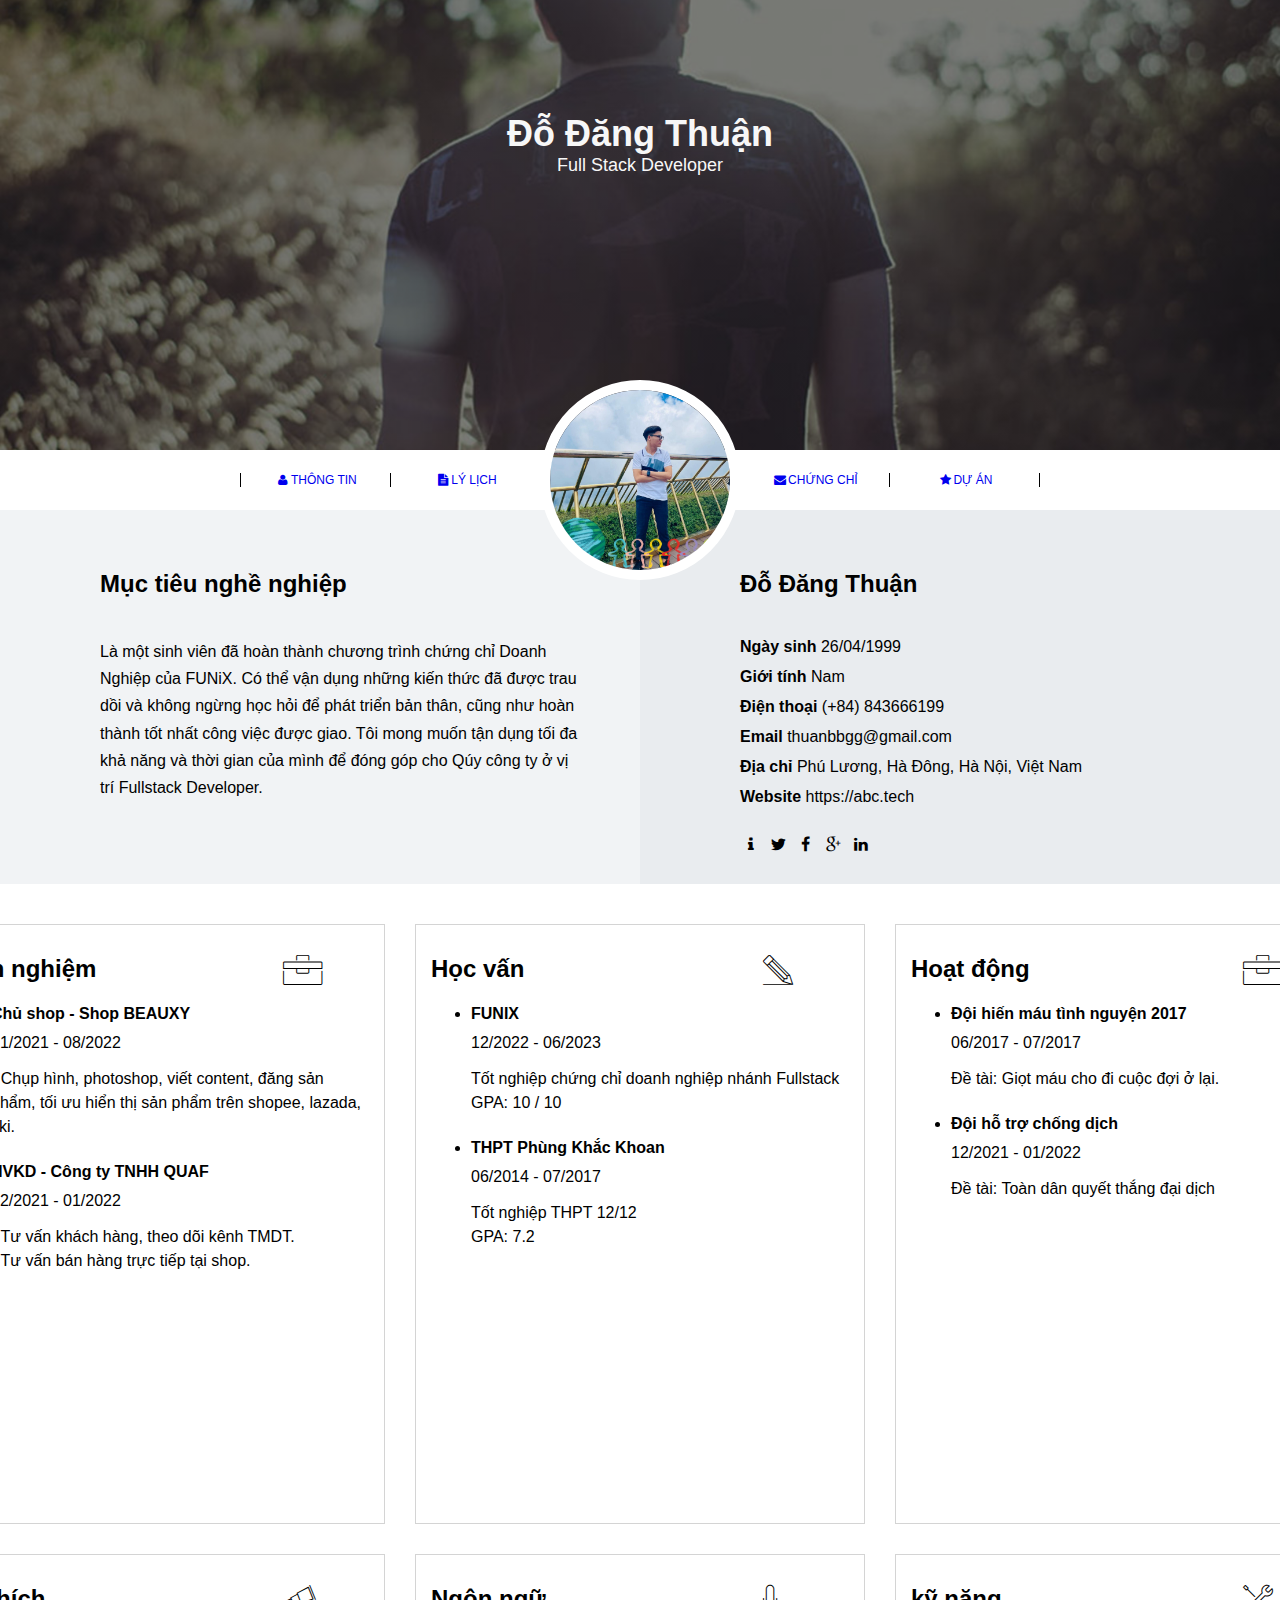
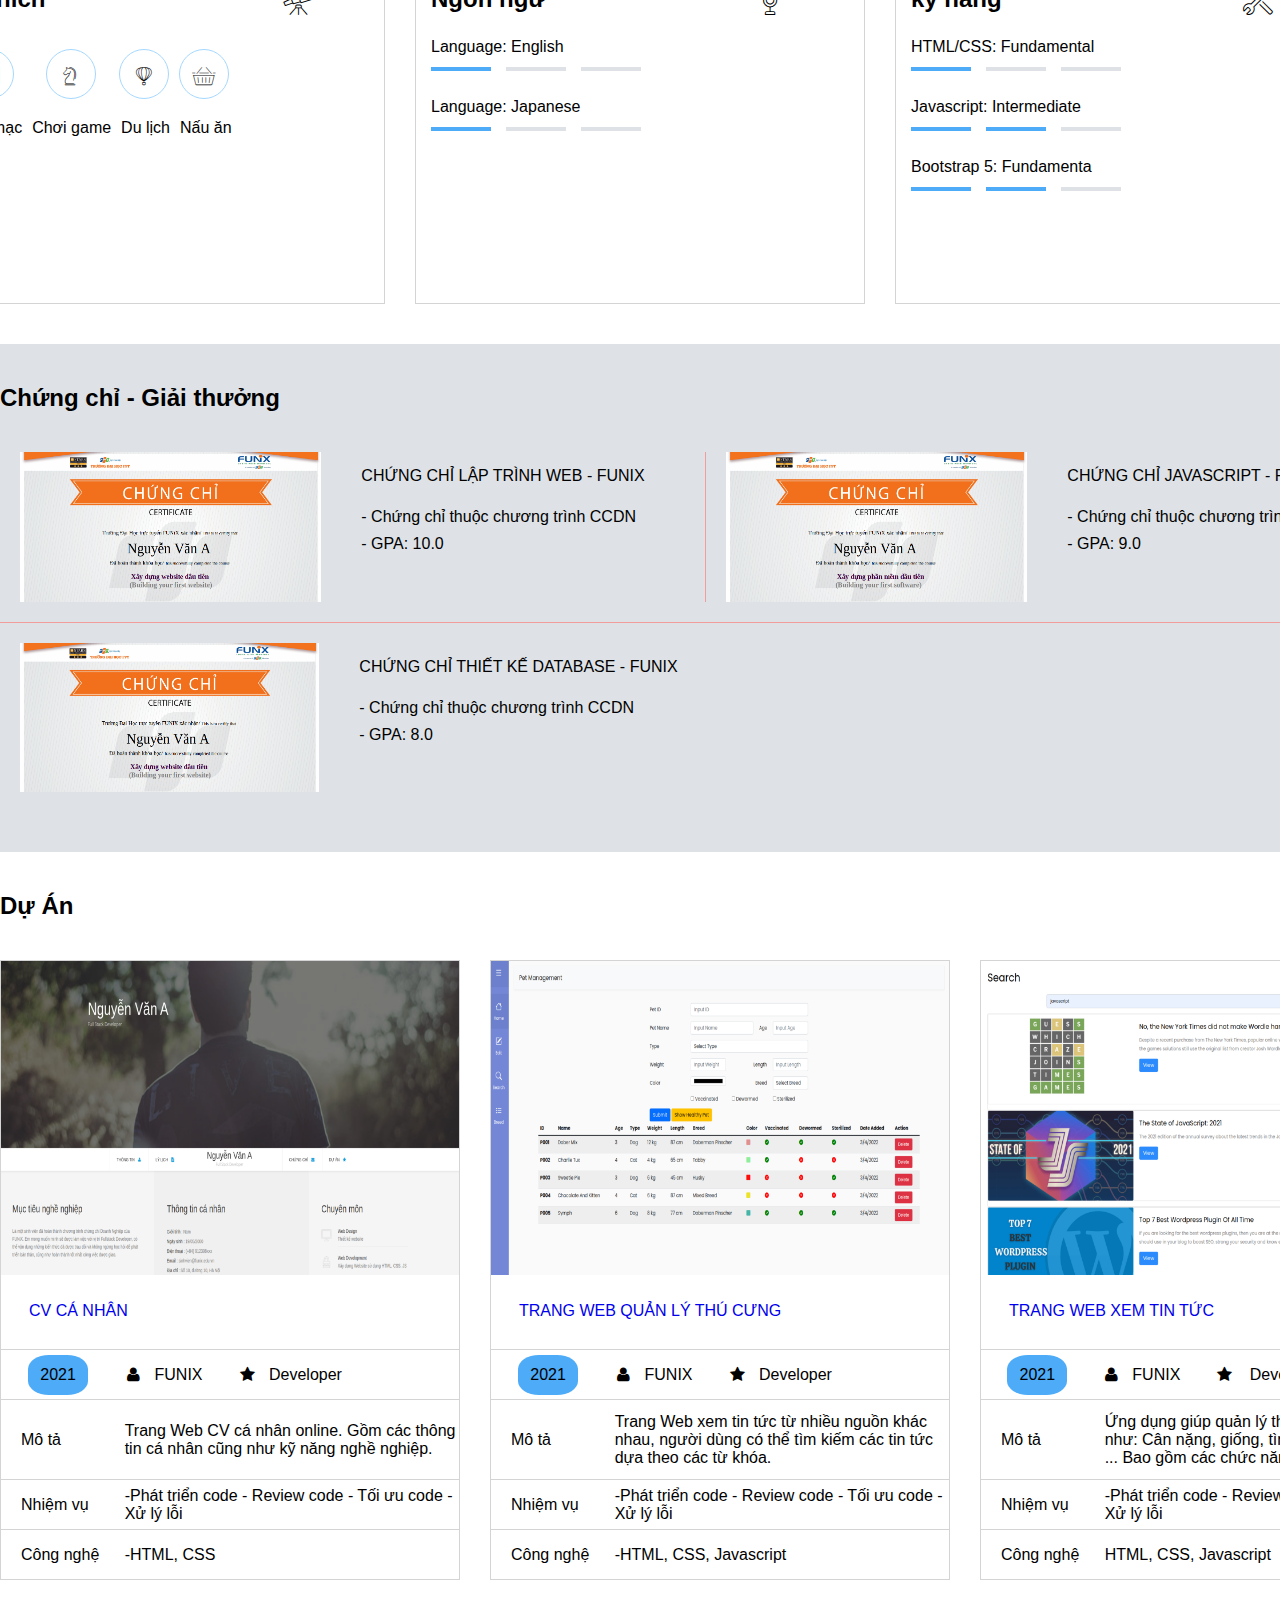
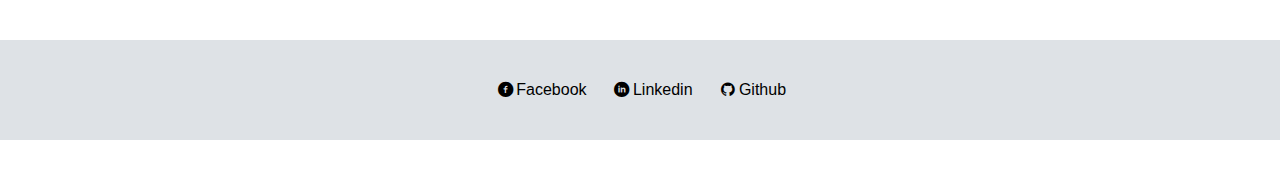
<file: index.html>
<!DOCTYPE html>
<html lang="en">
  <head>
    <meta charset="UTF-8" />
    <meta http-equiv="X-UA-Compatible" content="IE=edge" />
    <meta name="viewport" content="width=device-width, initial-scale=1.0" />
    <link rel="stylesheet" href="./css/style.css" />
    <link rel="stylesheet" href="./css/font.css" />
    <link rel="stylesheet" href="./__MACOSX/css/general.css" />
    <link rel="stylesheet" href="./__MACOSX/css/tablet.css" />
    <link rel="stylesheet" href="./__MACOSX/css/mobile.css" />
    <link
      href="https://cdn.jsdelivr.net/npm/bootstrap@5.3.0-alpha1/dist/css/bootstrap.min.css"
      rel="stylesheet"
      integrity="sha384-GLhlTQ8iRABdZLl6O3oVMWSktQOp6b7In1Zl3/Jr59b6EGGoI1aFkw7cmDA6j6gD"
      crossorigin="anonymous"
    />

    <title>Assignment 02</title>
  </head>

  <body>
    <!-- BANNER-->
    <header>
      <div class="text-banner">
        <h1>Đỗ Đăng Thuận</h1>
        <span>Full Stack Developer</span>
      </div>
    </header>
    <!-- navigation -->

    <section id="nav-container container">
      <nav class="nav-bar">
        <div class="item-nav info">
          <a href="#information-nav" class="link-nav"
            ><i class="icon-user"></i>Thông tin</a
          >
        </div>
        <div class="item-nav background">
          <a href="#background-nav" class="link-nav"
            ><i class="icon-doc-text-inv"></i>Lý lịch</a
          >
        </div>
        <div class="container-avatar">
          <div class="div-img">
            <div class="avatar">
              <img
                src="./images/308838647_3376364832633898_4422610414236766024_n.jpg"
                alt="avatar"
              />
            </div>
          </div>
        </div>
        <div class="item-nav certificate">
          <a href="#certificate-nav" class="link-nav"
            ><i class="icon-mail-alt"></i>Chứng chỉ</a
          >
        </div>
        <div class="item-nav project">
          <a href="#project-nav " class="link-nav"
            ><i class="icon-star-1"></i>Dự Án</a
          >
        </div>
      </nav>
    </section>
    <!-- personal infomation -->
    <div class="container-info" id="information-nav">
      <div class="div-target">
        <div class="target">
          <h2 class="section-title target-title">Mục tiêu nghề nghiệp</h2>
          <p>
            Là một sinh viên đã hoàn thành chương trình chứng chỉ Doanh Nghiệp
            của FUNiX. Có thể vận dụng những kiến thức đã được trau dồi và không
            ngừng học hỏi để phát triển bản thân, cũng như hoàn thành tốt nhất
            công việc được giao. Tôi mong muốn tận dụng tối đa khả năng và thời
            gian của mình để đóng góp cho Qúy công ty ở vị trí Fullstack
            Developer.
          </p>
        </div>
      </div>
      <div class="div-info">
        <div class="per-info">
          <h2 class="name">Đỗ Đăng Thuận</h2>
          <div class="section-content"></div>
          <ul id="info_ul">
            <li>
              <strong>Ngày sinh</strong>
              <span>26/04/1999</span>
            </li>
            <li>
              <strong>Giới tính</strong>
              <span>Nam</span>
            </li>
            <li>
              <strong>Điện thoại</strong>
              <span>(+84) 843666199</span>
            </li>
            <li>
              <strong>Email</strong>
              <span>thuanbbgg@gmail.com</span>
            </li>

            <li>
              <strong>Địa chỉ</strong>
              <span>Phú Lương, Hà Đông, Hà Nội, Việt Nam</span>
            </li>
            <li>
              <strong>Website</strong>
              <span>https://abc.tech </span>
            </li>
          </ul>
          <div class="icon-info">
            <i class="icon-twitter"></i>
            <i class="icon-facebook"></i>
            <i class="icon-gplus"></i>
            <i class="icon-linkedin"></i>
          </div>
        </div>
      </div>
    </div>
    <!-- BACKGROUND -->
    <div class="container-grid" id="background-nav">
      <div class="exp">
        <div class="div-exp">
          <div class="section-title">
            <h2>Kinh nghiệm</h2>
            <i class="ic-toolbox toolbox-1"></i>
          </div>

          <ul>
            <!--  BEAUXY shop -->
            <div class="exp_BEAUXY">
              <div class="exp-3">
                <li>
                  <strong>Chủ shop - Shop BEAUXY</strong>
                </li>

                <div class="date" id="BEAUXY_date">
                  <p>01/2021 - 08/2022</p>
                </div>
                <p>
                  - Chụp hình, photoshop, viết content, đăng sản phẩm, tối ưu
                  hiển thị sản phẩm trên shopee, lazada, tiki.
                </p>
              </div>
            </div>

            <!--  QUAF company -->
            <div class="exp_QUAF">
              <div class="exp-2">
                <li><strong>NVKD - Công ty TNHH QUAF</strong></li>
                <div class="date" id="QUAF_date">
                  <p>02/2021 - 01/2022</p>
                </div>
                <p>- Tư vấn khách hàng, theo dõi kênh TMDT.</p>
                <p>- Tư vấn bán hàng trực tiếp tại shop.</p>
              </div>
            </div>
          </ul>
        </div>
      </div>

      <!-- education -->
      <div class="edu">
        <div class="div-edu">
          <div class="section-title">
            <h2>Học vấn</h2>
            <i class="ic-pencil"></i>
          </div>
          <ul>
            <!-- FUNIX center -->
            <div class="edu_FUNIX">
              <div class="edu_schools">
                <li><strong>FUNIX</strong></li>
              </div>
              <div class="date" id="date_FUNIX">
                <p>12/2022 - 06/2023</p>
              </div>
              <p>Tốt nghiệp chứng chỉ doanh nghiệp nhánh Fullstack</p>
              <p>GPA: 10 / 10</p>
            </div>
            <!-- school -->
            <div class="edu_THPT">
              <div class="edu_schools">
                <li><strong>THPT Phùng Khắc Khoan</strong></li>
              </div>
              <div class="date" id="date_THPT">
                <p>06/2014 - 07/2017</p>
              </div>
              <p>Tốt nghiệp THPT 12/12</p>
              <p>GPA: 7.2</p>
            </div>
          </ul>
        </div>
      </div>
      <!-- volunteering activities -->
      <div class="act">
        <div class="div-act">
          <div class="section-title">
            <h2>Hoạt động</h2>
            <i class="ic-toolbox toolbox-2"></i>
          </div>
          <ul>
            <!-- blood Donation-->
            <div class="act_HMTN">
              <li><strong>Đội hiến máu tình nguyện 2017</strong></li>
              <div class="date" id="date_HMTN">
                <p>06/2017 - 07/2017</p>
              </div>
              <div class="act_1">
                <p>Đề tài: Giọt máu cho đi cuộc đợi ở lại.</p>
              </div>
            </div>

            <!--covid-19  -->
            <div class="act_CDTN">
              <li><strong>Đội hỗ trợ chống dịch</strong></li>
              <div class="date" id="date_CDTN">
                <p>12/2021 - 01/2022</p>
              </div>
              <div class="act_2">
                <p>Đề tài: Toàn dân quyết thắng đại dịch</p>
              </div>
            </div>
          </ul>
        </div>
      </div>

      <!-- hobby -->
      <div class="hobby">
        <div class="div-hobby">
          <div class="section-title">
            <h2>sở thích</h2>
            <i class="ic-telescope"></i>
          </div>

          <div class="div-circle">
            <div class="circle icon-1">
              <i class="ic-megaphone icon"></i>
            </div>
            <div class="circle icon-2"><i class="ic-strategy icon"></i></div>
            <div class="circle icon-3">
              <i class="ic-hotairballoon icon"></i>
            </div>
            <div class="circle icon-4"><i class="ic-basket icon"></i></div>
          </div>

          <div class="div_hobbylist">
            <div class="div-item">
              <p>Âm nhạc</p>
            </div>
            <div class="div-item">
              <p>Chơi game</p>
            </div>
            <div class="div-item">
              <p>Du lịch</p>
            </div>
            <div class="div-item">
              <p>Nấu ăn</p>
            </div>
          </div>
        </div>
      </div>
      <!-- language -->
      <div class="language">
        <div class="div-language">
          <div class="section-title">
            <h2>Ngôn ngữ</h2>
            <i class="ic-mic"></i>
          </div>
          <div class="detail-language english">
            <div class="language-name">
              <p>Language: English</p>
            </div>
            <div class="div-level">
              <div class="level level-on"></div>
              <div class="level level-off"></div>
              <div class="level level-off"></div>
            </div>
          </div>
          <div class="detail-language Japanese">
            <div class="language-name">
              <p>Language: Japanese</p>
            </div>
            <div class="div-level">
              <div class="level level-on"></div>
              <div class="level level-off"></div>
              <div class="level level-off"></div>
            </div>
          </div>
        </div>
      </div>

      <!-- code skill -->
      <div class="skill">
        <div class="div-skill">
          <div class="section-title">
            <h2>kỹ năng</h2>
            <i class="ic-tools-2"></i>
          </div>
          <div class="skill-list">
            <div class="detail-skill HTML-CSS">
              <div class="skill-name">
                <p>HTML/CSS: Fundamental</p>
              </div>
              <div class="div-level">
                <div class="level level-on"></div>
                <div class="level level-off"></div>
                <div class="level level-off"></div>
              </div>
            </div>
            <div class="detail-skill Javascript">
              <div class="skill-name">
                <p>Javascript: Intermediate</p>
              </div>
              <div class="div-level">
                <div class="level level-on"></div>
                <div class="level level-on"></div>
                <div class="level level-off"></div>
              </div>
            </div>
            <div class="detail-skill Bootstrap">
              <div class="skill-name">
                <p>Bootstrap 5: Fundamenta</p>
              </div>
              <div class="div-level">
                <div class="level level-on"></div>
                <div class="level level-on"></div>
                <div class="level level-off"></div>
              </div>
            </div>
          </div>
        </div>
      </div>
    </div>
    <!-- CERTIFICATE -->
    <div class="container-certifi" id="certificate-nav">
      <div>
        <div class="title-main-certifi">
          <h2>Chứng chỉ - Giải thưởng</h2>
        </div>

        <div class="grid-certifi">
          <!-- web-->
          <div class="web-certifi div-certifi">
            <img src="./images/Cert_WEB.png" alt="chứng chỉ lập trình web" />
            <div class="content-web">
              <p class="title-certifi">CHỨNG CHỈ LẬP TRÌNH WEB - FUNIX</p>
              <p>- Chứng chỉ thuộc chương trình CCDN</p>
              <p>- GPA: 10.0</p>
            </div>
          </div>
          <!-- javascipt -->
          <div class="javascrip-certifi div-certifi">
            <img src="./images/Cert_PRF.png" alt="chứng chỉ lập trình web" />
            <div class="content-web">
              <p class="title-certifi">CHỨNG CHỈ JAVASCRIPT - FUNIX</p>
              <p>- Chứng chỉ thuộc chương trình CCDN</p>
              <p>- GPA: 9.0</p>
            </div>
          </div>

          <!-- database -->
          <div class="database-certifi div-certifi">
            <img src="./images/Cert_DBI.png" alt="chứng chỉ lập trình web" />
            <div class="content-web">
              <p class="title-certifi">CHỨNG CHỈ THIẾT KẾ DATABASE - FUNIX</p>
              <p>- Chứng chỉ thuộc chương trình CCDN</p>
              <p>- GPA: 8.0</p>
            </div>
          </div>
          <div class="border-certifi"></div>
        </div>
      </div>
    </div>

    <!-- PROJECT -->
    <div class="container-project" id="project-nav">
      <div class="title-main-project">
        <h2>Dự Án</h2>
      </div>
      <div class="grid-project">
        <!-- personal -->
        <div class="div-column project-1">
          <div class="img-project"><img src="images/project_1.png" /></div>

          <div class="title-project">
            <a href="./digital-cv.html" target="_blank"><p>CV CÁ NHÂN</p></a>
          </div>
          <div class="date-project">
            <div class="div-date"><span>2021</span></div>
            <span><i class="icon-user"></i>FUNIX</span>
            <span><i class="icon-star-1"></i>Developer</span>
          </div>
          <div class="describe-project">
            <div class="describe-title">
              <span>Mô tả</span>
            </div>

            <span class="describe"
              >Trang Web CV cá nhân online. Gồm các thông tin cá nhân cũng như
              kỹ năng nghề nghiệp.</span
            >
          </div>
          <div class="task-project">
            <div class="describe-title">
              <span>Nhiệm vụ</span>
            </div>

            <span class="describe"
              >-Phát triển code - Review code - Tối ưu code - Xử lý lỗi</span
            >
          </div>
          <div class="tech-project">
            <div class="describe-title">
              <span>Công nghệ</span>
            </div>
            <span class="describe">-HTML, CSS</span>
          </div>
        </div>
        <!-- pet-->
        <div class="div-column project-2">
          <div class="img-project"><img src="./images/project_2.png" /></div>
          <div class="title-project">
            <a href="./digital-cv.html" target="_blank"
              ><p>TRANG WEB QUẢN LÝ THÚ CƯNG</p></a
            >
          </div>
          <div class="date-project">
            <div class="div-date"><span>2021</span></div>
            <span><i class="icon-user"></i>FUNIX</span>
            <span> <i class="icon-star-1"></i>Developer</span>
          </div>
          <div class="describe-project">
            <div class="describe-title">
              <span>Mô tả</span>
            </div>

            <span class="describe"
              >Trang Web xem tin tức từ nhiều nguồn khác nhau, người dùng có thể
              tìm kiếm các tin tức dựa theo các từ khóa.</span
            >
          </div>
          <div class="task-project">
            <div class="describe-title">
              <span>Nhiệm vụ</span>
            </div>

            <span class="describe"
              >-Phát triển code - Review code - Tối ưu code - Xử lý lỗi</span
            >
          </div>
          <div class="tech-project">
            <div class="describe-title">
              <span>Công nghệ</span>
            </div>

            <span class="describe">-HTML, CSS, Javascript</span>
          </div>
        </div>
        <!--news -->
        <div class="div-column project-3">
          <div class="img-project"><img src="./images/project_3.png" /></div>
          <div class="title-project">
            <a href="./digital-cv.html" target="_blank"
              ><p>TRANG WEB XEM TIN TỨC</p></a
            >
          </div>
          <div class="date-project">
            <div class="div-date"><span>2021</span></div>
            <span><i class="icon-user"></i>FUNIX</span>
            <span>
              <i class="icon-star-1"></i>
              Developer</span
            >
          </div>
          <div class="describe-project">
            <div class="describe-title">
              <span>Mô tả</span>
            </div>

            <span class="describe"
              >Ứng dụng giúp quản lý thông tin của thú cưng như: Cân nặng,
              giống, tình trạng tiêm chủng, ... Bao gồm các chức năng thêm / sửa
              / xóa.</span
            >
          </div>
          <div class="task-project">
            <div class="describe-title">
              <span>Nhiệm vụ</span>
            </div>

            <span class="describe"
              >-Phát triển code - Review code - Tối ưu code - Xử lý lỗi</span
            >
          </div>
          <div class="tech-project">
            <div class="describe-title">
              <span>Công nghệ</span>
            </div>

            <span class="describe">HTML, CSS, Javascript</span>
          </div>
        </div>
      </div>
    </div>
    <!-- CONTACT-->
    <div class="container-contact">
      <div>
        <i class="icon-facebook-circled"></i
        ><a href="https://www.facebook.com/hainhay.motngay/" target="_blank"
          ><span>Facebook</span></a
        >
      </div>
      <div>
        <i class="icon-linkedin-circled"></i
        ><a href="#"><span>Linkedin</span></a>
      </div>
      <div>
        <i class="icon-github-circled"></i><a href="#"><span>Github</span></a>
      </div>
    </div>
    <script
      src="https://cdn.jsdelivr.net/npm/bootstrap@5.3.0-alpha1/dist/js/bootstrap.bundle.min.js"
      integrity="sha384-w76AqPfDkMBDXo30jS1Sgez6pr3x5MlQ1ZAGC+nuZB+EYdgRZgiwxhTBTkF7CXvN"
      crossorigin="anonymous"
    ></script>
  </body>
</html>
</file>
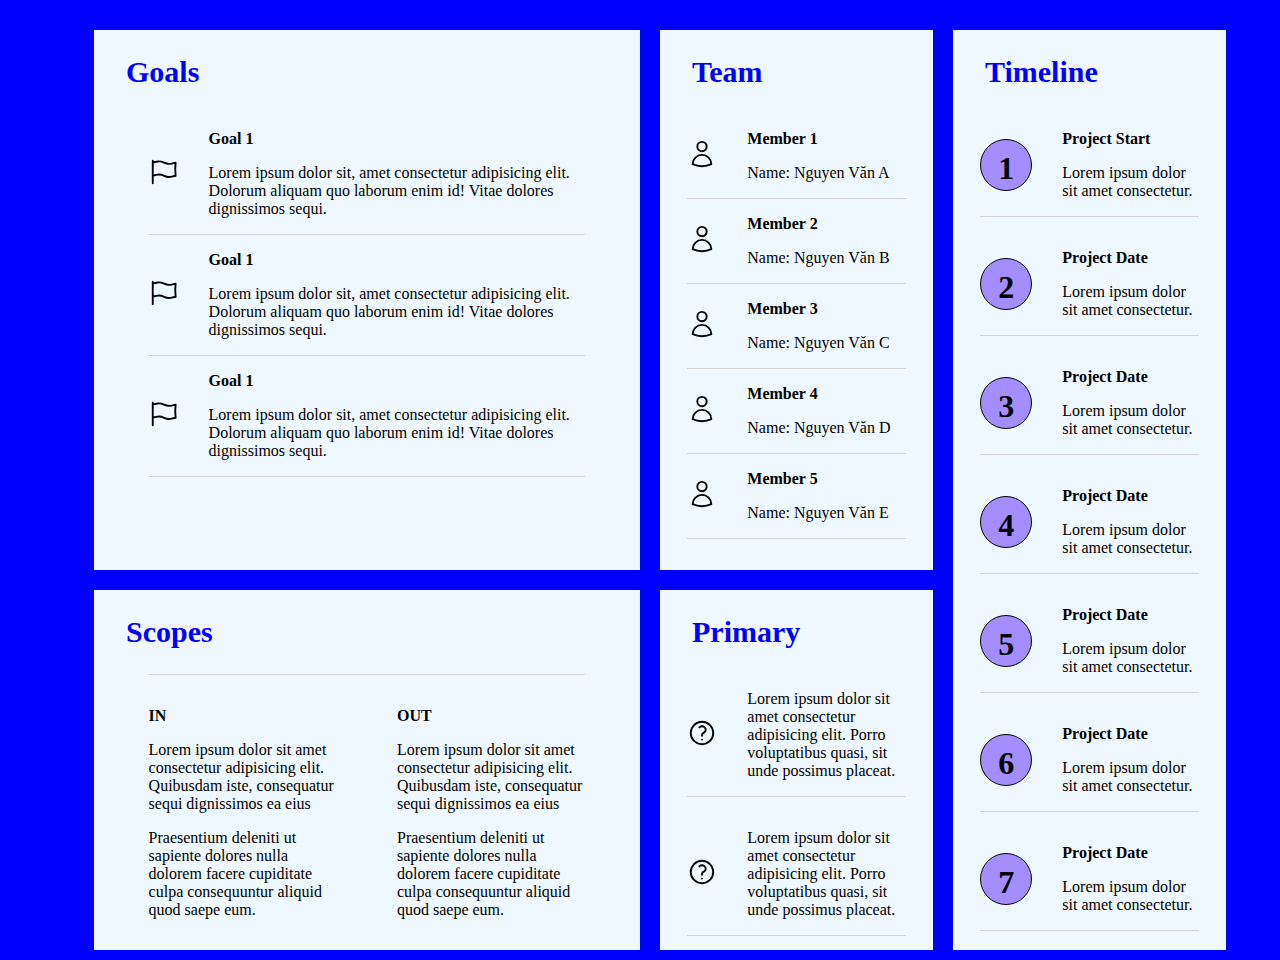
<file: digital-cv.html>
<!DOCTYPE html>
<html lang="en">
  <head>
    <meta charset="UTF-8" />
    <meta http-equiv="X-UA-Compatible" content="IE=edge" />
    <meta name="viewport" content="width=device-width, initial-scale=1.0" />
    <link rel="stylesheet" href="./__MACOSX/css/digital-cv.css" />
    <title>Project charter</title>
  </head>
  <body>
    <div class="grid-chart">
      <!-- GOAL -->
      <section class="goal color">
        <div class="title">
          <h2>Goals</h2>
        </div>
        <div class="goal-describe">
          <div class="goal-1 goal-row">
            <div class="goal-icon icon">
              <svg
                xmlns="http://www.w3.org/2000/svg"
                fill="none"
                viewBox="0 0 24 24"
                stroke-width="1.5"
                stroke="currentColor"
                class="w-6 h-6"
              >
                <path
                  stroke-linecap="round"
                  stroke-linejoin="round"
                  d="M3 3v1.5M3 21v-6m0 0l2.77-.693a9 9 0 016.208.682l.108.054a9 9 0 006.086.71l3.114-.732a48.524 48.524 0 01-.005-10.499l-3.11.732a9 9 0 01-6.085-.711l-.108-.054a9 9 0 00-6.208-.682L3 4.5M3 15V4.5"
                />
              </svg>
            </div>
            <div>
              <p>Goal 1</p>
              <p>
                Lorem ipsum dolor sit, amet consectetur adipisicing elit.
                Dolorum aliquam quo laborum enim id! Vitae dolores dignissimos
                sequi.
              </p>
            </div>
          </div>
          <div class="goal-2 goal-row">
            <div class="goal-icon icon">
              <svg
                xmlns="http://www.w3.org/2000/svg"
                fill="none"
                viewBox="0 0 24 24"
                stroke-width="1.5"
                stroke="currentColor"
                class="w-6 h-6"
              >
                <path
                  stroke-linecap="round"
                  stroke-linejoin="round"
                  d="M3 3v1.5M3 21v-6m0 0l2.77-.693a9 9 0 016.208.682l.108.054a9 9 0 006.086.71l3.114-.732a48.524 48.524 0 01-.005-10.499l-3.11.732a9 9 0 01-6.085-.711l-.108-.054a9 9 0 00-6.208-.682L3 4.5M3 15V4.5"
                />
              </svg>
            </div>
            <div class="title-describe">
              <p>Goal 1</p>
              <p>
                Lorem ipsum dolor sit, amet consectetur adipisicing elit.
                Dolorum aliquam quo laborum enim id! Vitae dolores dignissimos
                sequi.
              </p>
            </div>
          </div>
          <div class="goal-3 goal-row">
            <div class="goal-icon icon">
              <svg
                xmlns="http://www.w3.org/2000/svg"
                fill="none"
                viewBox="0 0 24 24"
                stroke-width="1.5"
                stroke="currentColor"
                class="w-6 h-6"
              >
                <path
                  stroke-linecap="round"
                  stroke-linejoin="round"
                  d="M3 3v1.5M3 21v-6m0 0l2.77-.693a9 9 0 016.208.682l.108.054a9 9 0 006.086.71l3.114-.732a48.524 48.524 0 01-.005-10.499l-3.11.732a9 9 0 01-6.085-.711l-.108-.054a9 9 0 00-6.208-.682L3 4.5M3 15V4.5"
                />
              </svg>
            </div>
            <div>
              <p>Goal 1</p>
              <p>
                Lorem ipsum dolor sit, amet consectetur adipisicing elit.
                Dolorum aliquam quo laborum enim id! Vitae dolores dignissimos
                sequi.
              </p>
            </div>
          </div>
        </div>
      </section>

      <!-- TEAM -->
      <section class="team color">
        <div class="title">
          <h2>Team</h2>
        </div>
        <div class="team-describe">
          <div class="team-row">
            <div class="icon">
              <svg
                xmlns="http://www.w3.org/2000/svg"
                fill="none"
                viewBox="0 0 24 24"
                stroke-width="1.5"
                stroke="currentColor"
                class="w-6 h-6"
              >
                <path
                  stroke-linecap="round"
                  stroke-linejoin="round"
                  d="M15.75 6a3.75 3.75 0 11-7.5 0 3.75 3.75 0 017.5 0zM4.501 20.118a7.5 7.5 0 0114.998 0A17.933 17.933 0 0112 21.75c-2.676 0-5.216-.584-7.499-1.632z"
                />
              </svg>
            </div>
            <div>
              <p>Member 1</p>
              <p>Name: Nguyen Văn A</p>
            </div>
          </div>
          <div class="team-row">
            <div class="icon">
              <svg
                xmlns="http://www.w3.org/2000/svg"
                fill="none"
                viewBox="0 0 24 24"
                stroke-width="1.5"
                stroke="currentColor"
                class="w-6 h-6"
              >
                <path
                  stroke-linecap="round"
                  stroke-linejoin="round"
                  d="M15.75 6a3.75 3.75 0 11-7.5 0 3.75 3.75 0 017.5 0zM4.501 20.118a7.5 7.5 0 0114.998 0A17.933 17.933 0 0112 21.75c-2.676 0-5.216-.584-7.499-1.632z"
                />
              </svg>
            </div>
            <div>
              <p>Member 2</p>
              <p>Name: Nguyen Văn B</p>
            </div>
          </div>
          <div class="team-row">
            <div class="icon">
              <svg
                xmlns="http://www.w3.org/2000/svg"
                fill="none"
                viewBox="0 0 24 24"
                stroke-width="1.5"
                stroke="currentColor"
                class="w-6 h-6"
              >
                <path
                  stroke-linecap="round"
                  stroke-linejoin="round"
                  d="M15.75 6a3.75 3.75 0 11-7.5 0 3.75 3.75 0 017.5 0zM4.501 20.118a7.5 7.5 0 0114.998 0A17.933 17.933 0 0112 21.75c-2.676 0-5.216-.584-7.499-1.632z"
                />
              </svg>
            </div>
            <div>
              <p>Member 3</p>
              <p>Name: Nguyen Văn C</p>
            </div>
          </div>
          <div class="team-row">
            <div class="icon">
              <svg
                xmlns="http://www.w3.org/2000/svg"
                fill="none"
                viewBox="0 0 24 24"
                stroke-width="1.5"
                stroke="currentColor"
                class="w-6 h-6"
              >
                <path
                  stroke-linecap="round"
                  stroke-linejoin="round"
                  d="M15.75 6a3.75 3.75 0 11-7.5 0 3.75 3.75 0 017.5 0zM4.501 20.118a7.5 7.5 0 0114.998 0A17.933 17.933 0 0112 21.75c-2.676 0-5.216-.584-7.499-1.632z"
                />
              </svg>
            </div>
            <div>
              <p>Member 4</p>
              <p>Name: Nguyen Văn D</p>
            </div>
          </div>
          <div class="team-row">
            <div class="icon">
              <svg
                xmlns="http://www.w3.org/2000/svg"
                fill="none"
                viewBox="0 0 24 24"
                stroke-width="1.5"
                stroke="currentColor"
                class="w-6 h-6"
              >
                <path
                  stroke-linecap="round"
                  stroke-linejoin="round"
                  d="M15.75 6a3.75 3.75 0 11-7.5 0 3.75 3.75 0 017.5 0zM4.501 20.118a7.5 7.5 0 0114.998 0A17.933 17.933 0 0112 21.75c-2.676 0-5.216-.584-7.499-1.632z"
                />
              </svg>
            </div>
            <div>
              <p>Member 5</p>
              <p>Name: Nguyen Văn E</p>
            </div>
          </div>
        </div>
      </section>
      <!-- TIMELINE -->
      <section class="timeline color">
        <div class="title">
          <h2>Timeline</h2>
        </div>
        <div class="time-describe">
          <div class="time-row">
            <div class="icon">
              <div class="circle">
                <h1>1</h1>
              </div>
            </div>
            <div>
              <p>Project Start</p>
              <p>Lorem ipsum dolor sit amet consectetur.</p>
            </div>
          </div>
          <div class="time-row">
            <div class="icon">
              <div class="circle">
                <h1>2</h1>
              </div>
            </div>
            <div>
              <p>Project Date</p>
              <p>Lorem ipsum dolor sit amet consectetur.</p>
            </div>
          </div>
          <div class="time-row">
            <div class="icon">
              <div class="circle">
                <h1>3</h1>
              </div>
            </div>
            <div>
              <p>Project Date</p>
              <p>Lorem ipsum dolor sit amet consectetur.</p>
            </div>
          </div>
          <div class="time-row">
            <div class="icon">
              <div class="circle">
                <h1>4</h1>
              </div>
            </div>
            <div>
              <p>Project Date</p>
              <p>Lorem ipsum dolor sit amet consectetur.</p>
            </div>
          </div>
          <div class="time-row">
            <div class="icon">
              <div class="circle">
                <h1>5</h1>
              </div>
            </div>
            <div>
              <p>Project Date</p>
              <p>Lorem ipsum dolor sit amet consectetur.</p>
            </div>
          </div>
          <div class="time-row">
            <div class="icon">
              <div class="circle">
                <h1>6</h1>
              </div>
            </div>
            <div>
              <p>Project Date</p>
              <p>Lorem ipsum dolor sit amet consectetur.</p>
            </div>
          </div>
          <div class="time-row">
            <div class="icon">
              <div class="circle">
                <h1>7</h1>
              </div>
            </div>
            <div>
              <p>Project Date</p>
              <p>Lorem ipsum dolor sit amet consectetur.</p>
            </div>
          </div>
        </div>
      </section>
      <!-- SCOPES -->
      <section class="scopes color">
        <div class="title">
          <h2>Scopes</h2>
        </div>
        <div class="scopes-describe">
          <div class="scope-column">
            <div>
              <p>IN</p>
              <p>
                Lorem ipsum dolor sit amet consectetur adipisicing elit.
                Quibusdam iste, consequatur sequi dignissimos ea eius
              </p>
              <p>
                Praesentium deleniti ut sapiente dolores nulla dolorem facere
                cupiditate culpa consequuntur aliquid quod saepe eum.
              </p>
            </div>
            <div>
              <p>OUT</p>
              <p>
                Lorem ipsum dolor sit amet consectetur adipisicing elit.
                Quibusdam iste, consequatur sequi dignissimos ea eius
              </p>
              <p>
                Praesentium deleniti ut sapiente dolores nulla dolorem facere
                cupiditate culpa consequuntur aliquid quod saepe eum.
              </p>
            </div>
          </div>
        </div>
      </section>
      <!-- PRIMARY -->
      <section class="primary color">
        <div class="title">
          <h2>Primary</h2>
        </div>
        <div class="primary-describe">
          <div class="primary-row">
            <div class="icon">
              <svg
                xmlns="http://www.w3.org/2000/svg"
                fill="none"
                viewBox="0 0 24 24"
                stroke-width="1.5"
                stroke="currentColor"
                class="w-6 h-6"
              >
                <path
                  stroke-linecap="round"
                  stroke-linejoin="round"
                  d="M9.879 7.519c1.171-1.025 3.071-1.025 4.242 0 1.172 1.025 1.172 2.687 0 3.712-.203.179-.43.326-.67.442-.745.361-1.45.999-1.45 1.827v.75M21 12a9 9 0 11-18 0 9 9 0 0118 0zm-9 5.25h.008v.008H12v-.008z"
                />
              </svg>
            </div>
            <div>
              <p></p>
              <p>
                Lorem ipsum dolor sit amet consectetur adipisicing elit. Porro
                voluptatibus quasi, sit unde possimus placeat.
              </p>
            </div>
          </div>
          <div class="primary-row">
            <div class="icon">
              <svg
                xmlns="http://www.w3.org/2000/svg"
                fill="none"
                viewBox="0 0 24 24"
                stroke-width="1.5"
                stroke="currentColor"
                class="w-6 h-6"
              >
                <path
                  stroke-linecap="round"
                  stroke-linejoin="round"
                  d="M9.879 7.519c1.171-1.025 3.071-1.025 4.242 0 1.172 1.025 1.172 2.687 0 3.712-.203.179-.43.326-.67.442-.745.361-1.45.999-1.45 1.827v.75M21 12a9 9 0 11-18 0 9 9 0 0118 0zm-9 5.25h.008v.008H12v-.008z"
                />
              </svg>
            </div>
            <div>
              <p></p>
              <p>
                Lorem ipsum dolor sit amet consectetur adipisicing elit. Porro
                voluptatibus quasi, sit unde possimus placeat.
              </p>
            </div>
          </div>
        </div>
      </section>
    </div>
  </body>
</html>
</file>
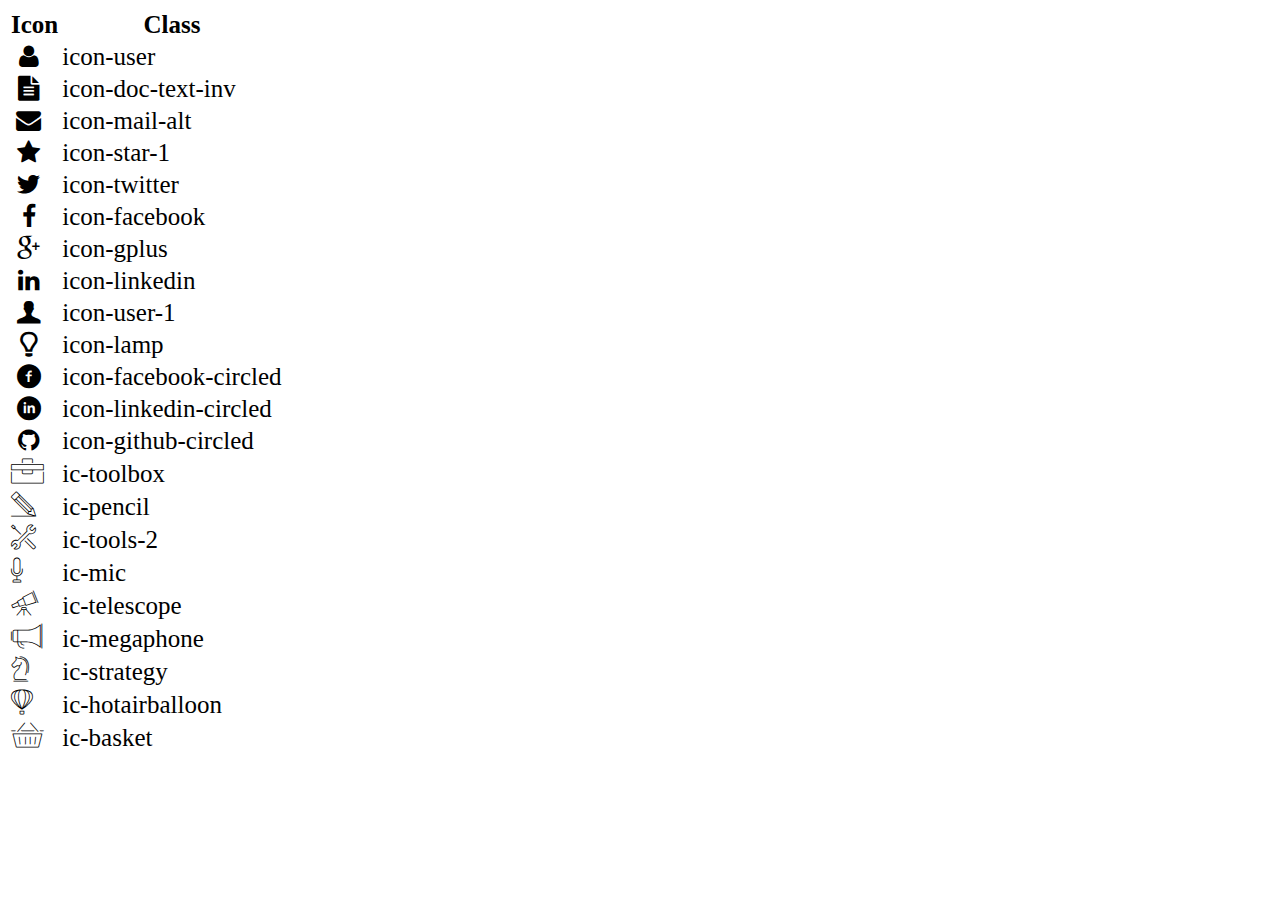
<file: icon-list.html>
<!DOCTYPE html>
<html lang="en">
  <head>
    <meta charset="UTF-8" />
    <meta http-equiv="X-UA-Compatible" content="IE=edge" />
    <meta name="viewport" content="width=device-width, initial-scale=1.0" />
    <link rel="stylesheet" href="css/font.css" />
    <title>Icon List</title>
  </head>

  <body>
    <table style="font-size: 25px">
      <thead>
        <tr>
          <th>Icon</th>
          <th>Class</th>
        </tr>
      </thead>
      <tbody>
        <tr>
          <td><i class="icon-user"></i></td>
          <td>icon-user</td>
        </tr>
        <tr>
          <td><i class="icon-doc-text-inv"></i></td>
          <td>icon-doc-text-inv</td>
        </tr>
        <tr>
          <td><i class="icon-mail-alt"></i></td>
          <td>icon-mail-alt</td>
        </tr>
        <tr>
          <td><i class="icon-star-1"></i></td>
          <td>icon-star-1</td>
        </tr>
        <tr>
          <td><i class="icon-twitter"></i></td>
          <td>icon-twitter</td>
        </tr>
        <tr>
          <td><i class="icon-facebook"></i></td>
          <td>icon-facebook</td>
        </tr>
        <tr>
          <td><i class="icon-gplus"></i></td>
          <td>icon-gplus</td>
        </tr>
        <tr>
          <td><i class="icon-linkedin"></i></td>
          <td>icon-linkedin</td>
        </tr>
        <tr>
          <td><i class="icon-user-1"></i></td>
          <td>icon-user-1</td>
        </tr>
        <tr>
          <td><i class="icon-lamp"></i></td>
          <td>icon-lamp</td>
        </tr>
        <tr>
          <td><i class="icon-facebook-circled"></i></td>
          <td>icon-facebook-circled</td>
        </tr>
        <tr>
          <td><i class="icon-linkedin-circled"></i></td>
          <td>icon-linkedin-circled</td>
        </tr>
        <tr>
          <td><i class="icon-github-circled"></i></td>
          <td>icon-github-circled</td>
        </tr>
        <tr>
          <td><i class="ic-toolbox"></i></td>
          <td>ic-toolbox</td>
        </tr>
        <tr>
          <td><i class="ic-pencil"></i></td>
          <td>ic-pencil</td>
        </tr>
        <tr>
          <td><i class="ic-tools-2"></i></td>
          <td>ic-tools-2</td>
        </tr>

        <tr>
          <td><i class="ic-mic"></i></td>
          <td>ic-mic</td>
        </tr>
        <tr>
          <td><i class="ic-telescope"></i></td>
          <td>ic-telescope</td>
        </tr>
        <tr>
          <td><i class="ic-megaphone"></i></td>
          <td>ic-megaphone</td>
        </tr>
        <tr>
          <td><i class="ic-strategy"></i></td>
          <td>ic-strategy</td>
        </tr>
        <tr>
          <td><i class="ic-hotairballoon"></i></td>
          <td>ic-hotairballoon</td>
        </tr>
        <tr>
          <td><i class="ic-basket"></i></td>
          <td>ic-basket</td>
        </tr>
      </tbody>
    </table>
  </body>
</html>
</file>
<file: css/style.css>
/* GLOBAL SETTING */

* {
  margin: 0px;
  font-family: sans-serif;
  box-sizing: border-box;
}

.bg-grey {
  background: #f7f7f7;
}

section > .container {
  width: 1170px;
  margin: auto;
  display: block;
  padding: 30px 50px;
}

/* avatar */
.container-avatar {
  width: 200px;
}

.avatar img {
  width: 200px;
  height: 200px;
  border-radius: 70%;
  position: absolute;
  top: 50%;
  left: 50%;
  transform: translate(-50%, 0);
  transform: translate(-50%, -35%);
  border: 10px solid white;
}

/* navigation */
#nav-bar {
  text-align: center;
  position: relative;
}

/* text fit banner*/

header {
  position: relative;
  height: 50vh;
  width: 100%;
  background-image: linear-gradient(0, rgba(0, 0, 0, 0.5), rgba(0, 0, 0, 0.5)),
    url(/images/banner.jpg);
  background-size: cover;
  background-position: center;
}

.text-banner {
  position: absolute;
  font-size: 18px;
  left: 50%;
  top: 25%;
  color: #f7f7f7;
  text-align: center;
  transform: translate(-50%, 0);
}

/* build navigtion */
.link-nav {
  text-decoration: none;
}
.nav-bar {
  height: 60px;
  overflow: hidden;
  display: flex;
  align-items: center;
  justify-content: center;
  font-size: 12px;
  text-transform: uppercase;
}
.item-nav {
  width: 150px;
  display: inline-block;
  display: flex;
  justify-content: center;
}
.background,
.info {
  border-left: 1px solid black;
}
.project,
.certificate {
  border-right: 1px solid black;
}
.name-nav {
  width: 200px;
  text-align: center;
}
/* PERSONAL INFORMATION*/
.container-info {
  display: grid;
  grid-template-columns: 50% 50%;
  grid-template-rows: 1fr;
}

.per-info {
  margin-left: 100px;
  margin-top: 60px;
  padding-bottom: 30px;
}

.target {
  margin: 60px 60px auto 100px;
}

/* margin for list */
.per-info li,
.div_pro1 ul li,
.div_pro2 ul li,
.div_pro3 ul li,
.div_contact ol li,
.target h2 {
  margin-bottom: 12px;
  margin-top: 0;
}

.per-info h2,
.target h2 {
  margin-bottom: 40px;
}

/* Remove tag bullets */
#info_ul {
  list-style: none;
  padding-left: 0;
}

.target p {
  line-height: 1.7;
}

/* add background color*/
.div-target {
  background-color: #f1f3f5;
}
.div-info {
  background-color: #e9ecef;
}
.icon-info {
  margin-top: 30px;
  display: flex;
  gap: 5px;
}
/* build skill column */
.container-grid {
  display: grid;
  grid-template-columns: repeat(3, 450px);
  grid-template-rows: 600px 350px;
  justify-content: center;
  margin-top: 40px;
  margin-bottom: 40px;
  gap: 30px;
}
.exp,
.edu,
.act,
.hobby,
.language,
.skill {
  border: 1px solid #d4d4d4;
}

/* hobby */

.div_hobbylist {
  display: flex;
  gap: 10px;
  margin-top: 15%;
  margin-left: 8px;
}
.div-item {
  text-align: center;
  line-height: 2;
}
.circle-hobby {
  margin-top: 100px;
}

.circle {
  border-radius: 50%;
  border: 1px solid #a5d8ff;
  width: 50px;
  height: 50px;
  font-size: 30px;
}

/* icon inside the circle */
.div-icon {
  display: flex;
  justify-content: center;
  gap: 20px;
}
.ic-strategy,
.ic-hotairballoon {
  margin-top: 17px;
  margin-left: 16px;
  stroke: #a5d8ff;
}
.ic-basket,
.ic-megaphone {
  margin-top: 17px;
  margin-left: 12px;
  stroke: #a5d8ff;
}

/* icon inside the hobby */
.div-circle {
  position: relative;
  display: inline-block;
}
.icon-1 {
  position: absolute;
  left: 13px;
}
.icon-2 {
  position: absolute;
  left: 95px;
}

.icon-3 {
  position: absolute;
  left: 168px;
}
.icon-4 {
  position: absolute;
  left: 228px;
}

/* icon size */
.icon {
  font-size: 18px;
}
/* title icon*/

.ic-telescope,
.ic-toolbox,
.ic-pencil,
.ic-toolbox,
.ic-mic,
.ic-tools-2 {
  font-size: 30px;
}

.section-title {
  display: grid;
  grid-template-columns: 312px 1fr;
  margin-bottom: 20px;
  margin-top: 30px;
  justify-content: center;
  gap: 20px;
}

.div-exp,
.div-edu,
.div-act,
.div-hobby,
.div-language,
.div-skill {
  padding-left: 15px;
  padding-right: 15px;
}
/* line spacing in work*/

.exp_BEAUXY,
.edu_FUNIX,
.act_HMTN {
  margin-bottom: 24px;
}

.date {
  margin-bottom: 12px;
  margin-top: 8px;
}
.detail-skill,
.detail-language {
  margin-bottom: 24px;
}

p {
  line-height: 1.5;
}

/* build skill level*/

.div-level {
  display: flex;
  gap: 15px;
}
.level {
  height: 4px;
  width: 60px;
}

.level-on {
  background-color: #4dabf7;
}
.level-off {
  background-color: #dee2e6;
}
.skill-name,
.language-name {
  margin-bottom: 8px;
}

/* CERTIFICATE*/

/* global layout*/
.container-certifi {
  height: 1fr;
  background-color: #dee2e6;
  padding-bottom: 40px;
}

/* align the title*/
.title-main-certifi {
  width: 1410px;
  margin: 0 auto;
  padding-top: 40px;
  margin-bottom: 40px;
  margin-top: 20px;
}
.grid-certifi {
  height: 1fr;
  width: 1410px;
  margin: 0 auto;
  display: grid;
  grid-template-columns: 1fr 1fr;
  grid-template-rows: 150px 170px;
  row-gap: 20px;
}

/* image position */

.div-certifi img {
  padding-left: 20px;
}
.div-certifi {
  display: flex;
}

.content-web {
  margin-top: 10px;
  margin-left: 40px;
}
.title-certifi {
  margin-bottom: 14px;
}

.content-web p {
  line-height: 1.7;
}

/* border */
.javascrip-certifi {
  border-left: 1px solid #f39c9c;
}
.database-certifi {
  grid-column: 1 / -1;
  border-top: 1px solid #f39c9c;
  padding-top: 20px;
}

/* PROJECT*/
.container-project {
  width: 1410px;
  margin: 0 auto;
  margin-bottom: 60px;
}

.grid-project {
  width: 1410px;
  display: grid;
  grid-template-columns: repeat(3, 460px);
  grid-template-rows: 1fr;
  gap: 30px;
}

.img-project img {
  width: 100%;
  margin-bottom: 20px;
}

/* title */
.title-main-project {
  margin-bottom: 40px;
  margin-top: 40px;
}

/* layout column*/
.div-column {
  display: grid;
  grid-template-rows: 1fr 50px 50px 80px 50px 50px;
  border: 1px solid #d4d4d4;
}
.date-project,
.describe-project,
.task-project,
.tech-project {
  border-top: 1px solid #d4d4d4;
}

/* date*/
.div-date {
  width: 60px;
  height: 40px;
  border-radius: 35%;
  background-color: #4dabf7;
  display: flex;
  justify-content: center;
  align-items: center;
}

.date-project {
  display: flex;
  padding: 10px 10px 10px 10px;
  align-items: center;
  justify-content: space-around;
  padding-right: 100px;
}
.date-project span i {
  margin-right: 10px;
}

.title-project {
  margin-left: 28px;
}

/* description information */

.describe-project,
.task-project,
.tech-project {
  display: grid;
  grid-template-columns: 27% 1fr;
  align-items: center;
}

.describe-title {
  margin-left: 20px;
}

/* CONTACT */
.container-contact {
  display: flex;
  justify-content: center;
  height: 100px;
  background-color: #dee2e6;
  margin-bottom: 50px;
  align-items: center;
  gap: 24px;
}

.container-contact a {
  text-decoration: none;
  color: black;
}

.container-contact a:hover {
  text-decoration: underline;
}
/* PROJECT CHART */

.title-project a {
  text-decoration: none;
}
</file>
<file: css/font.css>
@font-face {
	font-family: 'open_sanslight';
	src: url('../fonts/OpenSans-Light-webfont.eot');
	src: url('../fonts/OpenSans-Light-webfont.eot#iefix') format('embedded-opentype'),
		url('../fonts/OpenSans-Light-webfont.woff') format('woff'),
		url('../fonts/OpenSans-Light-webfont.ttf') format('truetype'),
		url('../fonts/OpenSans-Light-webfont.svg#open_sanslight') format('svg');
	font-weight: normal;
	font-style: normal;

}

@font-face {
	font-family: 'open_sansitalic';
	src: url('../fonts/OpenSans-Italic-webfont.eot');
	src: url('../fonts/OpenSans-Italic-webfont.eot#iefix') format('embedded-opentype'),
		url('../fonts/OpenSans-Italic-webfont.woff') format('woff'),
		url('../fonts/OpenSans-Italic-webfont.ttf') format('truetype'),
		url('../fonts/OpenSans-Italic-webfont.svg#open_sansitalic') format('svg');
	font-weight: normal;
	font-style: normal;

}

@font-face {
	font-family: 'open_sanssemibold';
	src: url('../fonts/OpenSans-Semibold-webfont.eot');
	src: url('../fonts/OpenSans-Semibold-webfont.eot#iefix') format('embedded-opentype'),
		url('../fonts/OpenSans-Semibold-webfont.woff') format('woff'),
		url('../fonts/OpenSans-Semibold-webfont.ttf') format('truetype'),
		url('../fonts/OpenSans-Semibold-webfont.svg#open_sanssemibold') format('svg');
	font-weight: normal;
	font-style: normal;

}


@font-face {
	font-family: 'open_sanslight_italic';
	src: url('../fonts/OpenSans-LightItalic-webfont.eot');
	src: url('../fonts/OpenSans-LightItalic-webfont.eot#iefix') format('embedded-opentype'),
		url('../fonts/OpenSans-LightItalic-webfont.woff') format('woff'),
		url('../fonts/OpenSans-LightItalic-webfont.ttf') format('truetype'),
		url('../fonts/OpenSans-LightItalic-webfont.svg#open_sanslight_italic') format('svg');
	font-weight: normal;
	font-style: normal;

}

@font-face {
	font-family: 'open_sansregular';
	src: url('../fonts/OpenSans-Regular-webfont.eot');
	src: url('../fonts/OpenSans-Regular-webfont.eot#iefix') format('embedded-opentype'),
		url('../fonts/OpenSans-Regular-webfont.woff') format('woff'),
		url('../fonts/OpenSans-Regular-webfont.ttf') format('truetype'),
		url('../fonts/OpenSans-Regular-webfont.svg#open_sansregular') format('svg');
	font-weight: normal;
	font-style: normal;

}


@font-face {
	font-family: 'fontello';
	src: url('../fonts/fontello.eot');
	src: url('../fonts/fontello.eot#iefix') format('embedded-opentype'),
		url('../fonts/fontello.woff') format('woff'),
		url('../fonts/fontello.ttf') format('truetype'),
		url('../fonts/fontello.svg#fontello') format('svg');
	font-weight: normal;
	font-style: normal;
}

[class^="icon-"]:before,
[class*=" icon-"]:before {
	font-family: "fontello";
	font-style: normal;
	font-weight: normal;
	speak: none;

	display: inline-block;
	text-decoration: inherit;
	width: 1em;
	margin-right: .2em;
	text-align: center;
	/* opacity: .8; */

	/* For safety - reset parent styles, that can break glyph codes*/
	font-variant: normal;
	text-transform: none;

	/* fix buttons height, for twitter bootstrap */
	line-height: 1em;

	/* Animation center compensation - margins should be symmetric */
	/* remove if not needed */
	margin-left: .2em;

	/* you can be more comfortable with increased icons size */
	/* font-size: 120%; */

	/* Font smoothing. That was taken from TWBS */
	-webkit-font-smoothing: antialiased;
	-moz-osx-font-smoothing: grayscale;

	/* Uncomment for 3D effect */
	/* text-shadow: 1px 1px 1px rgba(127, 127, 127, 0.3); */
}

.icon-emo-happy:before {
	content: '\e800';
}

/* '' */
.icon-emo-wink:before {
	content: '\e801';
}

/* '' */
.icon-emo-wink2:before {
	content: '\e802';
}

/* '' */
.icon-emo-unhappy:before {
	content: '\e803';
}

/* '' */
.icon-emo-sleep:before {
	content: '\e804';
}

/* '' */
.icon-emo-thumbsup:before {
	content: '\e805';
}

/* '' */
.icon-emo-devil:before {
	content: '\e806';
}

/* '' */
.icon-emo-surprised:before {
	content: '\e807';
}

/* '' */
.icon-emo-tongue:before {
	content: '\e808';
}

/* '' */
.icon-emo-coffee:before {
	content: '\e809';
}

/* '' */
.icon-emo-sunglasses:before {
	content: '\e80a';
}

/* '' */
.icon-emo-displeased:before {
	content: '\e80b';
}

/* '' */
.icon-emo-beer:before {
	content: '\e80c';
}

/* '' */
.icon-emo-grin:before {
	content: '\e80d';
}

/* '' */
.icon-emo-angry:before {
	content: '\e80e';
}

/* '' */
.icon-emo-saint:before {
	content: '\e80f';
}

/* '' */
.icon-emo-cry:before {
	content: '\e810';
}

/* '' */
.icon-emo-shoot:before {
	content: '\e811';
}

/* '' */
.icon-emo-squint:before {
	content: '\e812';
}

/* '' */
.icon-emo-laugh:before {
	content: '\e813';
}

/* '' */
.icon-spin1:before {
	content: '\e814';
}

/* '' */
.icon-spin2:before {
	content: '\e815';
}

/* '' */
.icon-spin3:before {
	content: '\e816';
}

/* '' */
.icon-spin4:before {
	content: '\e817';
}

/* '' */
.icon-spin5:before {
	content: '\e818';
}

/* '' */
.icon-spin6:before {
	content: '\e819';
}

/* '' */
.icon-firefox:before {
	content: '\e81a';
}

/* '' */
.icon-chrome:before {
	content: '\e81b';
}

/* '' */
.icon-opera:before {
	content: '\e81c';
}

/* '' */
.icon-ie:before {
	content: '\e81d';
}

/* '' */
.icon-crown:before {
	content: '\e81e';
}

/* '' */
.icon-crown-plus:before {
	content: '\e81f';
}

/* '' */
.icon-crown-minus:before {
	content: '\e820';
}

/* '' */
.icon-marquee:before {
	content: '\e821';
}

/* '' */
.icon-glass:before {
	content: '\e822';
}

/* '' */
.icon-music:before {
	content: '\e823';
}

/* '' */
.icon-search:before {
	content: '\e824';
}

/* '' */
.icon-mail:before {
	content: '\e825';
}

/* '' */
.icon-mail-alt:before {
	content: '\e826';
}

/* '' */
.icon-mail-squared:before {
	content: '\e827';
}

/* '' */
.icon-heart:before {
	content: '\e828';
}

/* '' */
.icon-heart-empty:before {
	content: '\e829';
}

/* '' */
.icon-star-1:before {
	content: '\e82a';
}

/* '' */
.icon-star-empty-1:before {
	content: '\e82b';
}

/* '' */
.icon-star-half:before {
	content: '\e82c';
}

/* '' */
.icon-star-half-alt:before {
	content: '\e82d';
}

/* '' */
.icon-user:before {
	content: '\e82e';
}

/* '' */
.icon-user-plus:before {
	content: '\e82f';
}

/* '' */
.icon-user-times:before {
	content: '\e830';
}

/* '' */
.icon-users:before {
	content: '\e831';
}

/* '' */
.icon-male:before {
	content: '\e832';
}

/* '' */
.icon-female:before {
	content: '\e833';
}

/* '' */
.icon-child:before {
	content: '\e834';
}

/* '' */
.icon-user-secret:before {
	content: '\e835';
}

/* '' */
.icon-video:before {
	content: '\e836';
}

/* '' */
.icon-videocam:before {
	content: '\e837';
}

/* '' */
.icon-picture:before {
	content: '\e838';
}

/* '' */
.icon-camera:before {
	content: '\e839';
}

/* '' */
.icon-camera-alt:before {
	content: '\e83a';
}

/* '' */
.icon-th-large:before {
	content: '\e83b';
}

/* '' */
.icon-th:before {
	content: '\e83c';
}

/* '' */
.icon-th-list:before {
	content: '\e83d';
}

/* '' */
.icon-ok:before {
	content: '\e83e';
}

/* '' */
.icon-ok-circled:before {
	content: '\e83f';
}

/* '' */
.icon-ok-circled2:before {
	content: '\e840';
}

/* '' */
.icon-ok-squared:before {
	content: '\e841';
}

/* '' */
.icon-cancel:before {
	content: '\e842';
}

/* '' */
.icon-cancel-circled:before {
	content: '\e843';
}

/* '' */
.icon-cancel-circled2:before {
	content: '\e844';
}

/* '' */
.icon-plus:before {
	content: '\e845';
}

/* '' */
.icon-plus-circled:before {
	content: '\e846';
}

/* '' */
.icon-plus-squared:before {
	content: '\e847';
}

/* '' */
.icon-plus-squared-alt:before {
	content: '\e848';
}

/* '' */
.icon-minus:before {
	content: '\e849';
}

/* '' */
.icon-minus-circled:before {
	content: '\e84a';
}

/* '' */
.icon-minus-squared:before {
	content: '\e84b';
}

/* '' */
.icon-minus-squared-alt:before {
	content: '\e84c';
}

/* '' */
.icon-help:before {
	content: '\e84d';
}

/* '' */
.icon-help-circled:before {
	content: '\e84e';
}

/* '' */
.icon-info-circled:before {
	content: '\e84f';
}

/* '' */
.icon-info:before {
	content: '\e850';
}

/* '' */
.icon-home:before {
	content: '\e851';
}

/* '' */
.icon-link:before {
	content: '\e852';
}

/* '' */
.icon-unlink:before {
	content: '\e853';
}

/* '' */
.icon-link-ext:before {
	content: '\e854';
}

/* '' */
.icon-link-ext-alt:before {
	content: '\e855';
}

/* '' */
.icon-attach:before {
	content: '\e856';
}

/* '' */
.icon-lock:before {
	content: '\e857';
}

/* '' */
.icon-lock-open:before {
	content: '\e858';
}

/* '' */
.icon-lock-open-alt:before {
	content: '\e859';
}

/* '' */
.icon-pin:before {
	content: '\e85a';
}

/* '' */
.icon-eye:before {
	content: '\e85b';
}

/* '' */
.icon-eye-off:before {
	content: '\e85c';
}

/* '' */
.icon-tag-1:before {
	content: '\e85d';
}

/* '' */
.icon-tags:before {
	content: '\e85e';
}

/* '' */
.icon-bookmark:before {
	content: '\e85f';
}

/* '' */
.icon-bookmark-empty:before {
	content: '\e860';
}

/* '' */
.icon-flag:before {
	content: '\e861';
}

/* '' */
.icon-flag-empty:before {
	content: '\e862';
}

/* '' */
.icon-flag-checkered:before {
	content: '\e863';
}

/* '' */
.icon-thumbs-up:before {
	content: '\e864';
}

/* '' */
.icon-thumbs-down:before {
	content: '\e865';
}

/* '' */
.icon-thumbs-up-alt:before {
	content: '\e866';
}

/* '' */
.icon-thumbs-down-alt:before {
	content: '\e867';
}

/* '' */
.icon-download:before {
	content: '\e868';
}

/* '' */
.icon-upload:before {
	content: '\e869';
}

/* '' */
.icon-download-cloud:before {
	content: '\e86a';
}

/* '' */
.icon-upload-cloud:before {
	content: '\e86b';
}

/* '' */
.icon-reply:before {
	content: '\e86c';
}

/* '' */
.icon-reply-all:before {
	content: '\e86d';
}

/* '' */
.icon-forward:before {
	content: '\e86e';
}

/* '' */
.icon-quote-left:before {
	content: '\e86f';
}

/* '' */
.icon-quote-right:before {
	content: '\e870';
}

/* '' */
.icon-code:before {
	content: '\e871';
}

/* '' */
.icon-export:before {
	content: '\e872';
}

/* '' */
.icon-export-alt:before {
	content: '\e873';
}

/* '' */
.icon-share:before {
	content: '\e874';
}

/* '' */
.icon-share-squared:before {
	content: '\e875';
}

/* '' */
.icon-pencil:before {
	content: '\e876';
}

/* '' */
.icon-pencil-squared:before {
	content: '\e877';
}

/* '' */
.icon-edit:before {
	content: '\e878';
}

/* '' */
.icon-print:before {
	content: '\e879';
}

/* '' */
.icon-retweet:before {
	content: '\e87a';
}

/* '' */
.icon-keyboard:before {
	content: '\e87b';
}

/* '' */
.icon-gamepad:before {
	content: '\e87c';
}

/* '' */
.icon-comment:before {
	content: '\e87d';
}

/* '' */
.icon-chat:before {
	content: '\e87e';
}

/* '' */
.icon-comment-empty:before {
	content: '\e87f';
}

/* '' */
.icon-chat-empty:before {
	content: '\e880';
}

/* '' */
.icon-bell:before {
	content: '\e881';
}

/* '' */
.icon-bell-alt:before {
	content: '\e882';
}

/* '' */
.icon-bell-off:before {
	content: '\e883';
}

/* '' */
.icon-bell-off-empty:before {
	content: '\e884';
}

/* '' */
.icon-attention-alt:before {
	content: '\e885';
}

/* '' */
.icon-attention:before {
	content: '\e886';
}

/* '' */
.icon-attention-circled:before {
	content: '\e887';
}

/* '' */
.icon-location:before {
	content: '\e888';
}

/* '' */
.icon-direction:before {
	content: '\e889';
}

/* '' */
.icon-compass:before {
	content: '\e88a';
}

/* '' */
.icon-trash:before {
	content: '\e88b';
}

/* '' */
.icon-trash-empty:before {
	content: '\e88c';
}

/* '' */
.icon-doc:before {
	content: '\e88d';
}

/* '' */
.icon-docs:before {
	content: '\e88e';
}

/* '' */
.icon-doc-text:before {
	content: '\e88f';
}

/* '' */
.icon-doc-inv:before {
	content: '\e890';
}

/* '' */
.icon-doc-text-inv:before {
	content: '\e891';
}

/* '' */
.icon-file-pdf:before {
	content: '\e892';
}

/* '' */
.icon-file-word:before {
	content: '\e893';
}

/* '' */
.icon-file-excel:before {
	content: '\e894';
}

/* '' */
.icon-file-powerpoint:before {
	content: '\e895';
}

/* '' */
.icon-file-image:before {
	content: '\e896';
}

/* '' */
.icon-file-archive:before {
	content: '\e897';
}

/* '' */
.icon-file-audio:before {
	content: '\e898';
}

/* '' */
.icon-file-video:before {
	content: '\e899';
}

/* '' */
.icon-file-code:before {
	content: '\e89a';
}

/* '' */
.icon-folder:before {
	content: '\e89b';
}

/* '' */
.icon-folder-open:before {
	content: '\e89c';
}

/* '' */
.icon-folder-empty:before {
	content: '\e89d';
}

/* '' */
.icon-folder-open-empty:before {
	content: '\e89e';
}

/* '' */
.icon-box:before {
	content: '\e89f';
}

/* '' */
.icon-rss:before {
	content: '\e8a0';
}

/* '' */
.icon-rss-squared:before {
	content: '\e8a1';
}

/* '' */
.icon-phone:before {
	content: '\e8a2';
}

/* '' */
.icon-phone-squared:before {
	content: '\e8a3';
}

/* '' */
.icon-fax:before {
	content: '\e8a4';
}

/* '' */
.icon-menu:before {
	content: '\e8a5';
}

/* '' */
.icon-cog:before {
	content: '\e8a6';
}

/* '' */
.icon-cog-alt:before {
	content: '\e8a7';
}

/* '' */
.icon-wrench:before {
	content: '\e8a8';
}

/* '' */
.icon-sliders:before {
	content: '\e8a9';
}

/* '' */
.icon-basket:before {
	content: '\e8aa';
}

/* '' */
.icon-cart-plus:before {
	content: '\e8ab';
}

/* '' */
.icon-cart-arrow-down:before {
	content: '\e8ac';
}

/* '' */
.icon-calendar:before {
	content: '\e8ad';
}

/* '' */
.icon-calendar-empty:before {
	content: '\e8ae';
}

/* '' */
.icon-login:before {
	content: '\e8af';
}

/* '' */
.icon-logout:before {
	content: '\e8b0';
}

/* '' */
.icon-mic:before {
	content: '\e8b1';
}

/* '' */
.icon-mute:before {
	content: '\e8b2';
}

/* '' */
.icon-volume-off:before {
	content: '\e8b3';
}

/* '' */
.icon-volume-down:before {
	content: '\e8b4';
}

/* '' */
.icon-volume-up:before {
	content: '\e8b5';
}

/* '' */
.icon-headphones:before {
	content: '\e8b6';
}

/* '' */
.icon-clock:before {
	content: '\e8b7';
}

/* '' */
.icon-lightbulb:before {
	content: '\e8b8';
}

/* '' */
.icon-block:before {
	content: '\e8b9';
}

/* '' */
.icon-resize-full:before {
	content: '\e8ba';
}

/* '' */
.icon-resize-full-alt:before {
	content: '\e8bb';
}

/* '' */
.icon-resize-small:before {
	content: '\e8bc';
}

/* '' */
.icon-resize-vertical:before {
	content: '\e8bd';
}

/* '' */
.icon-resize-horizontal:before {
	content: '\e8be';
}

/* '' */
.icon-move:before {
	content: '\e8bf';
}

/* '' */
.icon-zoom-in:before {
	content: '\e8c0';
}

/* '' */
.icon-zoom-out:before {
	content: '\e8c1';
}

/* '' */
.icon-down-circled2:before {
	content: '\e8c2';
}

/* '' */
.icon-up-circled2:before {
	content: '\e8c3';
}

/* '' */
.icon-left-circled2:before {
	content: '\e8c4';
}

/* '' */
.icon-right-circled2:before {
	content: '\e8c5';
}

/* '' */
.icon-down-dir:before {
	content: '\e8c6';
}

/* '' */
.icon-up-dir:before {
	content: '\e8c7';
}

/* '' */
.icon-left-dir:before {
	content: '\e8c8';
}

/* '' */
.icon-right-dir:before {
	content: '\e8c9';
}

/* '' */
.icon-down-open:before {
	content: '\e8ca';
}

/* '' */
.icon-left-open:before {
	content: '\e8cb';
}

/* '' */
.icon-right-open:before {
	content: '\e8cc';
}

/* '' */
.icon-up-open:before {
	content: '\e8cd';
}

/* '' */
.icon-angle-left:before {
	content: '\e8ce';
}

/* '' */
.icon-angle-right:before {
	content: '\e8cf';
}

/* '' */
.icon-angle-up:before {
	content: '\e8d0';
}

/* '' */
.icon-angle-down:before {
	content: '\e8d1';
}

/* '' */
.icon-angle-circled-left:before {
	content: '\e8d2';
}

/* '' */
.icon-angle-circled-right:before {
	content: '\e8d3';
}

/* '' */
.icon-angle-circled-up:before {
	content: '\e8d4';
}

/* '' */
.icon-angle-circled-down:before {
	content: '\e8d5';
}

/* '' */
.icon-angle-double-left:before {
	content: '\e8d6';
}

/* '' */
.icon-angle-double-right:before {
	content: '\e8d7';
}

/* '' */
.icon-angle-double-up:before {
	content: '\e8d8';
}

/* '' */
.icon-angle-double-down:before {
	content: '\e8d9';
}

/* '' */
.icon-down:before {
	content: '\e8da';
}

/* '' */
.icon-left:before {
	content: '\e8db';
}

/* '' */
.icon-right:before {
	content: '\e8dc';
}

/* '' */
.icon-up:before {
	content: '\e8dd';
}

/* '' */
.icon-down-big:before {
	content: '\e8de';
}

/* '' */
.icon-left-big:before {
	content: '\e8df';
}

/* '' */
.icon-right-big:before {
	content: '\e8e0';
}

/* '' */
.icon-up-big:before {
	content: '\e8e1';
}

/* '' */
.icon-right-hand:before {
	content: '\e8e2';
}

/* '' */
.icon-left-hand:before {
	content: '\e8e3';
}

/* '' */
.icon-up-hand:before {
	content: '\e8e4';
}

/* '' */
.icon-down-hand:before {
	content: '\e8e5';
}

/* '' */
.icon-left-circled:before {
	content: '\e8e6';
}

/* '' */
.icon-right-circled:before {
	content: '\e8e7';
}

/* '' */
.icon-up-circled:before {
	content: '\e8e8';
}

/* '' */
.icon-down-circled:before {
	content: '\e8e9';
}

/* '' */
.icon-cw:before {
	content: '\e8ea';
}

/* '' */
.icon-ccw:before {
	content: '\e8eb';
}

/* '' */
.icon-arrows-cw:before {
	content: '\e8ec';
}

/* '' */
.icon-level-up:before {
	content: '\e8ed';
}

/* '' */
.icon-level-down:before {
	content: '\e8ee';
}

/* '' */
.icon-shuffle:before {
	content: '\e8ef';
}

/* '' */
.icon-exchange:before {
	content: '\e8f0';
}

/* '' */
.icon-history:before {
	content: '\e8f1';
}

/* '' */
.icon-expand:before {
	content: '\e8f2';
}

/* '' */
.icon-collapse:before {
	content: '\e8f3';
}

/* '' */
.icon-expand-right:before {
	content: '\e8f4';
}

/* '' */
.icon-collapse-left:before {
	content: '\e8f5';
}

/* '' */
.icon-play:before {
	content: '\e8f6';
}

/* '' */
.icon-play-circled:before {
	content: '\e8f7';
}

/* '' */
.icon-play-circled2:before {
	content: '\e8f8';
}

/* '' */
.icon-stop:before {
	content: '\e8f9';
}

/* '' */
.icon-pause:before {
	content: '\e8fa';
}

/* '' */
.icon-to-end:before {
	content: '\e8fb';
}

/* '' */
.icon-to-end-alt:before {
	content: '\e8fc';
}

/* '' */
.icon-to-start:before {
	content: '\e8fd';
}

/* '' */
.icon-to-start-alt:before {
	content: '\e8fe';
}

/* '' */
.icon-fast-fw:before {
	content: '\e8ff';
}

/* '' */
.icon-fast-bw:before {
	content: '\e900';
}

/* '' */
.icon-eject:before {
	content: '\e901';
}

/* '' */
.icon-target:before {
	content: '\e902';
}

/* '' */
.icon-signal:before {
	content: '\e903';
}

/* '' */
.icon-wifi:before {
	content: '\e904';
}

/* '' */
.icon-award:before {
	content: '\e905';
}

/* '' */
.icon-desktop:before {
	content: '\e906';
}

/* '' */
.icon-laptop:before {
	content: '\e907';
}

/* '' */
.icon-tablet:before {
	content: '\e908';
}

/* '' */
.icon-mobile:before {
	content: '\e909';
}

/* '' */
.icon-inbox:before {
	content: '\e90a';
}

/* '' */
.icon-globe:before {
	content: '\e90b';
}

/* '' */
.icon-sun:before {
	content: '\e90c';
}

/* '' */
.icon-cloud:before {
	content: '\e90d';
}

/* '' */
.icon-flash:before {
	content: '\e90e';
}

/* '' */
.icon-moon:before {
	content: '\e90f';
}

/* '' */
.icon-umbrella-1:before {
	content: '\e910';
}

/* '' */
.icon-flight:before {
	content: '\e911';
}

/* '' */
.icon-fighter-jet:before {
	content: '\e912';
}

/* '' */
.icon-paper-plane:before {
	content: '\e913';
}

/* '' */
.icon-paper-plane-empty:before {
	content: '\e914';
}

/* '' */
.icon-space-shuttle:before {
	content: '\e915';
}

/* '' */
.icon-leaf:before {
	content: '\e916';
}

/* '' */
.icon-font:before {
	content: '\e917';
}

/* '' */
.icon-bold:before {
	content: '\e918';
}

/* '' */
.icon-medium:before {
	content: '\e919';
}

/* '' */
.icon-italic:before {
	content: '\e91a';
}

/* '' */
.icon-header:before {
	content: '\e91b';
}

/* '' */
.icon-paragraph:before {
	content: '\e91c';
}

/* '' */
.icon-text-height:before {
	content: '\e91d';
}

/* '' */
.icon-text-width:before {
	content: '\e91e';
}

/* '' */
.icon-align-left:before {
	content: '\e91f';
}

/* '' */
.icon-align-center:before {
	content: '\e920';
}

/* '' */
.icon-align-right:before {
	content: '\e921';
}

/* '' */
.icon-align-justify:before {
	content: '\e922';
}

/* '' */
.icon-list:before {
	content: '\e923';
}

/* '' */
.icon-indent-left:before {
	content: '\e924';
}

/* '' */
.icon-indent-right:before {
	content: '\e925';
}

/* '' */
.icon-list-bullet:before {
	content: '\e926';
}

/* '' */
.icon-list-numbered:before {
	content: '\e927';
}

/* '' */
.icon-strike:before {
	content: '\e928';
}

/* '' */
.icon-underline:before {
	content: '\e929';
}

/* '' */
.icon-superscript:before {
	content: '\e92a';
}

/* '' */
.icon-subscript:before {
	content: '\e92b';
}

/* '' */
.icon-table:before {
	content: '\e92c';
}

/* '' */
.icon-columns:before {
	content: '\e92d';
}

/* '' */
.icon-crop:before {
	content: '\e92e';
}

/* '' */
.icon-scissors:before {
	content: '\e92f';
}

/* '' */
.icon-paste:before {
	content: '\e930';
}

/* '' */
.icon-briefcase:before {
	content: '\e931';
}

/* '' */
.icon-suitcase:before {
	content: '\e932';
}

/* '' */
.icon-ellipsis:before {
	content: '\e933';
}

/* '' */
.icon-ellipsis-vert:before {
	content: '\e934';
}

/* '' */
.icon-off:before {
	content: '\e935';
}

/* '' */
.icon-road:before {
	content: '\e936';
}

/* '' */
.icon-list-alt:before {
	content: '\e937';
}

/* '' */
.icon-qrcode:before {
	content: '\e938';
}

/* '' */
.icon-barcode:before {
	content: '\e939';
}

/* '' */
.icon-book:before {
	content: '\e93a';
}

/* '' */
.icon-ajust:before {
	content: '\e93b';
}

/* '' */
.icon-tint:before {
	content: '\e93c';
}

/* '' */
.icon-toggle-off:before {
	content: '\e93d';
}

/* '' */
.icon-toggle-on:before {
	content: '\e93e';
}

/* '' */
.icon-check:before {
	content: '\e93f';
}

/* '' */
.icon-check-empty:before {
	content: '\e940';
}

/* '' */
.icon-circle:before {
	content: '\e941';
}

/* '' */
.icon-circle-empty:before {
	content: '\e942';
}

/* '' */
.icon-circle-thin:before {
	content: '\e943';
}

/* '' */
.icon-circle-notch:before {
	content: '\e944';
}

/* '' */
.icon-dot-circled:before {
	content: '\e945';
}

/* '' */
.icon-asterisk:before {
	content: '\e946';
}

/* '' */
.icon-gift:before {
	content: '\e947';
}

/* '' */
.icon-fire:before {
	content: '\e948';
}

/* '' */
.icon-magnet:before {
	content: '\e949';
}

/* '' */
.icon-chart-bar:before {
	content: '\e94a';
}

/* '' */
.icon-chart-area:before {
	content: '\e94b';
}

/* '' */
.icon-chart-pie:before {
	content: '\e94c';
}

/* '' */
.icon-chart-line:before {
	content: '\e94d';
}

/* '' */
.icon-ticket:before {
	content: '\e94e';
}

/* '' */
.icon-credit-card:before {
	content: '\e94f';
}

/* '' */
.icon-floppy:before {
	content: '\e950';
}

/* '' */
.icon-megaphone:before {
	content: '\e951';
}

/* '' */
.icon-hdd:before {
	content: '\e952';
}

/* '' */
.icon-key:before {
	content: '\e953';
}

/* '' */
.icon-fork:before {
	content: '\e954';
}

/* '' */
.icon-rocket:before {
	content: '\e955';
}

/* '' */
.icon-bug:before {
	content: '\e956';
}

/* '' */
.icon-certificate:before {
	content: '\e957';
}

/* '' */
.icon-tasks:before {
	content: '\e958';
}

/* '' */
.icon-filter:before {
	content: '\e959';
}

/* '' */
.icon-beaker:before {
	content: '\e95a';
}

/* '' */
.icon-magic:before {
	content: '\e95b';
}

/* '' */
.icon-cab:before {
	content: '\e95c';
}

/* '' */
.icon-taxi:before {
	content: '\e95d';
}

/* '' */
.icon-truck:before {
	content: '\e95e';
}

/* '' */
.icon-bus:before {
	content: '\e95f';
}

/* '' */
.icon-bicycle:before {
	content: '\e960';
}

/* '' */
.icon-motorcycle:before {
	content: '\e961';
}

/* '' */
.icon-train:before {
	content: '\e962';
}

/* '' */
.icon-subway:before {
	content: '\e963';
}

/* '' */
.icon-ship:before {
	content: '\e964';
}

/* '' */
.icon-money:before {
	content: '\e965';
}

/* '' */
.icon-euro:before {
	content: '\e966';
}

/* '' */
.icon-pound:before {
	content: '\e967';
}

/* '' */
.icon-dollar:before {
	content: '\e968';
}

/* '' */
.icon-rupee:before {
	content: '\e969';
}

/* '' */
.icon-yen:before {
	content: '\e96a';
}

/* '' */
.icon-rouble:before {
	content: '\e96b';
}

/* '' */
.icon-shekel:before {
	content: '\e96c';
}

/* '' */
.icon-try:before {
	content: '\e96d';
}

/* '' */
.icon-won:before {
	content: '\e96e';
}

/* '' */
.icon-bitcoin:before {
	content: '\e96f';
}

/* '' */
.icon-viacoin:before {
	content: '\e970';
}

/* '' */
.icon-sort:before {
	content: '\e971';
}

/* '' */
.icon-sort-down:before {
	content: '\e972';
}

/* '' */
.icon-sort-up:before {
	content: '\e973';
}

/* '' */
.icon-sort-alt-up:before {
	content: '\e974';
}

/* '' */
.icon-sort-alt-down:before {
	content: '\e975';
}

/* '' */
.icon-sort-name-up:before {
	content: '\e976';
}

/* '' */
.icon-sort-name-down:before {
	content: '\e977';
}

/* '' */
.icon-sort-number-up:before {
	content: '\e978';
}

/* '' */
.icon-sort-number-down:before {
	content: '\e979';
}

/* '' */
.icon-hammer:before {
	content: '\e97a';
}

/* '' */
.icon-gauge:before {
	content: '\e97b';
}

/* '' */
.icon-sitemap:before {
	content: '\e97c';
}

/* '' */
.icon-spinner:before {
	content: '\e97d';
}

/* '' */
.icon-coffee:before {
	content: '\e97e';
}

/* '' */
.icon-food:before {
	content: '\e97f';
}

/* '' */
.icon-beer:before {
	content: '\e980';
}

/* '' */
.icon-user-md:before {
	content: '\e981';
}

/* '' */
.icon-stethoscope:before {
	content: '\e982';
}

/* '' */
.icon-heartbeat:before {
	content: '\e983';
}

/* '' */
.icon-ambulance:before {
	content: '\e984';
}

/* '' */
.icon-medkit:before {
	content: '\e985';
}

/* '' */
.icon-h-sigh:before {
	content: '\e986';
}

/* '' */
.icon-bed:before {
	content: '\e987';
}

/* '' */
.icon-hospital:before {
	content: '\e988';
}

/* '' */
.icon-building:before {
	content: '\e989';
}

/* '' */
.icon-building-filled:before {
	content: '\e98a';
}

/* '' */
.icon-bank:before {
	content: '\e98b';
}

/* '' */
.icon-smile:before {
	content: '\e98c';
}

/* '' */
.icon-frown:before {
	content: '\e98d';
}

/* '' */
.icon-meh:before {
	content: '\e98e';
}

/* '' */
.icon-anchor:before {
	content: '\e98f';
}

/* '' */
.icon-terminal:before {
	content: '\e990';
}

/* '' */
.icon-eraser:before {
	content: '\e991';
}

/* '' */
.icon-puzzle:before {
	content: '\e992';
}

/* '' */
.icon-shield:before {
	content: '\e993';
}

/* '' */
.icon-extinguisher:before {
	content: '\e994';
}

/* '' */
.icon-bullseye:before {
	content: '\e995';
}

/* '' */
.icon-wheelchair:before {
	content: '\e996';
}

/* '' */
.icon-language:before {
	content: '\e997';
}

/* '' */
.icon-graduation-cap:before {
	content: '\e998';
}

/* '' */
.icon-paw:before {
	content: '\e999';
}

/* '' */
.icon-spoon:before {
	content: '\e99a';
}

/* '' */
.icon-cube:before {
	content: '\e99b';
}

/* '' */
.icon-cubes:before {
	content: '\e99c';
}

/* '' */
.icon-recycle:before {
	content: '\e99d';
}

/* '' */
.icon-tree:before {
	content: '\e99e';
}

/* '' */
.icon-database:before {
	content: '\e99f';
}

/* '' */
.icon-server:before {
	content: '\e9a0';
}

/* '' */
.icon-lifebuoy:before {
	content: '\e9a1';
}

/* '' */
.icon-rebel:before {
	content: '\e9a2';
}

/* '' */
.icon-empire:before {
	content: '\e9a3';
}

/* '' */
.icon-bomb:before {
	content: '\e9a4';
}

/* '' */
.icon-soccer-ball:before {
	content: '\e9a5';
}

/* '' */
.icon-tty:before {
	content: '\e9a6';
}

/* '' */
.icon-binoculars:before {
	content: '\e9a7';
}

/* '' */
.icon-plug:before {
	content: '\e9a8';
}

/* '' */
.icon-newspaper:before {
	content: '\e9a9';
}

/* '' */
.icon-calc:before {
	content: '\e9aa';
}

/* '' */
.icon-copyright:before {
	content: '\e9ab';
}

/* '' */
.icon-at:before {
	content: '\e9ac';
}

/* '' */
.icon-eyedropper:before {
	content: '\e9ad';
}

/* '' */
.icon-brush:before {
	content: '\e9ae';
}

/* '' */
.icon-birthday:before {
	content: '\e9af';
}

/* '' */
.icon-diamond:before {
	content: '\e9b0';
}

/* '' */
.icon-street-view:before {
	content: '\e9b1';
}

/* '' */
.icon-venus:before {
	content: '\e9b2';
}

/* '' */
.icon-mars:before {
	content: '\e9b3';
}

/* '' */
.icon-mercury:before {
	content: '\e9b4';
}

/* '' */
.icon-transgender:before {
	content: '\e9b5';
}

/* '' */
.icon-transgender-alt:before {
	content: '\e9b6';
}

/* '' */
.icon-venus-double:before {
	content: '\e9b7';
}

/* '' */
.icon-mars-double:before {
	content: '\e9b8';
}

/* '' */
.icon-venus-mars:before {
	content: '\e9b9';
}

/* '' */
.icon-mars-stroke:before {
	content: '\e9ba';
}

/* '' */
.icon-mars-stroke-v:before {
	content: '\e9bb';
}

/* '' */
.icon-mars-stroke-h:before {
	content: '\e9bc';
}

/* '' */
.icon-neuter:before {
	content: '\e9bd';
}

/* '' */
.icon-cc-visa:before {
	content: '\e9be';
}

/* '' */
.icon-cc-mastercard:before {
	content: '\e9bf';
}

/* '' */
.icon-cc-discover:before {
	content: '\e9c0';
}

/* '' */
.icon-cc-amex:before {
	content: '\e9c1';
}

/* '' */
.icon-cc-paypal:before {
	content: '\e9c2';
}

/* '' */
.icon-cc-stripe:before {
	content: '\e9c3';
}

/* '' */
.icon-adn:before {
	content: '\e9c4';
}

/* '' */
.icon-android:before {
	content: '\e9c5';
}

/* '' */
.icon-angellist:before {
	content: '\e9c6';
}

/* '' */
.icon-apple:before {
	content: '\e9c7';
}

/* '' */
.icon-behance:before {
	content: '\e9c8';
}

/* '' */
.icon-behance-squared:before {
	content: '\e9c9';
}

/* '' */
.icon-bitbucket:before {
	content: '\e9ca';
}

/* '' */
.icon-bitbucket-squared:before {
	content: '\e9cb';
}

/* '' */
.icon-buysellads:before {
	content: '\e9cc';
}

/* '' */
.icon-cc:before {
	content: '\e9cd';
}

/* '' */
.icon-codeopen:before {
	content: '\e9ce';
}

/* '' */
.icon-connectdevelop:before {
	content: '\e9cf';
}

/* '' */
.icon-css3:before {
	content: '\e9d0';
}

/* '' */
.icon-dashcube:before {
	content: '\e9d1';
}

/* '' */
.icon-delicious:before {
	content: '\e9d2';
}

/* '' */
.icon-deviantart:before {
	content: '\e9d3';
}

/* '' */
.icon-digg:before {
	content: '\e9d4';
}

/* '' */
.icon-dribbble:before {
	content: '\e9d5';
}

/* '' */
.icon-dropbox:before {
	content: '\e9d6';
}

/* '' */
.icon-drupal:before {
	content: '\e9d7';
}

/* '' */
.icon-facebook:before {
	content: '\e9d8';
}

/* '' */
.icon-facebook-squared:before {
	content: '\e9d9';
}

/* '' */
.icon-facebook-official:before {
	content: '\e9da';
}

/* '' */
.icon-flickr:before {
	content: '\e9db';
}

/* '' */
.icon-forumbee:before {
	content: '\e9dc';
}

/* '' */
.icon-foursquare:before {
	content: '\e9dd';
}

/* '' */
.icon-git-squared:before {
	content: '\e9de';
}

/* '' */
.icon-git:before {
	content: '\e9df';
}

/* '' */
.icon-github:before {
	content: '\e9e0';
}

/* '' */
.icon-github-squared:before {
	content: '\e9e1';
}

/* '' */
.icon-github-circled:before {
	content: '\e9e2';
}

/* '' */
.icon-gittip:before {
	content: '\e9e3';
}

/* '' */
.icon-google:before {
	content: '\e9e4';
}

/* '' */
.icon-gplus:before {
	content: '\e9e5';
}

/* '' */
.icon-gplus-squared:before {
	content: '\e9e6';
}

/* '' */
.icon-gwallet:before {
	content: '\e9e7';
}

/* '' */
.icon-hacker-news:before {
	content: '\e9e8';
}

/* '' */
.icon-html5:before {
	content: '\e9e9';
}

/* '' */
.icon-instagram:before {
	content: '\e9ea';
}

/* '' */
.icon-ioxhost:before {
	content: '\e9eb';
}

/* '' */
.icon-joomla:before {
	content: '\e9ec';
}

/* '' */
.icon-jsfiddle:before {
	content: '\e9ed';
}

/* '' */
.icon-lastfm:before {
	content: '\e9ee';
}

/* '' */
.icon-lastfm-squared:before {
	content: '\e9ef';
}

/* '' */
.icon-leanpub:before {
	content: '\e9f0';
}

/* '' */
.icon-linkedin-squared:before {
	content: '\e9f1';
}

/* '' */
.icon-linux:before {
	content: '\e9f2';
}

/* '' */
.icon-linkedin:before {
	content: '\e9f3';
}

/* '' */
.icon-maxcdn:before {
	content: '\e9f4';
}

/* '' */
.icon-meanpath:before {
	content: '\e9f5';
}

/* '' */
.icon-openid:before {
	content: '\e9f6';
}

/* '' */
.icon-pagelines:before {
	content: '\e9f7';
}

/* '' */
.icon-paypal:before {
	content: '\e9f8';
}

/* '' */
.icon-pied-piper-squared:before {
	content: '\e9f9';
}

/* '' */
.icon-pied-piper-alt:before {
	content: '\e9fa';
}

/* '' */
.icon-pinterest:before {
	content: '\e9fb';
}

/* '' */
.icon-pinterest-circled:before {
	content: '\e9fc';
}

/* '' */
.icon-pinterest-squared:before {
	content: '\e9fd';
}

/* '' */
.icon-qq:before {
	content: '\e9fe';
}

/* '' */
.icon-reddit:before {
	content: '\e9ff';
}

/* '' */
.icon-reddit-squared:before {
	content: '\ea00';
}

/* '' */
.icon-renren:before {
	content: '\ea01';
}

/* '' */
.icon-sellsy:before {
	content: '\ea02';
}

/* '' */
.icon-shirtsinbulk:before {
	content: '\ea03';
}

/* '' */
.icon-simplybuilt:before {
	content: '\ea04';
}

/* '' */
.icon-skyatlas:before {
	content: '\ea05';
}

/* '' */
.icon-skype:before {
	content: '\ea06';
}

/* '' */
.icon-slack:before {
	content: '\ea07';
}

/* '' */
.icon-slideshare:before {
	content: '\ea08';
}

/* '' */
.icon-soundcloud:before {
	content: '\ea09';
}

/* '' */
.icon-spotify:before {
	content: '\ea0a';
}

/* '' */
.icon-stackexchange:before {
	content: '\ea0b';
}

/* '' */
.icon-stackoverflow:before {
	content: '\ea0c';
}

/* '' */
.icon-steam:before {
	content: '\ea0d';
}

/* '' */
.icon-steam-squared:before {
	content: '\ea0e';
}

/* '' */
.icon-stumbleupon:before {
	content: '\ea0f';
}

/* '' */
.icon-stumbleupon-circled:before {
	content: '\ea10';
}

/* '' */
.icon-tencent-weibo:before {
	content: '\ea11';
}

/* '' */
.icon-trello:before {
	content: '\ea12';
}

/* '' */
.icon-tumblr:before {
	content: '\ea13';
}

/* '' */
.icon-tumblr-squared:before {
	content: '\ea14';
}

/* '' */
.icon-twitch:before {
	content: '\ea15';
}

/* '' */
.icon-note:before {
	content: '\ea16';
}

/* '' */
.icon-note-beamed:before {
	content: '\ea17';
}

/* '' */
.icon-music-1:before {
	content: '\ea18';
}

/* '' */
.icon-search-1:before {
	content: '\ea19';
}

/* '' */
.icon-flashlight:before {
	content: '\ea1a';
}

/* '' */
.icon-mail-1:before {
	content: '\ea1b';
}

/* '' */
.icon-heart-1:before {
	content: '\ea1c';
}

/* '' */
.icon-heart-empty-1:before {
	content: '\ea1d';
}

/* '' */
.icon-star:before {
	content: '\ea1e';
}

/* '' */
.icon-star-empty:before {
	content: '\ea1f';
}

/* '' */
.icon-user-1:before {
	content: '\ea20';
}

/* '' */
.icon-users-1:before {
	content: '\ea21';
}

/* '' */
.icon-user-add:before {
	content: '\ea22';
}

/* '' */
.icon-video-1:before {
	content: '\ea23';
}

/* '' */
.icon-picture-1:before {
	content: '\ea24';
}

/* '' */
.icon-camera-1:before {
	content: '\ea25';
}

/* '' */
.icon-layout:before {
	content: '\ea26';
}

/* '' */
.icon-menu-1:before {
	content: '\ea27';
}

/* '' */
.icon-check-1:before {
	content: '\ea28';
}

/* '' */
.icon-cancel-1:before {
	content: '\ea29';
}

/* '' */
.icon-cancel-circled-1:before {
	content: '\ea2a';
}

/* '' */
.icon-cancel-squared:before {
	content: '\ea2b';
}

/* '' */
.icon-plus-1:before {
	content: '\ea2c';
}

/* '' */
.icon-plus-circled-1:before {
	content: '\ea2d';
}

/* '' */
.icon-plus-squared-1:before {
	content: '\ea2e';
}

/* '' */
.icon-minus-1:before {
	content: '\ea2f';
}

/* '' */
.icon-minus-circled-1:before {
	content: '\ea30';
}

/* '' */
.icon-minus-squared-1:before {
	content: '\ea31';
}

/* '' */
.icon-help-1:before {
	content: '\ea32';
}

/* '' */
.icon-help-circled-1:before {
	content: '\ea33';
}

/* '' */
.icon-info-1:before {
	content: '\ea34';
}

/* '' */
.icon-info-circled-1:before {
	content: '\ea35';
}

/* '' */
.icon-back:before {
	content: '\ea36';
}

/* '' */
.icon-home-1:before {
	content: '\ea37';
}

/* '' */
.icon-link-1:before {
	content: '\ea38';
}

/* '' */
.icon-attach-1:before {
	content: '\ea39';
}

/* '' */
.icon-lock-1:before {
	content: '\ea3a';
}

/* '' */
.icon-lock-open-1:before {
	content: '\ea3b';
}

/* '' */
.icon-eye-1:before {
	content: '\ea3c';
}

/* '' */
.icon-tag:before {
	content: '\ea3d';
}

/* '' */
.icon-bookmark-1:before {
	content: '\ea3e';
}

/* '' */
.icon-bookmarks:before {
	content: '\ea3f';
}

/* '' */
.icon-flag-1:before {
	content: '\ea40';
}

/* '' */
.icon-thumbs-up-1:before {
	content: '\ea41';
}

/* '' */
.icon-thumbs-down-1:before {
	content: '\ea42';
}

/* '' */
.icon-download-1:before {
	content: '\ea43';
}

/* '' */
.icon-upload-1:before {
	content: '\ea44';
}

/* '' */
.icon-upload-cloud-1:before {
	content: '\ea45';
}

/* '' */
.icon-reply-1:before {
	content: '\ea46';
}

/* '' */
.icon-reply-all-1:before {
	content: '\ea47';
}

/* '' */
.icon-forward-1:before {
	content: '\ea48';
}

/* '' */
.icon-quote:before {
	content: '\ea49';
}

/* '' */
.icon-code-1:before {
	content: '\ea4a';
}

/* '' */
.icon-export-1:before {
	content: '\ea4b';
}

/* '' */
.icon-pencil-1:before {
	content: '\ea4c';
}

/* '' */
.icon-feather:before {
	content: '\ea4d';
}

/* '' */
.icon-print-1:before {
	content: '\ea4e';
}

/* '' */
.icon-retweet-1:before {
	content: '\ea4f';
}

/* '' */
.icon-keyboard-1:before {
	content: '\ea50';
}

/* '' */
.icon-comment-1:before {
	content: '\ea51';
}

/* '' */
.icon-chat-1:before {
	content: '\ea52';
}

/* '' */
.icon-bell-1:before {
	content: '\ea53';
}

/* '' */
.icon-attention-1:before {
	content: '\ea54';
}

/* '' */
.icon-alert:before {
	content: '\ea55';
}

/* '' */
.icon-vcard:before {
	content: '\ea56';
}

/* '' */
.icon-address:before {
	content: '\ea57';
}

/* '' */
.icon-location-1:before {
	content: '\ea58';
}

/* '' */
.icon-map:before {
	content: '\ea59';
}

/* '' */
.icon-direction-1:before {
	content: '\ea5a';
}

/* '' */
.icon-compass-1:before {
	content: '\ea5b';
}

/* '' */
.icon-cup:before {
	content: '\ea5c';
}

/* '' */
.icon-trash-1:before {
	content: '\ea5d';
}

/* '' */
.icon-doc-1:before {
	content: '\ea5e';
}

/* '' */
.icon-docs-1:before {
	content: '\ea5f';
}

/* '' */
.icon-doc-landscape:before {
	content: '\ea60';
}

/* '' */
.icon-doc-text-1:before {
	content: '\ea61';
}

/* '' */
.icon-doc-text-inv-1:before {
	content: '\ea62';
}

/* '' */
.icon-newspaper-1:before {
	content: '\ea63';
}

/* '' */
.icon-book-open:before {
	content: '\ea64';
}

/* '' */
.icon-book-1:before {
	content: '\ea65';
}

/* '' */
.icon-folder-1:before {
	content: '\ea66';
}

/* '' */
.icon-archive:before {
	content: '\ea67';
}

/* '' */
.icon-box-1:before {
	content: '\ea68';
}

/* '' */
.icon-rss-1:before {
	content: '\ea69';
}

/* '' */
.icon-phone-1:before {
	content: '\ea6a';
}

/* '' */
.icon-cog-1:before {
	content: '\ea6b';
}

/* '' */
.icon-tools:before {
	content: '\ea6c';
}

/* '' */
.icon-share-1:before {
	content: '\ea6d';
}

/* '' */
.icon-shareable:before {
	content: '\ea6e';
}

/* '' */
.icon-basket-1:before {
	content: '\ea6f';
}

/* '' */
.icon-bag:before {
	content: '\ea70';
}

/* '' */
.icon-calendar-1:before {
	content: '\ea71';
}

/* '' */
.icon-login-1:before {
	content: '\ea72';
}

/* '' */
.icon-logout-1:before {
	content: '\ea73';
}

/* '' */
.icon-mic-1:before {
	content: '\ea74';
}

/* '' */
.icon-mute-1:before {
	content: '\ea75';
}

/* '' */
.icon-sound:before {
	content: '\ea76';
}

/* '' */
.icon-volume:before {
	content: '\ea77';
}

/* '' */
.icon-clock-1:before {
	content: '\ea78';
}

/* '' */
.icon-hourglass:before {
	content: '\ea79';
}

/* '' */
.icon-lamp:before {
	content: '\ea7a';
}

/* '' */
.icon-light-down:before {
	content: '\ea7b';
}

/* '' */
.icon-light-up:before {
	content: '\ea7c';
}

/* '' */
.icon-adjust:before {
	content: '\ea7d';
}

/* '' */
.icon-block-1:before {
	content: '\ea7e';
}

/* '' */
.icon-resize-full-1:before {
	content: '\ea7f';
}

/* '' */
.icon-resize-small-1:before {
	content: '\ea80';
}

/* '' */
.icon-popup:before {
	content: '\ea81';
}

/* '' */
.icon-publish:before {
	content: '\ea82';
}

/* '' */
.icon-window:before {
	content: '\ea83';
}

/* '' */
.icon-arrow-combo:before {
	content: '\ea84';
}

/* '' */
.icon-down-circled-1:before {
	content: '\ea85';
}

/* '' */
.icon-left-circled-1:before {
	content: '\ea86';
}

/* '' */
.icon-right-circled-1:before {
	content: '\ea87';
}

/* '' */
.icon-up-circled-1:before {
	content: '\ea88';
}

/* '' */
.icon-down-open-1:before {
	content: '\ea89';
}

/* '' */
.icon-left-open-1:before {
	content: '\ea8a';
}

/* '' */
.icon-right-open-1:before {
	content: '\ea8b';
}

/* '' */
.icon-up-open-1:before {
	content: '\ea8c';
}

/* '' */
.icon-down-open-mini:before {
	content: '\ea8d';
}

/* '' */
.icon-left-open-mini:before {
	content: '\ea8e';
}

/* '' */
.icon-right-open-mini:before {
	content: '\ea8f';
}

/* '' */
.icon-up-open-mini:before {
	content: '\ea90';
}

/* '' */
.icon-down-open-big:before {
	content: '\ea91';
}

/* '' */
.icon-left-open-big:before {
	content: '\ea92';
}

/* '' */
.icon-right-open-big:before {
	content: '\ea93';
}

/* '' */
.icon-up-open-big:before {
	content: '\ea94';
}

/* '' */
.icon-down-1:before {
	content: '\ea95';
}

/* '' */
.icon-left-1:before {
	content: '\ea96';
}

/* '' */
.icon-right-1:before {
	content: '\ea97';
}

/* '' */
.icon-up-1:before {
	content: '\ea98';
}

/* '' */
.icon-down-dir-1:before {
	content: '\ea99';
}

/* '' */
.icon-left-dir-1:before {
	content: '\ea9a';
}

/* '' */
.icon-right-dir-1:before {
	content: '\ea9b';
}

/* '' */
.icon-up-dir-1:before {
	content: '\ea9c';
}

/* '' */
.icon-down-bold:before {
	content: '\ea9d';
}

/* '' */
.icon-left-bold:before {
	content: '\ea9e';
}

/* '' */
.icon-right-bold:before {
	content: '\ea9f';
}

/* '' */
.icon-up-bold:before {
	content: '\eaa0';
}

/* '' */
.icon-down-thin:before {
	content: '\eaa1';
}

/* '' */
.icon-left-thin:before {
	content: '\eaa2';
}

/* '' */
.icon-right-thin:before {
	content: '\eaa3';
}

/* '' */
.icon-up-thin:before {
	content: '\eaa4';
}

/* '' */
.icon-ccw-1:before {
	content: '\eaa5';
}

/* '' */
.icon-cw-1:before {
	content: '\eaa6';
}

/* '' */
.icon-arrows-ccw:before {
	content: '\eaa7';
}

/* '' */
.icon-level-down-1:before {
	content: '\eaa8';
}

/* '' */
.icon-level-up-1:before {
	content: '\eaa9';
}

/* '' */
.icon-shuffle-1:before {
	content: '\eaaa';
}

/* '' */
.icon-loop:before {
	content: '\eaab';
}

/* '' */
.icon-switch:before {
	content: '\eaac';
}

/* '' */
.icon-play-1:before {
	content: '\eaad';
}

/* '' */
.icon-stop-1:before {
	content: '\eaae';
}

/* '' */
.icon-pause-1:before {
	content: '\eaaf';
}

/* '' */
.icon-record:before {
	content: '\eab0';
}

/* '' */
.icon-to-end-1:before {
	content: '\eab1';
}

/* '' */
.icon-to-start-1:before {
	content: '\eab2';
}

/* '' */
.icon-fast-forward:before {
	content: '\eab3';
}

/* '' */
.icon-fast-backward:before {
	content: '\eab4';
}

/* '' */
.icon-progress-0:before {
	content: '\eab5';
}

/* '' */
.icon-progress-1:before {
	content: '\eab6';
}

/* '' */
.icon-progress-2:before {
	content: '\eab7';
}

/* '' */
.icon-progress-3:before {
	content: '\eab8';
}

/* '' */
.icon-target-1:before {
	content: '\eab9';
}

/* '' */
.icon-palette:before {
	content: '\eaba';
}

/* '' */
.icon-list-1:before {
	content: '\eabb';
}

/* '' */
.icon-list-add:before {
	content: '\eabc';
}

/* '' */
.icon-signal-1:before {
	content: '\eabd';
}

/* '' */
.icon-trophy:before {
	content: '\eabe';
}

/* '' */
.icon-battery:before {
	content: '\eabf';
}

/* '' */
.icon-back-in-time:before {
	content: '\eac0';
}

/* '' */
.icon-monitor:before {
	content: '\eac1';
}

/* '' */
.icon-mobile-1:before {
	content: '\eac2';
}

/* '' */
.icon-network:before {
	content: '\eac3';
}

/* '' */
.icon-cd:before {
	content: '\eac4';
}

/* '' */
.icon-inbox-1:before {
	content: '\eac5';
}

/* '' */
.icon-install:before {
	content: '\eac6';
}

/* '' */
.icon-globe-1:before {
	content: '\eac7';
}

/* '' */
.icon-cloud-1:before {
	content: '\eac8';
}

/* '' */
.icon-cloud-thunder:before {
	content: '\eac9';
}

/* '' */
.icon-flash-1:before {
	content: '\eaca';
}

/* '' */
.icon-moon-1:before {
	content: '\eacb';
}

/* '' */
.icon-flight-1:before {
	content: '\eacc';
}

/* '' */
.icon-paper-plane-1:before {
	content: '\eacd';
}

/* '' */
.icon-leaf-1:before {
	content: '\eace';
}

/* '' */
.icon-lifebuoy-1:before {
	content: '\eacf';
}

/* '' */
.icon-mouse:before {
	content: '\ead0';
}

/* '' */
.icon-briefcase-1:before {
	content: '\ead1';
}

/* '' */
.icon-suitcase-1:before {
	content: '\ead2';
}

/* '' */
.icon-dot:before {
	content: '\ead3';
}

/* '' */
.icon-dot-2:before {
	content: '\ead4';
}

/* '' */
.icon-dot-3:before {
	content: '\ead5';
}

/* '' */
.icon-brush-1:before {
	content: '\ead6';
}

/* '' */
.icon-magnet-1:before {
	content: '\ead7';
}

/* '' */
.icon-infinity:before {
	content: '\ead8';
}

/* '' */
.icon-erase:before {
	content: '\ead9';
}

/* '' */
.icon-chart-pie-1:before {
	content: '\eada';
}

/* '' */
.icon-chart-line-1:before {
	content: '\eadb';
}

/* '' */
.icon-chart-bar-1:before {
	content: '\eadc';
}

/* '' */
.icon-chart-area-1:before {
	content: '\eadd';
}

/* '' */
.icon-tape:before {
	content: '\eade';
}

/* '' */
.icon-graduation-cap-1:before {
	content: '\eadf';
}

/* '' */
.icon-language-1:before {
	content: '\eae0';
}

/* '' */
.icon-ticket-1:before {
	content: '\eae1';
}

/* '' */
.icon-water:before {
	content: '\eae2';
}

/* '' */
.icon-droplet:before {
	content: '\eae3';
}

/* '' */
.icon-air:before {
	content: '\eae4';
}

/* '' */
.icon-credit-card-1:before {
	content: '\eae5';
}

/* '' */
.icon-floppy-1:before {
	content: '\eae6';
}

/* '' */
.icon-clipboard:before {
	content: '\eae7';
}

/* '' */
.icon-megaphone-1:before {
	content: '\eae8';
}

/* '' */
.icon-database-1:before {
	content: '\eae9';
}

/* '' */
.icon-drive:before {
	content: '\eaea';
}

/* '' */
.icon-bucket:before {
	content: '\eaeb';
}

/* '' */
.icon-thermometer:before {
	content: '\eaec';
}

/* '' */
.icon-key-1:before {
	content: '\eaed';
}

/* '' */
.icon-flow-cascade:before {
	content: '\eaee';
}

/* '' */
.icon-flow-branch:before {
	content: '\eaef';
}

/* '' */
.icon-flow-tree:before {
	content: '\eaf0';
}

/* '' */
.icon-flow-line:before {
	content: '\eaf1';
}

/* '' */
.icon-flow-parallel:before {
	content: '\eaf2';
}

/* '' */
.icon-rocket-1:before {
	content: '\eaf3';
}

/* '' */
.icon-gauge-1:before {
	content: '\eaf4';
}

/* '' */
.icon-traffic-cone:before {
	content: '\eaf5';
}

/* '' */
.icon-cc-1:before {
	content: '\eaf6';
}

/* '' */
.icon-cc-by:before {
	content: '\eaf7';
}

/* '' */
.icon-cc-nc:before {
	content: '\eaf8';
}

/* '' */
.icon-cc-nc-eu:before {
	content: '\eaf9';
}

/* '' */
.icon-cc-nc-jp:before {
	content: '\eafa';
}

/* '' */
.icon-cc-sa:before {
	content: '\eafb';
}

/* '' */
.icon-cc-nd:before {
	content: '\eafc';
}

/* '' */
.icon-cc-pd:before {
	content: '\eafd';
}

/* '' */
.icon-cc-zero:before {
	content: '\eafe';
}

/* '' */
.icon-cc-share:before {
	content: '\eaff';
}

/* '' */
.icon-cc-remix:before {
	content: '\eb00';
}

/* '' */
.icon-github-1:before {
	content: '\eb01';
}

/* '' */
.icon-github-circled-1:before {
	content: '\eb02';
}

/* '' */
.icon-flickr-1:before {
	content: '\eb03';
}

/* '' */
.icon-flickr-circled:before {
	content: '\eb04';
}

/* '' */
.icon-vimeo:before {
	content: '\eb05';
}

/* '' */
.icon-vimeo-circled:before {
	content: '\eb06';
}

/* '' */
.icon-twitter:before {
	content: '\eb07';
}

/* '' */
.icon-twitter-circled:before {
	content: '\eb08';
}

/* '' */
.icon-facebook-1:before {
	content: '\eb09';
}

/* '' */
.icon-facebook-circled:before {
	content: '\eb0a';
}

/* '' */
.icon-facebook-squared-1:before {
	content: '\eb0b';
}

/* '' */
.icon-gplus-1:before {
	content: '\eb0c';
}

/* '' */
.icon-gplus-circled:before {
	content: '\eb0d';
}

/* '' */
.icon-pinterest-1:before {
	content: '\eb0e';
}

/* '' */
.icon-pinterest-circled-1:before {
	content: '\eb0f';
}

/* '' */
.icon-tumblr-1:before {
	content: '\eb10';
}

/* '' */
.icon-tumblr-circled:before {
	content: '\eb11';
}

/* '' */
.icon-linkedin-1:before {
	content: '\eb12';
}

/* '' */
.icon-linkedin-circled:before {
	content: '\eb13';
}

/* '' */
.icon-dribbble-1:before {
	content: '\eb14';
}

/* '' */
.icon-dribbble-circled:before {
	content: '\eb15';
}

/* '' */
.icon-stumbleupon-1:before {
	content: '\eb16';
}

/* '' */
.icon-stumbleupon-circled-1:before {
	content: '\eb17';
}

/* '' */
.icon-lastfm-1:before {
	content: '\eb18';
}

/* '' */
.icon-lastfm-circled:before {
	content: '\eb19';
}

/* '' */
.icon-rdio:before {
	content: '\eb1a';
}

/* '' */
.icon-rdio-circled:before {
	content: '\eb1b';
}

/* '' */
.icon-spotify-1:before {
	content: '\eb1c';
}

/* '' */
.icon-spotify-circled:before {
	content: '\eb1d';
}

/* '' */
.icon-qq-1:before {
	content: '\eb1e';
}

/* '' */
.icon-instagram-1:before {
	content: '\eb1f';
}

/* '' */
.icon-dropbox-1:before {
	content: '\eb20';
}

/* '' */
.icon-evernote:before {
	content: '\eb21';
}

/* '' */
.icon-flattr:before {
	content: '\eb22';
}

/* '' */
.icon-skype-1:before {
	content: '\eb23';
}

/* '' */
.icon-skype-circled:before {
	content: '\eb24';
}

/* '' */
.icon-renren-1:before {
	content: '\eb25';
}

/* '' */
.icon-sina-weibo:before {
	content: '\eb26';
}

/* '' */
.icon-paypal-1:before {
	content: '\eb27';
}

/* '' */
.icon-picasa:before {
	content: '\eb28';
}

/* '' */
.icon-soundcloud-1:before {
	content: '\eb29';
}

/* '' */
.icon-mixi:before {
	content: '\eb2a';
}

/* '' */
.icon-behance-1:before {
	content: '\eb2b';
}

/* '' */
.icon-google-circles:before {
	content: '\eb2c';
}

/* '' */
.icon-vkontakte:before {
	content: '\eb2d';
}

/* '' */
.icon-music-outline:before {
	content: '\eb2e';
}

/* '' */
.icon-music-2:before {
	content: '\eb2f';
}

/* '' */
.icon-search-outline:before {
	content: '\eb30';
}

/* '' */
.icon-search-2:before {
	content: '\eb31';
}

/* '' */
.icon-mail-2:before {
	content: '\eb32';
}

/* '' */
.icon-heart-2:before {
	content: '\eb33';
}

/* '' */
.icon-heart-filled:before {
	content: '\eb34';
}

/* '' */
.icon-star-2:before {
	content: '\eb35';
}

/* '' */
.icon-star-filled:before {
	content: '\eb36';
}

/* '' */
.icon-user-outline:before {
	content: '\eb37';
}

/* '' */
.icon-user-2:before {
	content: '\eb38';
}

/* '' */
.icon-users-outline:before {
	content: '\eb39';
}

/* '' */
.icon-users-2:before {
	content: '\eb3a';
}

/* '' */
.icon-user-add-outline:before {
	content: '\eb3b';
}

/* '' */
.icon-user-add-1:before {
	content: '\eb3c';
}

/* '' */
.icon-user-delete-outline:before {
	content: '\eb3d';
}

/* '' */
.icon-user-delete:before {
	content: '\eb3e';
}

/* '' */
.icon-video-2:before {
	content: '\eb3f';
}

/* '' */
.icon-videocam-outline:before {
	content: '\eb40';
}

/* '' */
.icon-videocam-1:before {
	content: '\eb41';
}

/* '' */
.icon-picture-outline:before {
	content: '\eb42';
}

/* '' */
.icon-picture-2:before {
	content: '\eb43';
}

/* '' */
.icon-camera-outline:before {
	content: '\eb44';
}

/* '' */
.icon-camera-2:before {
	content: '\eb45';
}

/* '' */
.icon-th-outline:before {
	content: '\eb46';
}

/* '' */
.icon-th-1:before {
	content: '\eb47';
}

/* '' */
.icon-th-large-outline:before {
	content: '\eb48';
}

/* '' */
.icon-th-large-1:before {
	content: '\eb49';
}

/* '' */
.icon-th-list-outline:before {
	content: '\eb4a';
}

/* '' */
.icon-th-list-1:before {
	content: '\eb4b';
}

/* '' */
.icon-ok-outline:before {
	content: '\eb4c';
}

/* '' */
.icon-ok-1:before {
	content: '\eb4d';
}

/* '' */
.icon-cancel-outline:before {
	content: '\eb4e';
}

/* '' */
.icon-cancel-2:before {
	content: '\eb4f';
}

/* '' */
.icon-cancel-alt:before {
	content: '\eb50';
}

/* '' */
.icon-cancel-alt-filled:before {
	content: '\eb51';
}

/* '' */
.icon-cancel-circled-outline:before {
	content: '\eb52';
}

/* '' */
.icon-cancel-circled-2:before {
	content: '\eb53';
}

/* '' */
.icon-plus-outline:before {
	content: '\eb54';
}

/* '' */
.icon-plus-2:before {
	content: '\eb55';
}

/* '' */
.icon-minus-outline:before {
	content: '\eb56';
}

/* '' */
.icon-minus-2:before {
	content: '\eb57';
}

/* '' */
.icon-divide-outline:before {
	content: '\eb58';
}

/* '' */
.icon-divide:before {
	content: '\eb59';
}

/* '' */
.icon-eq-outline:before {
	content: '\eb5a';
}

/* '' */
.icon-eq:before {
	content: '\eb5b';
}

/* '' */
.icon-info-outline:before {
	content: '\eb5c';
}

/* '' */
.icon-info-2:before {
	content: '\eb5d';
}

/* '' */
.icon-home-outline:before {
	content: '\eb5e';
}

/* '' */
.icon-home-2:before {
	content: '\eb5f';
}

/* '' */
.icon-link-outline:before {
	content: '\eb60';
}

/* '' */
.icon-link-2:before {
	content: '\eb61';
}

/* '' */
.icon-attach-outline:before {
	content: '\eb62';
}

/* '' */
.icon-attach-2:before {
	content: '\eb63';
}

/* '' */
.icon-lock-2:before {
	content: '\eb64';
}

/* '' */
.icon-lock-filled:before {
	content: '\eb65';
}

/* '' */
.icon-lock-open-2:before {
	content: '\eb66';
}

/* '' */
.icon-lock-open-filled:before {
	content: '\eb67';
}

/* '' */
.icon-pin-outline:before {
	content: '\eb68';
}

/* '' */
.icon-pin-1:before {
	content: '\eb69';
}

/* '' */
.icon-eye-outline:before {
	content: '\eb6a';
}

/* '' */
.icon-eye-2:before {
	content: '\eb6b';
}

/* '' */
.icon-tag-2:before {
	content: '\eb6c';
}

/* '' */
.icon-tags-1:before {
	content: '\eb6d';
}

/* '' */
.icon-bookmark-2:before {
	content: '\eb6e';
}

/* '' */
.icon-flag-2:before {
	content: '\eb6f';
}

/* '' */
.icon-flag-filled:before {
	content: '\eb70';
}

/* '' */
.icon-thumbs-up-2:before {
	content: '\eb71';
}

/* '' */
.icon-thumbs-down-2:before {
	content: '\eb72';
}

/* '' */
.icon-download-outline:before {
	content: '\eb73';
}

/* '' */
.icon-download-2:before {
	content: '\eb74';
}

/* '' */
.icon-upload-outline:before {
	content: '\eb75';
}

/* '' */
.icon-upload-2:before {
	content: '\eb76';
}

/* '' */
.icon-upload-cloud-outline:before {
	content: '\eb77';
}

/* '' */
.icon-upload-cloud-2:before {
	content: '\eb78';
}

/* '' */
.icon-reply-outline:before {
	content: '\eb79';
}

/* '' */
.icon-reply-2:before {
	content: '\eb7a';
}

/* '' */
.icon-forward-outline:before {
	content: '\eb7b';
}

/* '' */
.icon-forward-2:before {
	content: '\eb7c';
}

/* '' */
.icon-code-outline:before {
	content: '\eb7d';
}

/* '' */
.icon-code-2:before {
	content: '\eb7e';
}

/* '' */
.icon-export-outline:before {
	content: '\eb7f';
}

/* '' */
.icon-export-2:before {
	content: '\eb80';
}

/* '' */
.icon-pencil-2:before {
	content: '\eb81';
}

/* '' */
.icon-pen:before {
	content: '\eb82';
}

/* '' */
.icon-feather-1:before {
	content: '\eb83';
}

/* '' */
.icon-edit-1:before {
	content: '\eb84';
}

/* '' */
.icon-print-2:before {
	content: '\eb85';
}

/* '' */
.icon-comment-2:before {
	content: '\eb86';
}

/* '' */
.icon-chat-2:before {
	content: '\eb87';
}

/* '' */
.icon-chat-alt:before {
	content: '\eb88';
}

/* '' */
.icon-bell-2:before {
	content: '\eb89';
}

/* '' */
.icon-attention-2:before {
	content: '\eb8a';
}

/* '' */
.icon-attention-filled:before {
	content: '\eb8b';
}

/* '' */
.icon-warning-empty:before {
	content: '\eb8c';
}

/* '' */
.icon-warning:before {
	content: '\eb8d';
}

/* '' */
.icon-contacts:before {
	content: '\eb8e';
}

/* '' */
.icon-vcard-1:before {
	content: '\eb8f';
}

/* '' */
.icon-address-1:before {
	content: '\eb90';
}

/* '' */
.icon-location-outline:before {
	content: '\eb91';
}

/* '' */
.icon-location-2:before {
	content: '\eb92';
}

/* '' */
.icon-map-1:before {
	content: '\eb93';
}

/* '' */
.icon-direction-outline:before {
	content: '\eb94';
}

/* '' */
.icon-direction-2:before {
	content: '\eb95';
}

/* '' */
.icon-compass-2:before {
	content: '\eb96';
}

/* '' */
.icon-trash-2:before {
	content: '\eb97';
}

/* '' */
.icon-doc-2:before {
	content: '\eb98';
}

/* '' */
.icon-doc-text-2:before {
	content: '\eb99';
}

/* '' */
.icon-doc-add:before {
	content: '\eb9a';
}

/* '' */
.icon-doc-remove:before {
	content: '\eb9b';
}

/* '' */
.icon-news:before {
	content: '\eb9c';
}

/* '' */
.icon-folder-2:before {
	content: '\eb9d';
}

/* '' */
.icon-folder-add:before {
	content: '\eb9e';
}

/* '' */
.icon-folder-delete:before {
	content: '\eb9f';
}

/* '' */
.icon-archive-1:before {
	content: '\eba0';
}

/* '' */
.icon-box-2:before {
	content: '\eba1';
}

/* '' */
.icon-rss-outline:before {
	content: '\eba2';
}

/* '' */
.icon-rss-2:before {
	content: '\eba3';
}

/* '' */
.icon-phone-outline:before {
	content: '\eba4';
}

/* '' */
.icon-phone-2:before {
	content: '\eba5';
}

/* '' */
.icon-menu-outline:before {
	content: '\eba6';
}

/* '' */
.icon-menu-2:before {
	content: '\eba7';
}

/* '' */
.icon-cog-outline:before {
	content: '\eba8';
}

/* '' */
.icon-cog-2:before {
	content: '\eba9';
}

/* '' */
.icon-wrench-outline:before {
	content: '\ebaa';
}

/* '' */
.icon-wrench-1:before {
	content: '\ebab';
}

/* '' */
.icon-basket-2:before {
	content: '\ebac';
}

/* '' */
.icon-calendar-outlilne:before {
	content: '\ebad';
}

/* '' */
.icon-calendar-2:before {
	content: '\ebae';
}

/* '' */
.icon-mic-outline:before {
	content: '\ebaf';
}

/* '' */
.icon-mic-2:before {
	content: '\ebb0';
}

/* '' */
.icon-volume-off-1:before {
	content: '\ebb1';
}

/* '' */
.icon-volume-low:before {
	content: '\ebb2';
}

/* '' */
.icon-volume-middle:before {
	content: '\ebb3';
}

/* '' */
.icon-volume-high:before {
	content: '\ebb4';
}

/* '' */
.icon-headphones-1:before {
	content: '\ebb5';
}

/* '' */
.icon-clock-2:before {
	content: '\ebb6';
}

/* '' */
.icon-wristwatch:before {
	content: '\ebb7';
}

/* '' */
.icon-stopwatch:before {
	content: '\ebb8';
}

/* '' */
.icon-lightbulb-1:before {
	content: '\ebb9';
}

/* '' */
.icon-block-outline:before {
	content: '\ebba';
}

/* '' */
.icon-block-2:before {
	content: '\ebbb';
}

/* '' */
.icon-resize-full-outline:before {
	content: '\ebbc';
}

/* '' */
.icon-resize-full-2:before {
	content: '\ebbd';
}

/* '' */
.icon-resize-normal-outline:before {
	content: '\ebbe';
}

/* '' */
.icon-resize-normal:before {
	content: '\ebbf';
}

/* '' */
.icon-move-outline:before {
	content: '\ebc0';
}

/* '' */
.icon-move-1:before {
	content: '\ebc1';
}

/* '' */
.icon-popup-1:before {
	content: '\ebc2';
}

/* '' */
.icon-zoom-in-outline:before {
	content: '\ebc3';
}

/* '' */
.icon-zoom-in-1:before {
	content: '\ebc4';
}

/* '' */
.icon-zoom-out-outline:before {
	content: '\ebc5';
}

/* '' */
.icon-zoom-out-1:before {
	content: '\ebc6';
}

/* '' */
.icon-popup-2:before {
	content: '\ebc7';
}

/* '' */
.icon-left-open-outline:before {
	content: '\ebc8';
}

/* '' */
.icon-left-open-2:before {
	content: '\ebc9';
}

/* '' */
.icon-right-open-outline:before {
	content: '\ebca';
}

/* '' */
.icon-right-open-2:before {
	content: '\ebcb';
}

/* '' */
.icon-down-2:before {
	content: '\ebcc';
}

/* '' */
.icon-left-2:before {
	content: '\ebcd';
}

/* '' */
.icon-right-2:before {
	content: '\ebce';
}

/* '' */
.icon-up-2:before {
	content: '\ebcf';
}

/* '' */
.icon-down-outline:before {
	content: '\ebd0';
}

/* '' */
.icon-left-outline:before {
	content: '\ebd1';
}

/* '' */
.icon-right-outline:before {
	content: '\ebd2';
}

/* '' */
.icon-up-outline:before {
	content: '\ebd3';
}

/* '' */
.icon-down-small:before {
	content: '\ebd4';
}

/* '' */
.icon-left-small:before {
	content: '\ebd5';
}

/* '' */
.icon-right-small:before {
	content: '\ebd6';
}

/* '' */
.icon-up-small:before {
	content: '\ebd7';
}

/* '' */
.icon-cw-outline:before {
	content: '\ebd8';
}

/* '' */
.icon-cw-2:before {
	content: '\ebd9';
}

/* '' */
.icon-arrows-cw-outline:before {
	content: '\ebda';
}

/* '' */
.icon-arrows-cw-1:before {
	content: '\ebdb';
}

/* '' */
.icon-loop-outline:before {
	content: '\ebdc';
}

/* '' */
.icon-loop-1:before {
	content: '\ebdd';
}

/* '' */
.icon-loop-alt-outline:before {
	content: '\ebde';
}

/* '' */
.icon-loop-alt:before {
	content: '\ebdf';
}

/* '' */
.icon-shuffle-2:before {
	content: '\ebe0';
}

/* '' */
.icon-play-outline:before {
	content: '\ebe1';
}

/* '' */
.icon-play-2:before {
	content: '\ebe2';
}

/* '' */
.icon-stop-outline:before {
	content: '\ebe3';
}

/* '' */
.icon-stop-2:before {
	content: '\ebe4';
}

/* '' */
.icon-pause-outline:before {
	content: '\ebe5';
}

/* '' */
.icon-pause-2:before {
	content: '\ebe6';
}

/* '' */
.icon-fast-fw-outline:before {
	content: '\ebe7';
}

/* '' */
.icon-fast-fw-1:before {
	content: '\ebe8';
}

/* '' */
.icon-rewind-outline:before {
	content: '\ebe9';
}

/* '' */
.icon-rewind:before {
	content: '\ebea';
}

/* '' */
.icon-record-outline:before {
	content: '\ebeb';
}

/* '' */
.icon-record-1:before {
	content: '\ebec';
}

/* '' */
.icon-eject-outline:before {
	content: '\ebed';
}

/* '' */
.icon-eject-1:before {
	content: '\ebee';
}

/* '' */
.icon-eject-alt-outline:before {
	content: '\ebef';
}

/* '' */
.icon-eject-alt:before {
	content: '\ebf0';
}

/* '' */
.icon-bat1:before {
	content: '\ebf1';
}

/* '' */
.icon-bat2:before {
	content: '\ebf2';
}

/* '' */
.icon-bat3:before {
	content: '\ebf3';
}

/* '' */
.icon-bat4:before {
	content: '\ebf4';
}

/* '' */
.icon-bat-charge:before {
	content: '\ebf5';
}

/* '' */
.icon-plug-1:before {
	content: '\ebf6';
}

/* '' */
.icon-target-outline:before {
	content: '\ebf7';
}

/* '' */
.icon-target-2:before {
	content: '\ebf8';
}

/* '' */
.icon-wifi-outline:before {
	content: '\ebf9';
}

/* '' */
.icon-wifi-1:before {
	content: '\ebfa';
}

/* '' */
.icon-desktop-1:before {
	content: '\ebfb';
}

/* '' */
.icon-laptop-1:before {
	content: '\ebfc';
}

/* '' */
.icon-tablet-1:before {
	content: '\ebfd';
}

/* '' */
.icon-mobile-2:before {
	content: '\ebfe';
}

/* '' */
.icon-contrast:before {
	content: '\ebff';
}

/* '' */
.icon-globe-outline:before {
	content: '\ec00';
}

/* '' */
.icon-globe-2:before {
	content: '\ec01';
}

/* '' */
.icon-globe-alt-outline:before {
	content: '\ec02';
}

/* '' */
.icon-globe-alt:before {
	content: '\ec03';
}

/* '' */
.icon-sun-1:before {
	content: '\ec04';
}

/* '' */
.icon-sun-filled:before {
	content: '\ec05';
}

/* '' */
.icon-cloud-2:before {
	content: '\ec06';
}

/* '' */
.icon-flash-outline:before {
	content: '\ec07';
}

/* '' */
.icon-flash-2:before {
	content: '\ec08';
}

/* '' */
.icon-moon-2:before {
	content: '\ec09';
}

/* '' */
.icon-waves-outline:before {
	content: '\ec0a';
}

/* '' */
.icon-waves:before {
	content: '\ec0b';
}

/* '' */
.icon-rain:before {
	content: '\ec0c';
}

/* '' */
.icon-cloud-sun:before {
	content: '\ec0d';
}

/* '' */
.icon-drizzle:before {
	content: '\ec0e';
}

/* '' */
.icon-snow:before {
	content: '\ec0f';
}

/* '' */
.icon-cloud-flash:before {
	content: '\ec10';
}

/* '' */
.icon-cloud-wind:before {
	content: '\ec11';
}

/* '' */
.icon-wind:before {
	content: '\ec12';
}

/* '' */
.icon-plane-outline:before {
	content: '\ec13';
}

/* '' */
.icon-plane:before {
	content: '\ec14';
}

/* '' */
.icon-leaf-2:before {
	content: '\ec15';
}

/* '' */
.icon-lifebuoy-2:before {
	content: '\ec16';
}

/* '' */
.icon-briefcase-2:before {
	content: '\ec17';
}

/* '' */
.icon-brush-2:before {
	content: '\ec18';
}

/* '' */
.icon-pipette:before {
	content: '\ec19';
}

/* '' */
.icon-power-outline:before {
	content: '\ec1a';
}

/* '' */
.icon-power:before {
	content: '\ec1b';
}

/* '' */
.icon-check-outline:before {
	content: '\ec1c';
}

/* '' */
.icon-check-2:before {
	content: '\ec1d';
}

/* '' */
.icon-gift-1:before {
	content: '\ec1e';
}

/* '' */
.icon-temperatire:before {
	content: '\ec1f';
}

/* '' */
.icon-chart-outline:before {
	content: '\ec20';
}

/* '' */
.icon-chart:before {
	content: '\ec21';
}

/* '' */
.icon-chart-alt-outline:before {
	content: '\ec22';
}

/* '' */
.icon-chart-alt:before {
	content: '\ec23';
}

/* '' */
.icon-chart-bar-outline:before {
	content: '\ec24';
}

/* '' */
.icon-chart-bar-2:before {
	content: '\ec25';
}

/* '' */
.icon-chart-pie-outline:before {
	content: '\ec26';
}

/* '' */
.icon-chart-pie-2:before {
	content: '\ec27';
}

/* '' */
.icon-ticket-2:before {
	content: '\ec28';
}

/* '' */
.icon-credit-card-2:before {
	content: '\ec29';
}

/* '' */
.icon-clipboard-1:before {
	content: '\ec2a';
}

/* '' */
.icon-database-2:before {
	content: '\ec2b';
}

/* '' */
.icon-key-outline:before {
	content: '\ec2c';
}

/* '' */
.icon-key-2:before {
	content: '\ec2d';
}

/* '' */
.icon-flow-split:before {
	content: '\ec2e';
}

/* '' */
.icon-flow-merge:before {
	content: '\ec2f';
}

/* '' */
.icon-flow-parallel-1:before {
	content: '\ec30';
}

/* '' */
.icon-flow-cross:before {
	content: '\ec31';
}

/* '' */
.icon-certificate-outline:before {
	content: '\ec32';
}

/* '' */
.icon-certificate-1:before {
	content: '\ec33';
}

/* '' */
.icon-scissors-outline:before {
	content: '\ec34';
}

/* '' */
.icon-scissors-1:before {
	content: '\ec35';
}

/* '' */
.icon-flask:before {
	content: '\ec36';
}

/* '' */
.icon-wine:before {
	content: '\ec37';
}

/* '' */
.icon-coffee-1:before {
	content: '\ec38';
}

/* '' */
.icon-beer-1:before {
	content: '\ec39';
}

/* '' */
.icon-anchor-outline:before {
	content: '\ec3a';
}

/* '' */
.icon-anchor-1:before {
	content: '\ec3b';
}

/* '' */
.icon-puzzle-outline:before {
	content: '\ec3c';
}

/* '' */
.icon-puzzle-1:before {
	content: '\ec3d';
}

/* '' */
.icon-tree-1:before {
	content: '\ec3e';
}

/* '' */
.icon-calculator:before {
	content: '\ec3f';
}

/* '' */
.icon-infinity-outline:before {
	content: '\ec40';
}

/* '' */
.icon-infinity-1:before {
	content: '\ec41';
}

/* '' */
.icon-pi-outline:before {
	content: '\ec42';
}

/* '' */
.icon-pi:before {
	content: '\ec43';
}

/* '' */
.icon-at-1:before {
	content: '\ec44';
}

/* '' */
.icon-at-circled:before {
	content: '\ec45';
}

/* '' */
.icon-looped-square-outline:before {
	content: '\ec46';
}

/* '' */
.icon-looped-square-interest:before {
	content: '\ec47';
}

/* '' */
.icon-sort-alphabet-outline:before {
	content: '\ec48';
}

/* '' */
.icon-sort-alphabet:before {
	content: '\ec49';
}

/* '' */
.icon-sort-numeric-outline:before {
	content: '\ec4a';
}

/* '' */
.icon-sort-numeric:before {
	content: '\ec4b';
}

/* '' */
.icon-dribbble-circled-1:before {
	content: '\ec4c';
}

/* '' */
.icon-dribbble-2:before {
	content: '\ec4d';
}

/* '' */
.icon-facebook-circled-1:before {
	content: '\ec4e';
}

/* '' */
.icon-facebook-2:before {
	content: '\ec4f';
}

/* '' */
.icon-flickr-circled-1:before {
	content: '\ec50';
}

/* '' */
.icon-flickr-2:before {
	content: '\ec51';
}

/* '' */
.icon-github-circled-2:before {
	content: '\ec52';
}

/* '' */
.icon-github-2:before {
	content: '\ec53';
}

/* '' */
.icon-lastfm-circled-1:before {
	content: '\ec54';
}

/* '' */
.icon-lastfm-2:before {
	content: '\ec55';
}

/* '' */
.icon-linkedin-circled-1:before {
	content: '\ec56';
}

/* '' */
.icon-linkedin-2:before {
	content: '\ec57';
}

/* '' */
.icon-pinterest-circled-2:before {
	content: '\ec58';
}

/* '' */
.icon-pinterest-2:before {
	content: '\ec59';
}

/* '' */
.icon-skype-outline:before {
	content: '\ec5a';
}

/* '' */
.icon-skype-2:before {
	content: '\ec5b';
}

/* '' */
.icon-tumbler-circled:before {
	content: '\ec5c';
}

/* '' */
.icon-tumbler:before {
	content: '\ec5d';
}

/* '' */
.icon-twitter-circled-1:before {
	content: '\ec5e';
}

/* '' */
.icon-twitter-1:before {
	content: '\ec5f';
}

/* '' */
.icon-vimeo-circled-1:before {
	content: '\ec60';
}

/* '' */
.icon-vimeo-1:before {
	content: '\ec61';
}

/* '' */
.icon-search-3:before {
	content: '\ec62';
}

/* '' */
.icon-mail-3:before {
	content: '\ec63';
}

/* '' */
.icon-heart-3:before {
	content: '\ec64';
}

/* '' */
.icon-heart-empty-2:before {
	content: '\ec65';
}

/* '' */
.icon-star-3:before {
	content: '\ec66';
}

/* '' */
.icon-user-3:before {
	content: '\ec67';
}

/* '' */
.icon-video-3:before {
	content: '\ec68';
}

/* '' */
.icon-picture-3:before {
	content: '\ec69';
}

/* '' */
.icon-camera-3:before {
	content: '\ec6a';
}

/* '' */
.icon-ok-2:before {
	content: '\ec6b';
}

/* '' */
.icon-ok-circle:before {
	content: '\ec6c';
}

/* '' */
.icon-cancel-3:before {
	content: '\ec6d';
}

/* '' */
.icon-cancel-circle:before {
	content: '\ec6e';
}

/* '' */
.icon-plus-3:before {
	content: '\ec6f';
}

/* '' */
.icon-plus-circle:before {
	content: '\ec70';
}

/* '' */
.icon-minus-3:before {
	content: '\ec71';
}

/* '' */
.icon-minus-circle:before {
	content: '\ec72';
}

/* '' */
.icon-help-2:before {
	content: '\ec73';
}

/* '' */
.icon-info-3:before {
	content: '\ec74';
}

/* '' */
.icon-home-3:before {
	content: '\ec75';
}

/* '' */
.icon-link-3:before {
	content: '\ec76';
}

/* '' */
.icon-attach-3:before {
	content: '\ec77';
}

/* '' */
.icon-lock-3:before {
	content: '\ec78';
}

/* '' */
.icon-lock-empty:before {
	content: '\ec79';
}

/* '' */
.icon-lock-open-3:before {
	content: '\ec7a';
}

/* '' */
.icon-lock-open-empty:before {
	content: '\ec7b';
}

/* '' */
.icon-pin-2:before {
	content: '\ec7c';
}

/* '' */
.icon-eye-3:before {
	content: '\ec7d';
}

/* '' */
.icon-tag-3:before {
	content: '\ec7e';
}

/* '' */
.icon-tag-empty:before {
	content: '\ec7f';
}

/* '' */
.icon-download-3:before {
	content: '\ec80';
}

/* '' */
.icon-upload-3:before {
	content: '\ec81';
}

/* '' */
.icon-download-cloud-1:before {
	content: '\ec82';
}

/* '' */
.icon-upload-cloud-3:before {
	content: '\ec83';
}

/* '' */
.icon-quote-left-1:before {
	content: '\ec84';
}

/* '' */
.icon-quote-right-1:before {
	content: '\ec85';
}

/* '' */
.icon-quote-left-alt:before {
	content: '\ec86';
}

/* '' */
.icon-quote-right-alt:before {
	content: '\ec87';
}

/* '' */
.icon-pencil-3:before {
	content: '\ec88';
}

/* '' */
.icon-pencil-neg:before {
	content: '\ec89';
}

/* '' */
.icon-pencil-alt:before {
	content: '\ec8a';
}

/* '' */
.icon-undo:before {
	content: '\ec8b';
}

/* '' */
.icon-comment-3:before {
	content: '\ec8c';
}

/* '' */
.icon-comment-inv:before {
	content: '\ec8d';
}

/* '' */
.icon-comment-alt:before {
	content: '\ec8e';
}

/* '' */
.icon-comment-inv-alt:before {
	content: '\ec8f';
}

/* '' */
.icon-comment-alt2:before {
	content: '\ec90';
}

/* '' */
.icon-comment-inv-alt2:before {
	content: '\ec91';
}

/* '' */
.icon-chat-3:before {
	content: '\ec92';
}

/* '' */
.icon-chat-inv:before {
	content: '\ec93';
}

/* '' */
.icon-location-3:before {
	content: '\ec94';
}

/* '' */
.icon-location-inv:before {
	content: '\ec95';
}

/* '' */
.icon-location-alt:before {
	content: '\ec96';
}

/* '' */
.icon-compass-3:before {
	content: '\ec97';
}

/* '' */
.icon-trash-3:before {
	content: '\ec98';
}

/* '' */
.icon-trash-empty-1:before {
	content: '\ec99';
}

/* '' */
.icon-doc-3:before {
	content: '\ec9a';
}

/* '' */
.icon-doc-inv-1:before {
	content: '\ec9b';
}

/* '' */
.icon-doc-alt:before {
	content: '\ec9c';
}

/* '' */
.icon-doc-inv-alt:before {
	content: '\ec9d';
}

/* '' */
.icon-article:before {
	content: '\ec9e';
}

/* '' */
.icon-article-alt:before {
	content: '\ec9f';
}

/* '' */
.icon-book-open-1:before {
	content: '\eca0';
}

/* '' */
.icon-folder-3:before {
	content: '\eca1';
}

/* '' */
.icon-folder-empty-1:before {
	content: '\eca2';
}

/* '' */
.icon-box-3:before {
	content: '\eca3';
}

/* '' */
.icon-rss-3:before {
	content: '\eca4';
}

/* '' */
.icon-rss-alt:before {
	content: '\eca5';
}

/* '' */
.icon-cog-3:before {
	content: '\eca6';
}

/* '' */
.icon-wrench-2:before {
	content: '\eca7';
}

/* '' */
.icon-share-2:before {
	content: '\eca8';
}

/* '' */
.icon-calendar-3:before {
	content: '\eca9';
}

/* '' */
.icon-calendar-inv:before {
	content: '\ecaa';
}

/* '' */
.icon-calendar-alt:before {
	content: '\ecab';
}

/* '' */
.icon-mic-3:before {
	content: '\ecac';
}

/* '' */
.icon-volume-off-2:before {
	content: '\ecad';
}

/* '' */
.icon-volume-up-1:before {
	content: '\ecae';
}

/* '' */
.icon-headphones-2:before {
	content: '\ecaf';
}

/* '' */
.icon-clock-3:before {
	content: '\ecb0';
}

/* '' */
.icon-lamp-1:before {
	content: '\ecb1';
}

/* '' */
.icon-block-3:before {
	content: '\ecb2';
}

/* '' */
.icon-resize-full-3:before {
	content: '\ecb3';
}

/* '' */
.icon-resize-full-alt-1:before {
	content: '\ecb4';
}

/* '' */
.icon-resize-small-2:before {
	content: '\ecb5';
}

/* '' */
.icon-resize-small-alt:before {
	content: '\ecb6';
}

/* '' */
.icon-resize-vertical-1:before {
	content: '\ecb7';
}

/* '' */
.icon-resize-horizontal-1:before {
	content: '\ecb8';
}

/* '' */
.icon-move-2:before {
	content: '\ecb9';
}

/* '' */
.icon-popup-3:before {
	content: '\ecba';
}

/* '' */
.icon-down-3:before {
	content: '\ecbb';
}

/* '' */
.icon-left-3:before {
	content: '\ecbc';
}

/* '' */
.icon-right-3:before {
	content: '\ecbd';
}

/* '' */
.icon-up-3:before {
	content: '\ecbe';
}

/* '' */
.icon-down-circle:before {
	content: '\ecbf';
}

/* '' */
.icon-left-circle:before {
	content: '\ecc0';
}

/* '' */
.icon-right-circle:before {
	content: '\ecc1';
}

/* '' */
.icon-up-circle:before {
	content: '\ecc2';
}

/* '' */
.icon-cw-3:before {
	content: '\ecc3';
}

/* '' */
.icon-loop-2:before {
	content: '\ecc4';
}

/* '' */
.icon-loop-alt-1:before {
	content: '\ecc5';
}

/* '' */
.icon-exchange-1:before {
	content: '\ecc6';
}

/* '' */
.icon-split:before {
	content: '\ecc7';
}

/* '' */
.icon-arrow-curved:before {
	content: '\ecc8';
}

/* '' */
.icon-play-3:before {
	content: '\ecc9';
}

/* '' */
.icon-play-circle2:before {
	content: '\ecca';
}

/* '' */
.icon-stop-3:before {
	content: '\eccb';
}

/* '' */
.icon-pause-3:before {
	content: '\eccc';
}

/* '' */
.icon-to-start-2:before {
	content: '\eccd';
}

/* '' */
.icon-to-end-2:before {
	content: '\ecce';
}

/* '' */
.icon-eject-2:before {
	content: '\eccf';
}

/* '' */
.icon-target-3:before {
	content: '\ecd0';
}

/* '' */
.icon-signal-2:before {
	content: '\ecd1';
}

/* '' */
.icon-award-1:before {
	content: '\ecd2';
}

/* '' */
.icon-award-empty:before {
	content: '\ecd3';
}

/* '' */
.icon-list-2:before {
	content: '\ecd4';
}

/* '' */
.icon-list-nested:before {
	content: '\ecd5';
}

/* '' */
.icon-bat-empty:before {
	content: '\ecd6';
}

/* '' */
.icon-bat-half:before {
	content: '\ecd7';
}

/* '' */
.icon-bat-full:before {
	content: '\ecd8';
}

/* '' */
.icon-bat-charge-1:before {
	content: '\ecd9';
}

/* '' */
.icon-mobile-3:before {
	content: '\ecda';
}

/* '' */
.icon-cd-1:before {
	content: '\ecdb';
}

/* '' */
.icon-equalizer:before {
	content: '\ecdc';
}

/* '' */
.icon-cursor:before {
	content: '\ecdd';
}

/* '' */
.icon-aperture:before {
	content: '\ecde';
}

/* '' */
.icon-aperture-alt:before {
	content: '\ecdf';
}

/* '' */
.icon-steering-wheel:before {
	content: '\ece0';
}

/* '' */
.icon-book-2:before {
	content: '\ece1';
}

/* '' */
.icon-book-alt:before {
	content: '\ece2';
}

/* '' */
.icon-brush-3:before {
	content: '\ece3';
}

/* '' */
.icon-brush-alt:before {
	content: '\ece4';
}

/* '' */
.icon-eyedropper-1:before {
	content: '\ece5';
}

/* '' */
.icon-layers:before {
	content: '\ece6';
}

/* '' */
.icon-layers-alt:before {
	content: '\ece7';
}

/* '' */
.icon-sun-2:before {
	content: '\ece8';
}

/* '' */
.icon-sun-inv:before {
	content: '\ece9';
}

/* '' */
.icon-cloud-3:before {
	content: '\ecea';
}

/* '' */
.icon-rain-1:before {
	content: '\eceb';
}

/* '' */
.icon-flash-3:before {
	content: '\ecec';
}

/* '' */
.icon-moon-3:before {
	content: '\eced';
}

/* '' */
.icon-moon-inv:before {
	content: '\ecee';
}

/* '' */
.icon-umbrella:before {
	content: '\ecef';
}

/* '' */
.icon-chart-bar-3:before {
	content: '\ecf0';
}

/* '' */
.icon-chart-pie-3:before {
	content: '\ecf1';
}

/* '' */
.icon-chart-pie-alt:before {
	content: '\ecf2';
}

/* '' */
.icon-key-3:before {
	content: '\ecf3';
}

/* '' */
.icon-key-inv:before {
	content: '\ecf4';
}

/* '' */
.icon-hash:before {
	content: '\ecf5';
}

/* '' */
.icon-at-2:before {
	content: '\ecf6';
}

/* '' */
.icon-pilcrow:before {
	content: '\ecf7';
}

/* '' */
.icon-dial:before {
	content: '\ecf8';
}

/* '' */
.icon-search-4:before {
	content: '\ecf9';
}

/* '' */
.icon-mail-4:before {
	content: '\ecfa';
}

/* '' */
.icon-heart-4:before {
	content: '\ecfb';
}

/* '' */
.icon-star-4:before {
	content: '\ecfc';
}

/* '' */
.icon-user-4:before {
	content: '\ecfd';
}

/* '' */
.icon-user-woman:before {
	content: '\ecfe';
}

/* '' */
.icon-user-pair:before {
	content: '\ecff';
}

/* '' */
.icon-video-alt:before {
	content: '\ed00';
}

/* '' */
.icon-videocam-2:before {
	content: '\ed01';
}

/* '' */
.icon-videocam-alt:before {
	content: '\ed02';
}

/* '' */
.icon-camera-4:before {
	content: '\ed03';
}

/* '' */
.icon-th-2:before {
	content: '\ed04';
}

/* '' */
.icon-th-list-2:before {
	content: '\ed05';
}

/* '' */
.icon-ok-3:before {
	content: '\ed06';
}

/* '' */
.icon-cancel-4:before {
	content: '\ed07';
}

/* '' */
.icon-cancel-circle-1:before {
	content: '\ed08';
}

/* '' */
.icon-plus-4:before {
	content: '\ed09';
}

/* '' */
.icon-home-4:before {
	content: '\ed0a';
}

/* '' */
.icon-lock-4:before {
	content: '\ed0b';
}

/* '' */
.icon-lock-open-4:before {
	content: '\ed0c';
}

/* '' */
.icon-eye-4:before {
	content: '\ed0d';
}

/* '' */
.icon-tag-4:before {
	content: '\ed0e';
}

/* '' */
.icon-thumbs-up-3:before {
	content: '\ed0f';
}

/* '' */
.icon-thumbs-down-3:before {
	content: '\ed10';
}

/* '' */
.icon-download-4:before {
	content: '\ed11';
}

/* '' */
.icon-export-3:before {
	content: '\ed12';
}

/* '' */
.icon-pencil-4:before {
	content: '\ed13';
}

/* '' */
.icon-pencil-alt-1:before {
	content: '\ed14';
}

/* '' */
.icon-edit-2:before {
	content: '\ed15';
}

/* '' */
.icon-chat-4:before {
	content: '\ed16';
}

/* '' */
.icon-print-3:before {
	content: '\ed17';
}

/* '' */
.icon-bell-3:before {
	content: '\ed18';
}

/* '' */
.icon-attention-3:before {
	content: '\ed19';
}

/* '' */
.icon-info-4:before {
	content: '\ed1a';
}

/* '' */
.icon-question:before {
	content: '\ed1b';
}

/* '' */
.icon-location-4:before {
	content: '\ed1c';
}

/* '' */
.icon-trash-4:before {
	content: '\ed1d';
}

/* '' */
.icon-doc-4:before {
	content: '\ed1e';
}

/* '' */
.icon-article-1:before {
	content: '\ed1f';
}

/* '' */
.icon-article-alt-1:before {
	content: '\ed20';
}

/* '' */
.icon-rss-4:before {
	content: '\ed21';
}

/* '' */
.icon-wrench-3:before {
	content: '\ed22';
}

/* '' */
.icon-basket-3:before {
	content: '\ed23';
}

/* '' */
.icon-basket-alt:before {
	content: '\ed24';
}

/* '' */
.icon-calendar-4:before {
	content: '\ed25';
}

/* '' */
.icon-calendar-alt-1:before {
	content: '\ed26';
}

/* '' */
.icon-volume-off-3:before {
	content: '\ed27';
}

/* '' */
.icon-volume-down-1:before {
	content: '\ed28';
}

/* '' */
.icon-volume-up-2:before {
	content: '\ed29';
}

/* '' */
.icon-bullhorn:before {
	content: '\ed2a';
}

/* '' */
.icon-clock-4:before {
	content: '\ed2b';
}

/* '' */
.icon-clock-alt:before {
	content: '\ed2c';
}

/* '' */
.icon-stop-4:before {
	content: '\ed2d';
}

/* '' */
.icon-resize-full-4:before {
	content: '\ed2e';
}

/* '' */
.icon-resize-small-3:before {
	content: '\ed2f';
}

/* '' */
.icon-zoom-in-2:before {
	content: '\ed30';
}

/* '' */
.icon-zoom-out-2:before {
	content: '\ed31';
}

/* '' */
.icon-popup-4:before {
	content: '\ed32';
}

/* '' */
.icon-down-dir-2:before {
	content: '\ed33';
}

/* '' */
.icon-left-dir-2:before {
	content: '\ed34';
}

/* '' */
.icon-right-dir-2:before {
	content: '\ed35';
}

/* '' */
.icon-up-dir-2:before {
	content: '\ed36';
}

/* '' */
.icon-down-4:before {
	content: '\ed37';
}

/* '' */
.icon-up-4:before {
	content: '\ed38';
}

/* '' */
.icon-cw-4:before {
	content: '\ed39';
}

/* '' */
.icon-signal-3:before {
	content: '\ed3a';
}

/* '' */
.icon-award-2:before {
	content: '\ed3b';
}

/* '' */
.icon-mobile-4:before {
	content: '\ed3c';
}

/* '' */
.icon-mobile-alt:before {
	content: '\ed3d';
}

/* '' */
.icon-tablet-2:before {
	content: '\ed3e';
}

/* '' */
.icon-ipod:before {
	content: '\ed3f';
}

/* '' */
.icon-cd-2:before {
	content: '\ed40';
}

/* '' */
.icon-grid:before {
	content: '\ed41';
}

/* '' */
.icon-book-3:before {
	content: '\ed42';
}

/* '' */
.icon-easel:before {
	content: '\ed43';
}

/* '' */
.icon-globe-3:before {
	content: '\ed44';
}

/* '' */
.icon-chart-1:before {
	content: '\ed45';
}

/* '' */
.icon-chart-bar-4:before {
	content: '\ed46';
}

/* '' */
.icon-chart-pie-4:before {
	content: '\ed47';
}

/* '' */
.icon-dollar-1:before {
	content: '\ed48';
}

/* '' */
.icon-at-3:before {
	content: '\ed49';
}

/* '' */
.icon-colon:before {
	content: '\ed4a';
}

/* '' */
.icon-semicolon:before {
	content: '\ed4b';
}

/* '' */
.icon-squares:before {
	content: '\ed4c';
}

/* '' */
.icon-money-1:before {
	content: '\ed4d';
}

/* '' */
.icon-facebook-3:before {
	content: '\ed4e';
}

/* '' */
.icon-facebook-rect:before {
	content: '\ed4f';
}

/* '' */
.icon-twitter-2:before {
	content: '\ed50';
}

/* '' */
.icon-twitter-bird:before {
	content: '\ed51';
}

/* '' */
.icon-twitter-rect:before {
	content: '\ed52';
}

/* '' */
.icon-youtube:before {
	content: '\ed53';
}

/* '' */
.icon-windy-rain-inv:before {
	content: '\ed54';
}

/* '' */
.icon-snow-inv:before {
	content: '\ed55';
}

/* '' */
.icon-snow-heavy-inv:before {
	content: '\ed56';
}

/* '' */
.icon-hail-inv:before {
	content: '\ed57';
}

/* '' */
.icon-clouds-inv:before {
	content: '\ed58';
}

/* '' */
.icon-clouds-flash-inv:before {
	content: '\ed59';
}

/* '' */
.icon-temperature:before {
	content: '\ed5a';
}

/* '' */
.icon-compass-4:before {
	content: '\ed5b';
}

/* '' */
.icon-na:before {
	content: '\ed5c';
}

/* '' */
.icon-celcius:before {
	content: '\ed5d';
}

/* '' */
.icon-fahrenheit:before {
	content: '\ed5e';
}

/* '' */
.icon-clouds-flash-alt:before {
	content: '\ed5f';
}

/* '' */
.icon-sun-inv-1:before {
	content: '\ed60';
}

/* '' */
.icon-moon-inv-1:before {
	content: '\ed61';
}

/* '' */
.icon-cloud-sun-inv:before {
	content: '\ed62';
}

/* '' */
.icon-cloud-moon-inv:before {
	content: '\ed63';
}

/* '' */
.icon-cloud-inv:before {
	content: '\ed64';
}

/* '' */
.icon-cloud-flash-inv:before {
	content: '\ed65';
}

/* '' */
.icon-drizzle-inv:before {
	content: '\ed66';
}

/* '' */
.icon-rain-inv:before {
	content: '\ed67';
}

/* '' */
.icon-windy-inv:before {
	content: '\ed68';
}

/* '' */
.icon-sunrise:before {
	content: '\ed69';
}

/* '' */
.icon-sun-3:before {
	content: '\ed6a';
}

/* '' */
.icon-moon-4:before {
	content: '\ed6b';
}

/* '' */
.icon-eclipse:before {
	content: '\ed6c';
}

/* '' */
.icon-mist:before {
	content: '\ed6d';
}

/* '' */
.icon-wind-1:before {
	content: '\ed6e';
}

/* '' */
.icon-snowflake:before {
	content: '\ed6f';
}

/* '' */
.icon-cloud-sun-1:before {
	content: '\ed70';
}

/* '' */
.icon-cloud-moon:before {
	content: '\ed71';
}

/* '' */
.icon-fog-sun:before {
	content: '\ed72';
}

/* '' */
.icon-fog-moon:before {
	content: '\ed73';
}

/* '' */
.icon-fog-cloud:before {
	content: '\ed74';
}

/* '' */
.icon-fog:before {
	content: '\ed75';
}

/* '' */
.icon-cloud-4:before {
	content: '\ed76';
}

/* '' */
.icon-cloud-flash-1:before {
	content: '\ed77';
}

/* '' */
.icon-cloud-flash-alt:before {
	content: '\ed78';
}

/* '' */
.icon-drizzle-1:before {
	content: '\ed79';
}

/* '' */
.icon-rain-2:before {
	content: '\ed7a';
}

/* '' */
.icon-windy:before {
	content: '\ed7b';
}

/* '' */
.icon-windy-rain:before {
	content: '\ed7c';
}

/* '' */
.icon-snow-1:before {
	content: '\ed7d';
}

/* '' */
.icon-snow-alt:before {
	content: '\ed7e';
}

/* '' */
.icon-snow-heavy:before {
	content: '\ed7f';
}

/* '' */
.icon-hail:before {
	content: '\ed80';
}

/* '' */
.icon-clouds:before {
	content: '\ed81';
}

/* '' */
.icon-clouds-flash:before {
	content: '\ed82';
}

/* '' */
.icon-search-5:before {
	content: '\ed83';
}

/* '' */
.icon-mail-5:before {
	content: '\ed84';
}

/* '' */
.icon-heart-5:before {
	content: '\ed85';
}

/* '' */
.icon-heart-broken:before {
	content: '\ed86';
}

/* '' */
.icon-star-5:before {
	content: '\ed87';
}

/* '' */
.icon-star-empty-2:before {
	content: '\ed88';
}

/* '' */
.icon-star-half-1:before {
	content: '\ed89';
}

/* '' */
.icon-star-half_empty:before {
	content: '\ed8a';
}

/* '' */
.icon-user-5:before {
	content: '\ed8b';
}

/* '' */
.icon-user-male:before {
	content: '\ed8c';
}

/* '' */
.icon-user-female:before {
	content: '\ed8d';
}

/* '' */
.icon-users-3:before {
	content: '\ed8e';
}

/* '' */
.icon-movie:before {
	content: '\ed8f';
}

/* '' */
.icon-videocam-3:before {
	content: '\ed90';
}

/* '' */
.icon-isight:before {
	content: '\ed91';
}

/* '' */
.icon-camera-5:before {
	content: '\ed92';
}

/* '' */
.icon-menu-3:before {
	content: '\ed93';
}

/* '' */
.icon-th-thumb:before {
	content: '\ed94';
}

/* '' */
.icon-th-thumb-empty:before {
	content: '\ed95';
}

/* '' */
.icon-th-list-3:before {
	content: '\ed96';
}

/* '' */
.icon-ok-4:before {
	content: '\ed97';
}

/* '' */
.icon-ok-circled-1:before {
	content: '\ed98';
}

/* '' */
.icon-cancel-5:before {
	content: '\ed99';
}

/* '' */
.icon-cancel-circled-3:before {
	content: '\ed9a';
}

/* '' */
.icon-plus-5:before {
	content: '\ed9b';
}

/* '' */
.icon-help-circled-2:before {
	content: '\ed9c';
}

/* '' */
.icon-help-circled-alt:before {
	content: '\ed9d';
}

/* '' */
.icon-info-circled-2:before {
	content: '\ed9e';
}

/* '' */
.icon-info-circled-alt:before {
	content: '\ed9f';
}

/* '' */
.icon-home-5:before {
	content: '\eda0';
}

/* '' */
.icon-link-4:before {
	content: '\eda1';
}

/* '' */
.icon-attach-4:before {
	content: '\eda2';
}

/* '' */
.icon-lock-5:before {
	content: '\eda3';
}

/* '' */
.icon-lock-alt:before {
	content: '\eda4';
}

/* '' */
.icon-lock-open-5:before {
	content: '\eda5';
}

/* '' */
.icon-lock-open-alt-1:before {
	content: '\eda6';
}

/* '' */
.icon-eye-5:before {
	content: '\eda7';
}

/* '' */
.icon-download-5:before {
	content: '\eda8';
}

/* '' */
.icon-upload-4:before {
	content: '\eda9';
}

/* '' */
.icon-download-cloud-2:before {
	content: '\edaa';
}

/* '' */
.icon-upload-cloud-4:before {
	content: '\edab';
}

/* '' */
.icon-reply-3:before {
	content: '\edac';
}

/* '' */
.icon-pencil-5:before {
	content: '\edad';
}

/* '' */
.icon-export-4:before {
	content: '\edae';
}

/* '' */
.icon-print-4:before {
	content: '\edaf';
}

/* '' */
.icon-retweet-2:before {
	content: '\edb0';
}

/* '' */
.icon-comment-4:before {
	content: '\edb1';
}

/* '' */
.icon-chat-5:before {
	content: '\edb2';
}

/* '' */
.icon-bell-4:before {
	content: '\edb3';
}

/* '' */
.icon-attention-4:before {
	content: '\edb4';
}

/* '' */
.icon-attention-alt-1:before {
	content: '\edb5';
}

/* '' */
.icon-location-5:before {
	content: '\edb6';
}

/* '' */
.icon-trash-5:before {
	content: '\edb7';
}

/* '' */
.icon-doc-5:before {
	content: '\edb8';
}

/* '' */
.icon-newspaper-2:before {
	content: '\edb9';
}

/* '' */
.icon-folder-4:before {
	content: '\edba';
}

/* '' */
.icon-folder-open-1:before {
	content: '\edbb';
}

/* '' */
.icon-folder-empty-2:before {
	content: '\edbc';
}

/* '' */
.icon-folder-open-empty-1:before {
	content: '\edbd';
}

/* '' */
.icon-cog-4:before {
	content: '\edbe';
}

/* '' */
.icon-calendar-5:before {
	content: '\edbf';
}

/* '' */
.icon-login-2:before {
	content: '\edc0';
}

/* '' */
.icon-logout-2:before {
	content: '\edc1';
}

/* '' */
.icon-mic-4:before {
	content: '\edc2';
}

/* '' */
.icon-mic-off:before {
	content: '\edc3';
}

/* '' */
.icon-clock-5:before {
	content: '\edc4';
}

/* '' */
.icon-stopwatch-1:before {
	content: '\edc5';
}

/* '' */
.icon-hourglass-1:before {
	content: '\edc6';
}

/* '' */
.icon-zoom-in-3:before {
	content: '\edc7';
}

/* '' */
.icon-zoom-out-3:before {
	content: '\edc8';
}

/* '' */
.icon-down-open-2:before {
	content: '\edc9';
}

/* '' */
.icon-left-open-3:before {
	content: '\edca';
}

/* '' */
.icon-right-open-3:before {
	content: '\edcb';
}

/* '' */
.icon-up-open-2:before {
	content: '\edcc';
}

/* '' */
.icon-down-5:before {
	content: '\edcd';
}

/* '' */
.icon-left-4:before {
	content: '\edce';
}

/* '' */
.icon-right-4:before {
	content: '\edcf';
}

/* '' */
.icon-up-5:before {
	content: '\edd0';
}

/* '' */
.icon-down-bold-1:before {
	content: '\edd1';
}

/* '' */
.icon-left-bold-1:before {
	content: '\edd2';
}

/* '' */
.icon-right-bold-1:before {
	content: '\edd3';
}

/* '' */
.icon-up-bold-1:before {
	content: '\edd4';
}

/* '' */
.icon-down-fat:before {
	content: '\edd5';
}

/* '' */
.icon-left-fat:before {
	content: '\edd6';
}

/* '' */
.icon-right-fat:before {
	content: '\edd7';
}

/* '' */
.icon-up-fat:before {
	content: '\edd8';
}

/* '' */
.icon-ccw-2:before {
	content: '\edd9';
}

/* '' */
.icon-shuffle-3:before {
	content: '\edda';
}

/* '' */
.icon-play-4:before {
	content: '\eddb';
}

/* '' */
.icon-pause-4:before {
	content: '\eddc';
}

/* '' */
.icon-stop-5:before {
	content: '\eddd';
}

/* '' */
.icon-to-end-3:before {
	content: '\edde';
}

/* '' */
.icon-to-start-3:before {
	content: '\eddf';
}

/* '' */
.icon-fast-forward-1:before {
	content: '\ede0';
}

/* '' */
.icon-fast-backward-1:before {
	content: '\ede1';
}

/* '' */
.icon-trophy-1:before {
	content: '\ede2';
}

/* '' */
.icon-monitor-1:before {
	content: '\ede3';
}

/* '' */
.icon-tablet-3:before {
	content: '\ede4';
}

/* '' */
.icon-mobile-5:before {
	content: '\ede5';
}

/* '' */
.icon-data-science:before {
	content: '\ede6';
}

/* '' */
.icon-data-science-inv:before {
	content: '\ede7';
}

/* '' */
.icon-inbox-2:before {
	content: '\ede8';
}

/* '' */
.icon-globe-4:before {
	content: '\ede9';
}

/* '' */
.icon-globe-inv:before {
	content: '\edea';
}

/* '' */
.icon-flash-4:before {
	content: '\edeb';
}

/* '' */
.icon-cloud-5:before {
	content: '\edec';
}

/* '' */
.icon-coverflow:before {
	content: '\eded';
}

/* '' */
.icon-coverflow-empty:before {
	content: '\edee';
}

/* '' */
.icon-math:before {
	content: '\edef';
}

/* '' */
.icon-math-circled:before {
	content: '\edf0';
}

/* '' */
.icon-math-circled-empty:before {
	content: '\edf1';
}

/* '' */
.icon-paper-plane-2:before {
	content: '\edf2';
}

/* '' */
.icon-paper-plane-alt:before {
	content: '\edf3';
}

/* '' */
.icon-paper-plane-alt2:before {
	content: '\edf4';
}

/* '' */
.icon-fontsize:before {
	content: '\edf5';
}

/* '' */
.icon-color-adjust:before {
	content: '\edf6';
}

/* '' */
.icon-fire-1:before {
	content: '\edf7';
}

/* '' */
.icon-chart-bar-5:before {
	content: '\edf8';
}

/* '' */
.icon-hdd-1:before {
	content: '\edf9';
}

/* '' */
.icon-connected-object:before {
	content: '\edfa';
}

/* '' */
.icon-ruler:before {
	content: '\edfb';
}

/* '' */
.icon-vector:before {
	content: '\edfc';
}

/* '' */
.icon-vector-pencil:before {
	content: '\edfd';
}

/* '' */
.icon-at-4:before {
	content: '\edfe';
}

/* '' */
.icon-hash-1:before {
	content: '\edff';
}

/* '' */
.icon-female-1:before {
	content: '\ee00';
}

/* '' */
.icon-male-1:before {
	content: '\ee01';
}

/* '' */
.icon-spread:before {
	content: '\ee02';
}

/* '' */
.icon-king:before {
	content: '\ee03';
}

/* '' */
.icon-anchor-2:before {
	content: '\ee04';
}

/* '' */
.icon-joystick:before {
	content: '\ee05';
}

/* '' */
.icon-spinner1:before {
	content: '\ee06';
}

/* '' */
.icon-spinner2:before {
	content: '\ee07';
}

/* '' */
.icon-github-3:before {
	content: '\ee08';
}

/* '' */
.icon-github-circled-3:before {
	content: '\ee09';
}

/* '' */
.icon-github-circled-alt:before {
	content: '\ee0a';
}

/* '' */
.icon-github-circled-alt2:before {
	content: '\ee0b';
}

/* '' */
.icon-twitter-3:before {
	content: '\ee0c';
}

/* '' */
.icon-twitter-circled-2:before {
	content: '\ee0d';
}

/* '' */
.icon-facebook-4:before {
	content: '\ee0e';
}

/* '' */
.icon-facebook-circled-2:before {
	content: '\ee0f';
}

/* '' */
.icon-gplus-2:before {
	content: '\ee10';
}

/* '' */
.icon-gplus-circled-1:before {
	content: '\ee11';
}

/* '' */
.icon-linkedin-3:before {
	content: '\ee12';
}

/* '' */
.icon-linkedin-circled-2:before {
	content: '\ee13';
}

/* '' */
.icon-dribbble-3:before {
	content: '\ee14';
}

/* '' */
.icon-dribbble-circled-2:before {
	content: '\ee15';
}

/* '' */
.icon-instagram-2:before {
	content: '\ee16';
}

/* '' */
.icon-instagram-circled:before {
	content: '\ee17';
}

/* '' */
.icon-soundcloud-2:before {
	content: '\ee18';
}

/* '' */
.icon-soundcloud-circled:before {
	content: '\ee19';
}

/* '' */
.icon-mfg-logo:before {
	content: '\ee1a';
}

/* '' */
.icon-mfg-logo-circled:before {
	content: '\ee1b';
}

/* '' */
.icon-aboveground-rail:before {
	content: '\ee1c';
}

/* '' */
.icon-airfield:before {
	content: '\ee1d';
}

/* '' */
.icon-airport:before {
	content: '\ee1e';
}

/* '' */
.icon-art-gallery:before {
	content: '\ee1f';
}

/* '' */
.icon-bar:before {
	content: '\ee20';
}

/* '' */
.icon-baseball:before {
	content: '\ee21';
}

/* '' */
.icon-basketball:before {
	content: '\ee22';
}

/* '' */
.icon-beer-2:before {
	content: '\ee23';
}

/* '' */
.icon-belowground-rail:before {
	content: '\ee24';
}

/* '' */
.icon-bicycle-1:before {
	content: '\ee25';
}

/* '' */
.icon-bus-1:before {
	content: '\ee26';
}

/* '' */
.icon-cafe:before {
	content: '\ee27';
}

/* '' */
.icon-campsite:before {
	content: '\ee28';
}

/* '' */
.icon-cemetery:before {
	content: '\ee29';
}

/* '' */
.icon-cinema:before {
	content: '\ee2a';
}

/* '' */
.icon-college:before {
	content: '\ee2b';
}

/* '' */
.icon-commerical-building:before {
	content: '\ee2c';
}

/* '' */
.icon-credit-card-3:before {
	content: '\ee2d';
}

/* '' */
.icon-cricket:before {
	content: '\ee2e';
}

/* '' */
.icon-embassy:before {
	content: '\ee2f';
}

/* '' */
.icon-fast-food:before {
	content: '\ee30';
}

/* '' */
.icon-ferry:before {
	content: '\ee31';
}

/* '' */
.icon-fire-station:before {
	content: '\ee32';
}

/* '' */
.icon-football:before {
	content: '\ee33';
}

/* '' */
.icon-fuel:before {
	content: '\ee34';
}

/* '' */
.icon-garden:before {
	content: '\ee35';
}

/* '' */
.icon-giraffe:before {
	content: '\ee36';
}

/* '' */
.icon-golf:before {
	content: '\ee37';
}

/* '' */
.icon-grocery-store:before {
	content: '\ee38';
}

/* '' */
.icon-harbor:before {
	content: '\ee39';
}

/* '' */
.icon-heliport:before {
	content: '\ee3a';
}

/* '' */
.icon-hospital-1:before {
	content: '\ee3b';
}

/* '' */
.icon-industrial-building:before {
	content: '\ee3c';
}

/* '' */
.icon-library:before {
	content: '\ee3d';
}

/* '' */
.icon-lodging:before {
	content: '\ee3e';
}

/* '' */
.icon-london-underground:before {
	content: '\ee3f';
}

/* '' */
.icon-minefield:before {
	content: '\ee40';
}

/* '' */
.icon-monument:before {
	content: '\ee41';
}

/* '' */
.icon-museum:before {
	content: '\ee42';
}

/* '' */
.icon-pharmacy:before {
	content: '\ee43';
}

/* '' */
.icon-pitch:before {
	content: '\ee44';
}

/* '' */
.icon-police:before {
	content: '\ee45';
}

/* '' */
.icon-post:before {
	content: '\ee46';
}

/* '' */
.icon-prison:before {
	content: '\ee47';
}

/* '' */
.icon-rail:before {
	content: '\ee48';
}

/* '' */
.icon-religious-christian:before {
	content: '\ee49';
}

/* '' */
.icon-religious-islam:before {
	content: '\ee4a';
}

/* '' */
.icon-religious-jewish:before {
	content: '\ee4b';
}

/* '' */
.icon-restaurant:before {
	content: '\ee4c';
}

/* '' */
.icon-roadblock:before {
	content: '\ee4d';
}

/* '' */
.icon-school:before {
	content: '\ee4e';
}

/* '' */
.icon-shop:before {
	content: '\ee4f';
}

/* '' */
.icon-skiing:before {
	content: '\ee50';
}

/* '' */
.icon-soccer:before {
	content: '\ee51';
}

/* '' */
.icon-swimming:before {
	content: '\ee52';
}

/* '' */
.icon-tennis:before {
	content: '\ee53';
}

/* '' */
.icon-theatre:before {
	content: '\ee54';
}

/* '' */
.icon-toilet:before {
	content: '\ee55';
}

/* '' */
.icon-town-hall:before {
	content: '\ee56';
}

/* '' */
.icon-trash-6:before {
	content: '\ee57';
}

/* '' */
.icon-tree-2:before {
	content: '\ee58';
}

/* '' */
.icon-tree-3:before {
	content: '\ee59';
}

/* '' */
.icon-warehouse:before {
	content: '\ee5a';
}

/* '' */
.icon-duckduckgo:before {
	content: '\ee5b';
}

/* '' */
.icon-aim:before {
	content: '\ee5c';
}

/* '' */
.icon-delicious-1:before {
	content: '\ee5d';
}

/* '' */
.icon-paypal-2:before {
	content: '\ee5e';
}

/* '' */
.icon-flattr-1:before {
	content: '\ee5f';
}

/* '' */
.icon-android-1:before {
	content: '\ee60';
}

/* '' */
.icon-eventful:before {
	content: '\ee61';
}

/* '' */
.icon-smashmag:before {
	content: '\ee62';
}

/* '' */
.icon-gplus-3:before {
	content: '\ee63';
}

/* '' */
.icon-wikipedia:before {
	content: '\ee64';
}

/* '' */
.icon-lanyrd:before {
	content: '\ee65';
}

/* '' */
.icon-calendar-6:before {
	content: '\ee66';
}

/* '' */
.icon-stumbleupon-2:before {
	content: '\ee67';
}

/* '' */
.icon-fivehundredpx:before {
	content: '\ee68';
}

/* '' */
.icon-pinterest-3:before {
	content: '\ee69';
}

/* '' */
.icon-bitcoin-1:before {
	content: '\ee6a';
}

/* '' */
.icon-w3c:before {
	content: '\ee6b';
}

/* '' */
.icon-foursquare-1:before {
	content: '\ee6c';
}

/* '' */
.icon-html5-1:before {
	content: '\ee6d';
}

/* '' */
.icon-ie-1:before {
	content: '\ee6e';
}

/* '' */
.icon-call:before {
	content: '\ee6f';
}

/* '' */
.icon-grooveshark:before {
	content: '\ee70';
}

/* '' */
.icon-ninetyninedesigns:before {
	content: '\ee71';
}

/* '' */
.icon-forrst:before {
	content: '\ee72';
}

/* '' */
.icon-digg-1:before {
	content: '\ee73';
}

/* '' */
.icon-spotify-2:before {
	content: '\ee74';
}

/* '' */
.icon-reddit-1:before {
	content: '\ee75';
}

/* '' */
.icon-guest:before {
	content: '\ee76';
}

/* '' */
.icon-gowalla:before {
	content: '\ee77';
}

/* '' */
.icon-appstore:before {
	content: '\ee78';
}

/* '' */
.icon-blogger:before {
	content: '\ee79';
}

/* '' */
.icon-cc-2:before {
	content: '\ee7a';
}

/* '' */
.icon-dribbble-4:before {
	content: '\ee7b';
}

/* '' */
.icon-evernote-1:before {
	content: '\ee7c';
}

/* '' */
.icon-flickr-3:before {
	content: '\ee7d';
}

/* '' */
.icon-google-1:before {
	content: '\ee7e';
}

/* '' */
.icon-viadeo:before {
	content: '\ee7f';
}

/* '' */
.icon-instapaper:before {
	content: '\ee80';
}

/* '' */
.icon-weibo:before {
	content: '\ee81';
}

/* '' */
.icon-klout:before {
	content: '\ee82';
}

/* '' */
.icon-linkedin-4:before {
	content: '\ee83';
}

/* '' */
.icon-meetup:before {
	content: '\ee84';
}

/* '' */
.icon-vk:before {
	content: '\ee85';
}

/* '' */
.icon-plancast:before {
	content: '\ee86';
}

/* '' */
.icon-disqus:before {
	content: '\ee87';
}

/* '' */
.icon-rss-5:before {
	content: '\ee88';
}

/* '' */
.icon-skype-3:before {
	content: '\ee89';
}

/* '' */
.icon-twitter-4:before {
	content: '\ee8a';
}

/* '' */
.icon-youtube-1:before {
	content: '\ee8b';
}

/* '' */
.icon-vimeo-2:before {
	content: '\ee8c';
}

/* '' */
.icon-windows:before {
	content: '\ee8d';
}

/* '' */
.icon-xing:before {
	content: '\ee8e';
}

/* '' */
.icon-yahoo:before {
	content: '\ee8f';
}

/* '' */
.icon-chrome-1:before {
	content: '\ee90';
}

/* '' */
.icon-email:before {
	content: '\ee91';
}

/* '' */
.icon-macstore:before {
	content: '\ee92';
}

/* '' */
.icon-myspace:before {
	content: '\ee93';
}

/* '' */
.icon-podcast:before {
	content: '\ee94';
}

/* '' */
.icon-amazon:before {
	content: '\ee95';
}

/* '' */
.icon-steam-1:before {
	content: '\ee96';
}

/* '' */
.icon-cloudapp:before {
	content: '\ee97';
}

/* '' */
.icon-dropbox-2:before {
	content: '\ee98';
}

/* '' */
.icon-ebay:before {
	content: '\ee99';
}

/* '' */
.icon-facebook-5:before {
	content: '\ee9a';
}

/* '' */
.icon-github-4:before {
	content: '\ee9b';
}

/* '' */
.icon-github-circled-4:before {
	content: '\ee9c';
}

/* '' */
.icon-googleplay:before {
	content: '\ee9d';
}

/* '' */
.icon-itunes:before {
	content: '\ee9e';
}

/* '' */
.icon-plurk:before {
	content: '\ee9f';
}

/* '' */
.icon-songkick:before {
	content: '\eea0';
}

/* '' */
.icon-lastfm-3:before {
	content: '\eea1';
}

/* '' */
.icon-gmail:before {
	content: '\eea2';
}

/* '' */
.icon-pinboard:before {
	content: '\eea3';
}

/* '' */
.icon-openid-1:before {
	content: '\eea4';
}

/* '' */
.icon-quora:before {
	content: '\eea5';
}

/* '' */
.icon-soundcloud-3:before {
	content: '\eea6';
}

/* '' */
.icon-tumblr-2:before {
	content: '\eea7';
}

/* '' */
.icon-eventasaurus:before {
	content: '\eea8';
}

/* '' */
.icon-wordpress:before {
	content: '\eea9';
}

/* '' */
.icon-yelp:before {
	content: '\eeaa';
}

/* '' */
.icon-intensedebate:before {
	content: '\eeab';
}

/* '' */
.icon-eventbrite:before {
	content: '\eeac';
}

/* '' */
.icon-scribd:before {
	content: '\eead';
}

/* '' */
.icon-posterous:before {
	content: '\eeae';
}

/* '' */
.icon-stripe:before {
	content: '\eeaf';
}

/* '' */
.icon-opentable:before {
	content: '\eeb0';
}

/* '' */
.icon-cart:before {
	content: '\eeb1';
}

/* '' */
.icon-print-5:before {
	content: '\eeb2';
}

/* '' */
.icon-angellist-1:before {
	content: '\eeb3';
}

/* '' */
.icon-instagram-3:before {
	content: '\eeb4';
}

/* '' */
.icon-dwolla:before {
	content: '\eeb5';
}

/* '' */
.icon-appnet:before {
	content: '\eeb6';
}

/* '' */
.icon-statusnet:before {
	content: '\eeb7';
}

/* '' */
.icon-acrobat:before {
	content: '\eeb8';
}

/* '' */
.icon-drupal-1:before {
	content: '\eeb9';
}

/* '' */
.icon-buffer:before {
	content: '\eeba';
}

/* '' */
.icon-pocket:before {
	content: '\eebb';
}

/* '' */
.icon-bitbucket-1:before {
	content: '\eebc';
}

/* '' */
.icon-lego:before {
	content: '\eebd';
}

/* '' */
.icon-login-3:before {
	content: '\eebe';
}

/* '' */
.icon-stackoverflow-1:before {
	content: '\eebf';
}

/* '' */
.icon-hackernews:before {
	content: '\eec0';
}

/* '' */
.icon-lkdto:before {
	content: '\eec1';
}

/* '' */
.icon-glass-1:before {
	content: '\eec2';
}

/* '' */
.icon-music-3:before {
	content: '\eec3';
}

/* '' */
.icon-search-6:before {
	content: '\eec4';
}

/* '' */
.icon-search-circled:before {
	content: '\eec5';
}

/* '' */
.icon-mail-6:before {
	content: '\eec6';
}

/* '' */
.icon-mail-circled:before {
	content: '\eec7';
}

/* '' */
.icon-heart-6:before {
	content: '\eec8';
}

/* '' */
.icon-heart-circled:before {
	content: '\eec9';
}

/* '' */
.icon-heart-empty-3:before {
	content: '\eeca';
}

/* '' */
.icon-star-6:before {
	content: '\eecb';
}

/* '' */
.icon-star-circled:before {
	content: '\eecc';
}

/* '' */
.icon-star-empty-3:before {
	content: '\eecd';
}

/* '' */
.icon-user-6:before {
	content: '\eece';
}

/* '' */
.icon-group:before {
	content: '\eecf';
}

/* '' */
.icon-group-circled:before {
	content: '\eed0';
}

/* '' */
.icon-torso:before {
	content: '\eed1';
}

/* '' */
.icon-video-4:before {
	content: '\eed2';
}

/* '' */
.icon-video-circled:before {
	content: '\eed3';
}

/* '' */
.icon-video-alt-1:before {
	content: '\eed4';
}

/* '' */
.icon-videocam-4:before {
	content: '\eed5';
}

/* '' */
.icon-video-chat:before {
	content: '\eed6';
}

/* '' */
.icon-picture-4:before {
	content: '\eed7';
}

/* '' */
.icon-camera-6:before {
	content: '\eed8';
}

/* '' */
.icon-photo:before {
	content: '\eed9';
}

/* '' */
.icon-photo-circled:before {
	content: '\eeda';
}

/* '' */
.icon-th-large-2:before {
	content: '\eedb';
}

/* '' */
.icon-th-3:before {
	content: '\eedc';
}

/* '' */
.icon-th-list-4:before {
	content: '\eedd';
}

/* '' */
.icon-view-mode:before {
	content: '\eede';
}

/* '' */
.icon-ok-5:before {
	content: '\eedf';
}

/* '' */
.icon-ok-circled-2:before {
	content: '\eee0';
}

/* '' */
.icon-ok-circled2-1:before {
	content: '\eee1';
}

/* '' */
.icon-cancel-6:before {
	content: '\eee2';
}

/* '' */
.icon-cancel-circled-4:before {
	content: '\eee3';
}

/* '' */
.icon-cancel-circled2-1:before {
	content: '\eee4';
}

/* '' */
.icon-plus-6:before {
	content: '\eee5';
}

/* '' */
.icon-plus-circled-2:before {
	content: '\eee6';
}

/* '' */
.icon-minus-4:before {
	content: '\eee7';
}

/* '' */
.icon-minus-circled-2:before {
	content: '\eee8';
}

/* '' */
.icon-help-3:before {
	content: '\eee9';
}

/* '' */
.icon-help-circled-3:before {
	content: '\eeea';
}

/* '' */
.icon-info-circled-3:before {
	content: '\eeeb';
}

/* '' */
.icon-home-6:before {
	content: '\eeec';
}

/* '' */
.icon-home-circled:before {
	content: '\eeed';
}

/* '' */
.icon-website:before {
	content: '\eeee';
}

/* '' */
.icon-website-circled:before {
	content: '\eeef';
}

/* '' */
.icon-attach-5:before {
	content: '\eef0';
}

/* '' */
.icon-attach-circled:before {
	content: '\eef1';
}

/* '' */
.icon-lock-6:before {
	content: '\eef2';
}

/* '' */
.icon-lock-circled:before {
	content: '\eef3';
}

/* '' */
.icon-lock-open-6:before {
	content: '\eef4';
}

/* '' */
.icon-lock-open-alt-2:before {
	content: '\eef5';
}

/* '' */
.icon-eye-6:before {
	content: '\eef6';
}

/* '' */
.icon-eye-off-1:before {
	content: '\eef7';
}

/* '' */
.icon-tag-5:before {
	content: '\eef8';
}

/* '' */
.icon-tags-2:before {
	content: '\eef9';
}

/* '' */
.icon-bookmark-3:before {
	content: '\eefa';
}

/* '' */
.icon-bookmark-empty-1:before {
	content: '\eefb';
}

/* '' */
.icon-flag-3:before {
	content: '\eefc';
}

/* '' */
.icon-flag-circled:before {
	content: '\eefd';
}

/* '' */
.icon-thumbs-up-4:before {
	content: '\eefe';
}

/* '' */
.icon-thumbs-down-4:before {
	content: '\eeff';
}

/* '' */
.icon-download-6:before {
	content: '\ef00';
}

/* '' */
.icon-download-alt:before {
	content: '\ef01';
}

/* '' */
.icon-upload-5:before {
	content: '\ef02';
}

/* '' */
.icon-share-3:before {
	content: '\ef03';
}

/* '' */
.icon-quote-1:before {
	content: '\ef04';
}

/* '' */
.icon-quote-circled:before {
	content: '\ef05';
}

/* '' */
.icon-export-5:before {
	content: '\ef06';
}

/* '' */
.icon-pencil-6:before {
	content: '\ef07';
}

/* '' */
.icon-pencil-circled:before {
	content: '\ef08';
}

/* '' */
.icon-edit-3:before {
	content: '\ef09';
}

/* '' */
.icon-edit-circled:before {
	content: '\ef0a';
}

/* '' */
.icon-edit-alt:before {
	content: '\ef0b';
}

/* '' */
.icon-print-6:before {
	content: '\ef0c';
}

/* '' */
.icon-retweet-3:before {
	content: '\ef0d';
}

/* '' */
.icon-comment-5:before {
	content: '\ef0e';
}

/* '' */
.icon-comment-alt-1:before {
	content: '\ef0f';
}

/* '' */
.icon-bell-5:before {
	content: '\ef10';
}

/* '' */
.icon-warning-1:before {
	content: '\ef11';
}

/* '' */
.icon-exclamation:before {
	content: '\ef12';
}

/* '' */
.icon-error:before {
	content: '\ef13';
}

/* '' */
.icon-error-alt:before {
	content: '\ef14';
}

/* '' */
.icon-location-6:before {
	content: '\ef15';
}

/* '' */
.icon-location-circled:before {
	content: '\ef16';
}

/* '' */
.icon-compass-5:before {
	content: '\ef17';
}

/* '' */
.icon-compass-circled:before {
	content: '\ef18';
}

/* '' */
.icon-trash-7:before {
	content: '\ef19';
}

/* '' */
.icon-trash-circled:before {
	content: '\ef1a';
}

/* '' */
.icon-doc-6:before {
	content: '\ef1b';
}

/* '' */
.icon-doc-circled:before {
	content: '\ef1c';
}

/* '' */
.icon-doc-new:before {
	content: '\ef1d';
}

/* '' */
.icon-doc-new-circled:before {
	content: '\ef1e';
}

/* '' */
.icon-folder-5:before {
	content: '\ef1f';
}

/* '' */
.icon-folder-circled:before {
	content: '\ef20';
}

/* '' */
.icon-folder-close:before {
	content: '\ef21';
}

/* '' */
.icon-folder-open-2:before {
	content: '\ef22';
}

/* '' */
.icon-rss-6:before {
	content: '\ef23';
}

/* '' */
.icon-phone-3:before {
	content: '\ef24';
}

/* '' */
.icon-phone-circled:before {
	content: '\ef25';
}

/* '' */
.icon-cog-5:before {
	content: '\ef26';
}

/* '' */
.icon-cog-circled:before {
	content: '\ef27';
}

/* '' */
.icon-cogs:before {
	content: '\ef28';
}

/* '' */
.icon-wrench-4:before {
	content: '\ef29';
}

/* '' */
.icon-wrench-circled:before {
	content: '\ef2a';
}

/* '' */
.icon-basket-4:before {
	content: '\ef2b';
}

/* '' */
.icon-basket-circled:before {
	content: '\ef2c';
}

/* '' */
.icon-calendar-7:before {
	content: '\ef2d';
}

/* '' */
.icon-calendar-circled:before {
	content: '\ef2e';
}

/* '' */
.icon-mic-5:before {
	content: '\ef2f';
}

/* '' */
.icon-mic-circled:before {
	content: '\ef30';
}

/* '' */
.icon-volume-off-4:before {
	content: '\ef31';
}

/* '' */
.icon-volume-down-2:before {
	content: '\ef32';
}

/* '' */
.icon-volume-1:before {
	content: '\ef33';
}

/* '' */
.icon-volume-up-3:before {
	content: '\ef34';
}

/* '' */
.icon-headphones-3:before {
	content: '\ef35';
}

/* '' */
.icon-clock-6:before {
	content: '\ef36';
}

/* '' */
.icon-clock-circled:before {
	content: '\ef37';
}

/* '' */
.icon-lightbulb-2:before {
	content: '\ef38';
}

/* '' */
.icon-lightbulb-alt:before {
	content: '\ef39';
}

/* '' */
.icon-block-4:before {
	content: '\ef3a';
}

/* '' */
.icon-resize-full-5:before {
	content: '\ef3b';
}

/* '' */
.icon-resize-full-alt-2:before {
	content: '\ef3c';
}

/* '' */
.icon-resize-small-4:before {
	content: '\ef3d';
}

/* '' */
.icon-resize-vertical-2:before {
	content: '\ef3e';
}

/* '' */
.icon-resize-horizontal-2:before {
	content: '\ef3f';
}

/* '' */
.icon-move-3:before {
	content: '\ef40';
}

/* '' */
.icon-zoom-in-4:before {
	content: '\ef41';
}

/* '' */
.icon-zoom-out-4:before {
	content: '\ef42';
}

/* '' */
.icon-down-open-3:before {
	content: '\ef43';
}

/* '' */
.icon-left-open-4:before {
	content: '\ef44';
}

/* '' */
.icon-right-open-4:before {
	content: '\ef45';
}

/* '' */
.icon-up-open-3:before {
	content: '\ef46';
}

/* '' */
.icon-down-6:before {
	content: '\ef47';
}

/* '' */
.icon-left-5:before {
	content: '\ef48';
}

/* '' */
.icon-right-5:before {
	content: '\ef49';
}

/* '' */
.icon-up-6:before {
	content: '\ef4a';
}

/* '' */
.icon-down-circled-2:before {
	content: '\ef4b';
}

/* '' */
.icon-left-circled-2:before {
	content: '\ef4c';
}

/* '' */
.icon-right-circled-2:before {
	content: '\ef4d';
}

/* '' */
.icon-up-circled-2:before {
	content: '\ef4e';
}

/* '' */
.icon-down-hand-1:before {
	content: '\ef4f';
}

/* '' */
.icon-left-hand-1:before {
	content: '\ef50';
}

/* '' */
.icon-right-hand-1:before {
	content: '\ef51';
}

/* '' */
.icon-up-hand-1:before {
	content: '\ef52';
}

/* '' */
.icon-cw-5:before {
	content: '\ef53';
}

/* '' */
.icon-cw-circled:before {
	content: '\ef54';
}

/* '' */
.icon-arrows-cw-2:before {
	content: '\ef55';
}

/* '' */
.icon-shuffle-4:before {
	content: '\ef56';
}

/* '' */
.icon-play-5:before {
	content: '\ef57';
}

/* '' */
.icon-play-circled-1:before {
	content: '\ef58';
}

/* '' */
.icon-play-circled2-1:before {
	content: '\ef59';
}

/* '' */
.icon-stop-6:before {
	content: '\ef5a';
}

/* '' */
.icon-stop-circled:before {
	content: '\ef5b';
}

/* '' */
.icon-pause-5:before {
	content: '\ef5c';
}

/* '' */
.icon-pause-circled:before {
	content: '\ef5d';
}

/* '' */
.icon-record-2:before {
	content: '\ef5e';
}

/* '' */
.icon-eject-3:before {
	content: '\ef5f';
}

/* '' */
.icon-backward:before {
	content: '\ef60';
}

/* '' */
.icon-backward-circled:before {
	content: '\ef61';
}

/* '' */
.icon-fast-backward-2:before {
	content: '\ef62';
}

/* '' */
.icon-fast-forward-2:before {
	content: '\ef63';
}

/* '' */
.icon-forward-3:before {
	content: '\ef64';
}

/* '' */
.icon-forward-circled:before {
	content: '\ef65';
}

/* '' */
.icon-step-backward:before {
	content: '\ef66';
}

/* '' */
.icon-step-forward:before {
	content: '\ef67';
}

/* '' */
.icon-target-4:before {
	content: '\ef68';
}

/* '' */
.icon-signal-4:before {
	content: '\ef69';
}

/* '' */
.icon-desktop-2:before {
	content: '\ef6a';
}

/* '' */
.icon-desktop-circled:before {
	content: '\ef6b';
}

/* '' */
.icon-laptop-2:before {
	content: '\ef6c';
}

/* '' */
.icon-laptop-circled:before {
	content: '\ef6d';
}

/* '' */
.icon-network-1:before {
	content: '\ef6e';
}

/* '' */
.icon-inbox-3:before {
	content: '\ef6f';
}

/* '' */
.icon-inbox-circled:before {
	content: '\ef70';
}

/* '' */
.icon-inbox-alt:before {
	content: '\ef71';
}

/* '' */
.icon-globe-5:before {
	content: '\ef72';
}

/* '' */
.icon-globe-alt-1:before {
	content: '\ef73';
}

/* '' */
.icon-cloud-6:before {
	content: '\ef74';
}

/* '' */
.icon-cloud-circled:before {
	content: '\ef75';
}

/* '' */
.icon-flight-2:before {
	content: '\ef76';
}

/* '' */
.icon-leaf-3:before {
	content: '\ef77';
}

/* '' */
.icon-font-1:before {
	content: '\ef78';
}

/* '' */
.icon-fontsize-1:before {
	content: '\ef79';
}

/* '' */
.icon-bold-1:before {
	content: '\ef7a';
}

/* '' */
.icon-italic-1:before {
	content: '\ef7b';
}

/* '' */
.icon-text-height-1:before {
	content: '\ef7c';
}

/* '' */
.icon-text-width-1:before {
	content: '\ef7d';
}

/* '' */
.icon-align-left-1:before {
	content: '\ef7e';
}

/* '' */
.icon-align-center-1:before {
	content: '\ef7f';
}

/* '' */
.icon-align-right-1:before {
	content: '\ef80';
}

/* '' */
.icon-align-justify-1:before {
	content: '\ef81';
}

/* '' */
.icon-list-3:before {
	content: '\ef82';
}

/* '' */
.icon-indent-left-1:before {
	content: '\ef83';
}

/* '' */
.icon-indent-right-1:before {
	content: '\ef84';
}

/* '' */
.icon-briefcase-3:before {
	content: '\ef85';
}

/* '' */
.icon-off-1:before {
	content: '\ef86';
}

/* '' */
.icon-road-1:before {
	content: '\ef87';
}

/* '' */
.icon-qrcode-1:before {
	content: '\ef88';
}

/* '' */
.icon-barcode-1:before {
	content: '\ef89';
}

/* '' */
.icon-braille:before {
	content: '\ef8a';
}

/* '' */
.icon-book-4:before {
	content: '\ef8b';
}

/* '' */
.icon-adjust-1:before {
	content: '\ef8c';
}

/* '' */
.icon-tint-1:before {
	content: '\ef8d';
}

/* '' */
.icon-check-3:before {
	content: '\ef8e';
}

/* '' */
.icon-check-empty-1:before {
	content: '\ef8f';
}

/* '' */
.icon-asterisk-1:before {
	content: '\ef90';
}

/* '' */
.icon-gift-2:before {
	content: '\ef91';
}

/* '' */
.icon-fire-2:before {
	content: '\ef92';
}

/* '' */
.icon-magnet-2:before {
	content: '\ef93';
}

/* '' */
.icon-chart-2:before {
	content: '\ef94';
}

/* '' */
.icon-chart-circled:before {
	content: '\ef95';
}

/* '' */
.icon-credit-card-4:before {
	content: '\ef96';
}

/* '' */
.icon-megaphone-2:before {
	content: '\ef97';
}

/* '' */
.icon-clipboard-2:before {
	content: '\ef98';
}

/* '' */
.icon-hdd-2:before {
	content: '\ef99';
}

/* '' */
.icon-key-4:before {
	content: '\ef9a';
}

/* '' */
.icon-certificate-2:before {
	content: '\ef9b';
}

/* '' */
.icon-tasks-1:before {
	content: '\ef9c';
}

/* '' */
.icon-filter-1:before {
	content: '\ef9d';
}

/* '' */
.icon-gauge-2:before {
	content: '\ef9e';
}

/* '' */
.icon-smiley:before {
	content: '\ef9f';
}

/* '' */
.icon-smiley-circled:before {
	content: '\efa0';
}

/* '' */
.icon-address-book:before {
	content: '\efa1';
}

/* '' */
.icon-address-book-alt:before {
	content: '\efa2';
}

/* '' */
.icon-asl:before {
	content: '\efa3';
}

/* '' */
.icon-glasses:before {
	content: '\efa4';
}

/* '' */
.icon-hearing-impaired:before {
	content: '\efa5';
}

/* '' */
.icon-iphone-home:before {
	content: '\efa6';
}

/* '' */
.icon-person:before {
	content: '\efa7';
}

/* '' */
.icon-adult:before {
	content: '\efa8';
}

/* '' */
.icon-child-1:before {
	content: '\efa9';
}

/* '' */
.icon-blind:before {
	content: '\efaa';
}

/* '' */
.icon-guidedog:before {
	content: '\efab';
}

/* '' */
.icon-accessibility:before {
	content: '\efac';
}

/* '' */
.icon-universal-access:before {
	content: '\efad';
}

/* '' */
.icon-male-2:before {
	content: '\efae';
}

/* '' */
.icon-female-2:before {
	content: '\efaf';
}

/* '' */
.icon-behance-2:before {
	content: '\efb0';
}

/* '' */
.icon-blogger-1:before {
	content: '\efb1';
}

/* '' */
.icon-cc-3:before {
	content: '\efb2';
}

/* '' */
.icon-css:before {
	content: '\efb3';
}

/* '' */
.icon-delicious-2:before {
	content: '\efb4';
}

/* '' */
.icon-deviantart-1:before {
	content: '\efb5';
}

/* '' */
.icon-digg-2:before {
	content: '\efb6';
}

/* '' */
.icon-dribbble-5:before {
	content: '\efb7';
}

/* '' */
.icon-facebook-6:before {
	content: '\efb8';
}

/* '' */
.icon-flickr-4:before {
	content: '\efb9';
}

/* '' */
.icon-foursquare-2:before {
	content: '\efba';
}

/* '' */
.icon-friendfeed:before {
	content: '\efbb';
}

/* '' */
.icon-friendfeed-rect:before {
	content: '\efbc';
}

/* '' */
.icon-github-5:before {
	content: '\efbd';
}

/* '' */
.icon-github-text:before {
	content: '\efbe';
}

/* '' */
.icon-googleplus:before {
	content: '\efbf';
}

/* '' */
.icon-instagram-4:before {
	content: '\efc0';
}

/* '' */
.icon-linkedin-5:before {
	content: '\efc1';
}

/* '' */
.icon-path:before {
	content: '\efc2';
}

/* '' */
.icon-picasa-1:before {
	content: '\efc3';
}

/* '' */
.icon-pinterest-4:before {
	content: '\efc4';
}

/* '' */
.icon-reddit-2:before {
	content: '\efc5';
}

/* '' */
.icon-skype-4:before {
	content: '\efc6';
}

/* '' */
.icon-slideshare-1:before {
	content: '\efc7';
}

/* '' */
.icon-stackoverflow-2:before {
	content: '\efc8';
}

/* '' */
.icon-stumbleupon-3:before {
	content: '\efc9';
}

/* '' */
.icon-twitter-5:before {
	content: '\efca';
}

/* '' */
.icon-tumblr-3:before {
	content: '\efcb';
}

/* '' */
.icon-vimeo-3:before {
	content: '\efcc';
}

/* '' */
.icon-vkontakte-1:before {
	content: '\efcd';
}

/* '' */
.icon-w3c-1:before {
	content: '\efce';
}

/* '' */
.icon-wordpress-1:before {
	content: '\efcf';
}

/* '' */
.icon-youtube-2:before {
	content: '\efd0';
}

/* '' */
.icon-music-4:before {
	content: '\efd1';
}

/* '' */
.icon-search-7:before {
	content: '\efd2';
}

/* '' */
.icon-mail-7:before {
	content: '\efd3';
}

/* '' */
.icon-heart-7:before {
	content: '\efd4';
}

/* '' */
.icon-star-7:before {
	content: '\efd5';
}

/* '' */
.icon-user-7:before {
	content: '\efd6';
}

/* '' */
.icon-videocam-5:before {
	content: '\efd7';
}

/* '' */
.icon-camera-7:before {
	content: '\efd8';
}

/* '' */
.icon-photo-1:before {
	content: '\efd9';
}

/* '' */
.icon-attach-6:before {
	content: '\efda';
}

/* '' */
.icon-lock-7:before {
	content: '\efdb';
}

/* '' */
.icon-eye-7:before {
	content: '\efdc';
}

/* '' */
.icon-tag-6:before {
	content: '\efdd';
}

/* '' */
.icon-thumbs-up-5:before {
	content: '\efde';
}

/* '' */
.icon-pencil-7:before {
	content: '\efdf';
}

/* '' */
.icon-comment-6:before {
	content: '\efe0';
}

/* '' */
.icon-location-7:before {
	content: '\efe1';
}

/* '' */
.icon-cup-1:before {
	content: '\efe2';
}

/* '' */
.icon-trash-8:before {
	content: '\efe3';
}

/* '' */
.icon-doc-7:before {
	content: '\efe4';
}

/* '' */
.icon-note-1:before {
	content: '\efe5';
}

/* '' */
.icon-cog-6:before {
	content: '\efe6';
}

/* '' */
.icon-params:before {
	content: '\efe7';
}

/* '' */
.icon-calendar-8:before {
	content: '\efe8';
}

/* '' */
.icon-sound-1:before {
	content: '\efe9';
}

/* '' */
.icon-clock-7:before {
	content: '\efea';
}

/* '' */
.icon-lightbulb-3:before {
	content: '\efeb';
}

/* '' */
.icon-tv:before {
	content: '\efec';
}

/* '' */
.icon-desktop-3:before {
	content: '\efed';
}

/* '' */
.icon-mobile-6:before {
	content: '\efee';
}

/* '' */
.icon-cd-3:before {
	content: '\efef';
}

/* '' */
.icon-inbox-4:before {
	content: '\eff0';
}

/* '' */
.icon-globe-6:before {
	content: '\eff1';
}

/* '' */
.icon-cloud-7:before {
	content: '\eff2';
}

/* '' */
.icon-paper-plane-3:before {
	content: '\eff3';
}

/* '' */
.icon-fire-3:before {
	content: '\eff4';
}

/* '' */
.icon-graduation-cap-2:before {
	content: '\eff5';
}

/* '' */
.icon-megaphone-3:before {
	content: '\eff6';
}

/* '' */
.icon-database-3:before {
	content: '\eff7';
}

/* '' */
.icon-key-5:before {
	content: '\eff8';
}

/* '' */
.icon-beaker-1:before {
	content: '\eff9';
}

/* '' */
.icon-truck-1:before {
	content: '\effa';
}

/* '' */
.icon-money-2:before {
	content: '\effb';
}

/* '' */
.icon-food-1:before {
	content: '\effc';
}

/* '' */
.icon-shop-1:before {
	content: '\effd';
}

/* '' */
.icon-diamond-1:before {
	content: '\effe';
}

/* '' */
.icon-t-shirt:before {
	content: '\efff';
}

/* '' */
.icon-wallet:before {
	content: '\f000';
}

/* '' */
.icon-search-8:before {
	content: '\f001';
}

/* '' */
.icon-mail-8:before {
	content: '\f002';
}

/* '' */
.icon-heart-8:before {
	content: '\f003';
}

/* '' */
.icon-heart-empty-4:before {
	content: '\f004';
}

/* '' */
.icon-star-8:before {
	content: '\f005';
}

/* '' */
.icon-user-8:before {
	content: '\f006';
}

/* '' */
.icon-video-5:before {
	content: '\f007';
}

/* '' */
.icon-picture-5:before {
	content: '\f008';
}

/* '' */
.icon-th-large-3:before {
	content: '\f009';
}

/* '' */
.icon-th-4:before {
	content: '\f00a';
}

/* '' */
.icon-th-list-5:before {
	content: '\f00b';
}

/* '' */
.icon-ok-6:before {
	content: '\f00c';
}

/* '' */
.icon-ok-circle-1:before {
	content: '\f00d';
}

/* '' */
.icon-cancel-7:before {
	content: '\f00e';
}

/* '' */
.icon-cancel-circle-2:before {
	content: '\f00f';
}

/* '' */
.icon-plus-circle-1:before {
	content: '\f010';
}

/* '' */
.icon-minus-circle-1:before {
	content: '\f011';
}

/* '' */
.icon-link-5:before {
	content: '\f012';
}

/* '' */
.icon-attach-7:before {
	content: '\f013';
}

/* '' */
.icon-lock-8:before {
	content: '\f014';
}

/* '' */
.icon-lock-open-7:before {
	content: '\f015';
}

/* '' */
.icon-tag-7:before {
	content: '\f016';
}

/* '' */
.icon-reply-4:before {
	content: '\f017';
}

/* '' */
.icon-reply-all-2:before {
	content: '\f018';
}

/* '' */
.icon-forward-4:before {
	content: '\f019';
}

/* '' */
.icon-code-3:before {
	content: '\f01a';
}

/* '' */
.icon-retweet-4:before {
	content: '\f01b';
}

/* '' */
.icon-comment-7:before {
	content: '\f01c';
}

/* '' */
.icon-comment-alt-2:before {
	content: '\f01d';
}

/* '' */
.icon-chat-6:before {
	content: '\f01e';
}

/* '' */
.icon-attention-5:before {
	content: '\f01f';
}

/* '' */
.icon-location-8:before {
	content: '\f020';
}

/* '' */
.icon-doc-8:before {
	content: '\f021';
}

/* '' */
.icon-docs-landscape:before {
	content: '\f022';
}

/* '' */
.icon-folder-6:before {
	content: '\f023';
}

/* '' */
.icon-archive-2:before {
	content: '\f024';
}

/* '' */
.icon-rss-7:before {
	content: '\f025';
}

/* '' */
.icon-rss-alt-1:before {
	content: '\f026';
}

/* '' */
.icon-cog-7:before {
	content: '\f027';
}

/* '' */
.icon-logout-3:before {
	content: '\f028';
}

/* '' */
.icon-clock-8:before {
	content: '\f029';
}

/* '' */
.icon-block-5:before {
	content: '\f02a';
}

/* '' */
.icon-resize-full-6:before {
	content: '\f02b';
}

/* '' */
.icon-resize-full-circle:before {
	content: '\f02c';
}

/* '' */
.icon-popup-5:before {
	content: '\f02d';
}

/* '' */
.icon-left-open-5:before {
	content: '\f02e';
}

/* '' */
.icon-right-open-5:before {
	content: '\f02f';
}

/* '' */
.icon-down-circle-1:before {
	content: '\f030';
}

/* '' */
.icon-left-circle-1:before {
	content: '\f031';
}

/* '' */
.icon-right-circle-1:before {
	content: '\f032';
}

/* '' */
.icon-up-circle-1:before {
	content: '\f033';
}

/* '' */
.icon-down-dir-3:before {
	content: '\f034';
}

/* '' */
.icon-right-dir-3:before {
	content: '\f035';
}

/* '' */
.icon-down-micro:before {
	content: '\f036';
}

/* '' */
.icon-up-micro:before {
	content: '\f037';
}

/* '' */
.icon-cw-circle:before {
	content: '\f038';
}

/* '' */
.icon-arrows-cw-3:before {
	content: '\f039';
}

/* '' */
.icon-updown-circle:before {
	content: '\f03a';
}

/* '' */
.icon-target-5:before {
	content: '\f03b';
}

/* '' */
.icon-signal-5:before {
	content: '\f03c';
}

/* '' */
.icon-progress-4:before {
	content: '\f03d';
}

/* '' */
.icon-progress-5:before {
	content: '\f03e';
}

/* '' */
.icon-progress-6:before {
	content: '\f03f';
}

/* '' */
.icon-progress-7:before {
	content: '\f040';
}

/* '' */
.icon-progress-8:before {
	content: '\f041';
}

/* '' */
.icon-progress-9:before {
	content: '\f042';
}

/* '' */
.icon-progress-10:before {
	content: '\f043';
}

/* '' */
.icon-progress-11:before {
	content: '\f044';
}

/* '' */
.icon-font-2:before {
	content: '\f045';
}

/* '' */
.icon-list-4:before {
	content: '\f046';
}

/* '' */
.icon-list-numbered-1:before {
	content: '\f047';
}

/* '' */
.icon-indent-left-2:before {
	content: '\f048';
}

/* '' */
.icon-indent-right-2:before {
	content: '\f049';
}

/* '' */
.icon-cloud-8:before {
	content: '\f04a';
}

/* '' */
.icon-terminal-1:before {
	content: '\f04b';
}

/* '' */
.icon-facebook-rect-1:before {
	content: '\f04c';
}

/* '' */
.icon-twitter-bird-1:before {
	content: '\f04d';
}

/* '' */
.icon-vimeo-rect:before {
	content: '\f04e';
}

/* '' */
.icon-tumblr-rect:before {
	content: '\f04f';
}

/* '' */
.icon-googleplus-rect:before {
	content: '\f050';
}

/* '' */
.icon-linkedin-rect:before {
	content: '\f051';
}

/* '' */
.icon-skype-5:before {
	content: '\f052';
}

/* '' */
.icon-vkontakte-rect:before {
	content: '\f053';
}

/* '' */
.icon-youtube-3:before {
	content: '\f054';
}

/* '' */
.icon-odnoklassniki-rect:before {
	content: '\f055';
}

/* '' */
.icon-facebook-7:before {
	content: '\f056';
}

/* '' */
.icon-facebook-rect-2:before {
	content: '\f057';
}

/* '' */
.icon-twitter-6:before {
	content: '\f058';
}

/* '' */
.icon-twitter-bird-2:before {
	content: '\f059';
}

/* '' */
.icon-vimeo-4:before {
	content: '\f05a';
}

/* '' */
.icon-vimeo-rect-1:before {
	content: '\f05b';
}

/* '' */
.icon-tumblr-4:before {
	content: '\f05c';
}

/* '' */
.icon-tumblr-rect-1:before {
	content: '\f05d';
}

/* '' */
.icon-googleplus-rect-1:before {
	content: '\f05e';
}

/* '' */
.icon-github-text-1:before {
	content: '\f05f';
}

/* '' */
.icon-github-6:before {
	content: '\f060';
}

/* '' */
.icon-skype-6:before {
	content: '\f061';
}

/* '' */
.icon-icq:before {
	content: '\f062';
}

/* '' */
.icon-yandex:before {
	content: '\f063';
}

/* '' */
.icon-yandex-rect:before {
	content: '\f064';
}

/* '' */
.icon-vkontakte-rect-1:before {
	content: '\f065';
}

/* '' */
.icon-odnoklassniki:before {
	content: '\f066';
}

/* '' */
.icon-odnoklassniki-rect-1:before {
	content: '\f067';
}

/* '' */
.icon-friendfeed-1:before {
	content: '\f068';
}

/* '' */
.icon-friendfeed-rect-1:before {
	content: '\f069';
}

/* '' */
.icon-blogger-2:before {
	content: '\f06a';
}

/* '' */
.icon-blogger-rect:before {
	content: '\f06b';
}

/* '' */
.icon-deviantart-2:before {
	content: '\f06c';
}

/* '' */
.icon-jabber:before {
	content: '\f06d';
}

/* '' */
.icon-lastfm-4:before {
	content: '\f06e';
}

/* '' */
.icon-lastfm-rect:before {
	content: '\f06f';
}

/* '' */
.icon-linkedin-6:before {
	content: '\f070';
}

/* '' */
.icon-linkedin-rect-1:before {
	content: '\f071';
}

/* '' */
.icon-picasa-2:before {
	content: '\f072';
}

/* '' */
.icon-wordpress-2:before {
	content: '\f073';
}

/* '' */
.icon-instagram-5:before {
	content: '\f074';
}

/* '' */
.icon-instagram-filled:before {
	content: '\f075';
}

/* '' */
.icon-diigo:before {
	content: '\f076';
}

/* '' */
.icon-box-4:before {
	content: '\f077';
}

/* '' */
.icon-box-rect:before {
	content: '\f078';
}

/* '' */
.icon-tudou:before {
	content: '\f079';
}

/* '' */
.icon-youku:before {
	content: '\f07a';
}

/* '' */
.icon-win8:before {
	content: '\f07b';
}

/* '' */
.icon-amex:before {
	content: '\f07c';
}

/* '' */
.icon-discover:before {
	content: '\f07d';
}

/* '' */
.icon-visa:before {
	content: '\f07e';
}

/* '' */
.icon-mastercard:before {
	content: '\f07f';
}

/* '' */
.icon-houzz:before {
	content: '\f080';
}

/* '' */
.icon-bandcamp:before {
	content: '\f081';
}

/* '' */
.icon-codepen:before {
	content: '\f082';
}

/* '' */


/*ETLINE*/

@font-face {
	font-family: 'et-line';
	src: url('../fonts/et-line.eot');
	src: url('../fonts/et-line.eot#iefix') format('embedded-opentype'),
		url('../fonts/et-line.woff') format('woff'),
		url('../fonts/et-line.ttf') format('truetype'),
		url('../fonts/et-line.svg#et-line') format('svg');
	font-weight: normal;
	font-style: normal;
}

/* Use the following CSS code if you want to use data attributes for inserting your icons */
[data-icon]:before {
	font-family: 'et-line';
	content: attr(data-icon);
	speak: none;
	font-weight: normal;
	font-variant: normal;
	text-transform: none;
	line-height: 1;
	-webkit-font-smoothing: antialiased;
	-moz-osx-font-smoothing: grayscale;
	display: inline-block;
}

/* Use the following CSS code if you want to have a class per icon */
/*
Instead of a list of all class selectors,
you can use the generic selector below, but it's slower:
[class*="icon-"] {
*/
.ic-mobile,
.ic-laptop,
.ic-desktop,
.ic-tablet,
.ic-phone,
.ic-document,
.ic-documents,
.ic-search,
.ic-clipboard,
.ic-newspaper,
.ic-notebook,
.ic-book-open,
.ic-browser,
.ic-calendar,
.ic-presentation,
.ic-picture,
.ic-pictures,
.ic-video,
.ic-camera,
.ic-printer,
.ic-toolbox,
.ic-briefcase,
.ic-wallet,
.ic-gift,
.ic-bargraph,
.ic-grid,
.ic-expand,
.ic-focus,
.ic-edit,
.ic-adjustments,
.ic-ribbon,
.ic-hourglass,
.ic-lock,
.ic-megaphone,
.ic-shield,
.ic-trophy,
.ic-flag,
.ic-map,
.ic-puzzle,
.ic-basket,
.ic-envelope,
.ic-streetsign,
.ic-telescope,
.ic-gears,
.ic-key,
.ic-paperclip,
.ic-attachment,
.ic-pricetags,
.ic-lightbulb,
.ic-layers,
.ic-pencil,
.ic-tools,
.ic-tools-2,
.ic-scissors,
.ic-paintbrush,
.ic-magnifying-glass,
.ic-circle-compass,
.ic-linegraph,
.ic-mic,
.ic-strategy,
.ic-beaker,
.ic-caution,
.ic-recycle,
.ic-anchor,
.ic-profile-male,
.ic-profile-female,
.ic-bike,
.ic-wine,
.ic-hotairballoon,
.ic-globe,
.ic-genius,
.ic-map-pin,
.ic-dial,
.ic-chat,
.ic-heart,
.ic-cloud,
.ic-upload,
.ic-download,
.ic-target,
.ic-hazardous,
.ic-piechart,
.ic-speedometer,
.ic-global,
.ic-compass,
.ic-lifesaver,
.ic-clock,
.ic-aperture,
.ic-quote,
.ic-scope,
.ic-alarmclock,
.ic-refresh,
.ic-happy,
.ic-sad,
.ic-facebook,
.ic-twitter,
.ic-googleplus,
.ic-rss,
.ic-tumblr,
.ic-linkedin,
.ic-dribbble {
	font-family: 'et-line';
	speak: none;
	font-style: normal;
	font-weight: normal;
	font-variant: normal;
	text-transform: none;
	line-height: 1;
	-webkit-font-smoothing: antialiased;
	-moz-osx-font-smoothing: grayscale;
	display: inline-block;
}

.ic-mobile:before {
	content: "\e000";
}

.ic-laptop:before {
	content: "\e001";
}

.ic-desktop:before {
	content: "\e002";
}

.ic-tablet:before {
	content: "\e003";
}

.ic-phone:before {
	content: "\e004";
}

.ic-document:before {
	content: "\e005";
}

.ic-documents:before {
	content: "\e006";
}

.ic-search:before {
	content: "\e007";
}

.ic-clipboard:before {
	content: "\e008";
}

.ic-newspaper:before {
	content: "\e009";
}

.ic-notebook:before {
	content: "\e00a";
}

.ic-book-open:before {
	content: "\e00b";
}

.ic-browser:before {
	content: "\e00c";
}

.ic-calendar:before {
	content: "\e00d";
}

.ic-presentation:before {
	content: "\e00e";
}

.ic-picture:before {
	content: "\e00f";
}

.ic-pictures:before {
	content: "\e010";
}

.ic-video:before {
	content: "\e011";
}

.ic-camera:before {
	content: "\e012";
}

.ic-printer:before {
	content: "\e013";
}

.ic-toolbox:before {
	content: "\e014";
}

.ic-briefcase:before {
	content: "\e015";
}

.ic-wallet:before {
	content: "\e016";
}

.ic-gift:before {
	content: "\e017";
}

.ic-bargraph:before {
	content: "\e018";
}

.ic-grid:before {
	content: "\e019";
}

.icon-expand:before {
	content: "\e01a";
}

.ic-focus:before {
	content: "\e01b";
}

.ic-edit:before {
	content: "\e01c";
}

.ic-adjustments:before {
	content: "\e01d";
}

.ic-ribbon:before {
	content: "\e01e";
}

.ic-hourglass:before {
	content: "\e01f";
}

.ic-lock:before {
	content: "\e020";
}

.ic-megaphone:before {
	content: "\e021";
}

.ic-shield:before {
	content: "\e022";
}

.ic-trophy:before {
	content: "\e023";
}

.ic-flag:before {
	content: "\e024";
}

.ic-map:before {
	content: "\e025";
}

.ic-puzzle:before {
	content: "\e026";
}

.ic-basket:before {
	content: "\e027";
}

.ic-envelope:before {
	content: "\e028";
}

.ic-streetsign:before {
	content: "\e029";
}

.ic-telescope:before {
	content: "\e02a";
}

.ic-gears:before {
	content: "\e02b";
}

.ic-key:before {
	content: "\e02c";
}

.ic-paperclip:before {
	content: "\e02d";
}

.ic-attachment:before {
	content: "\e02e";
}

.ic-pricetags:before {
	content: "\e02f";
}

.ic-lightbulb:before {
	content: "\e030";
}

.ic-layers:before {
	content: "\e031";
}

.ic-pencil:before {
	content: "\e032";
}

.ic-tools:before {
	content: "\e033";
}

.ic-tools-2:before {
	content: "\e034";
}

.ic-scissors:before {
	content: "\e035";
}

.ic-paintbrush:before {
	content: "\e036";
}

.ic-magnifying-glass:before {
	content: "\e037";
}

.ic-circle-compass:before {
	content: "\e038";
}

.ic-linegraph:before {
	content: "\e039";
}

.ic-mic:before {
	content: "\e03a";
}

.ic-strategy:before {
	content: "\e03b";
}

.ic-beaker:before {
	content: "\e03c";
}

.ic-caution:before {
	content: "\e03d";
}

.ic-recycle:before {
	content: "\e03e";
}

.ic-anchor:before {
	content: "\e03f";
}

.ic.profile-male:before {
	content: "\e040";
}

.ic-profile-female:before {
	content: "\e041";
}

.ic-bike:before {
	content: "\e042";
}

.ic-wine:before {
	content: "\e043";
}

.ic-hotairballoon:before {
	content: "\e044";
}

.ic-globe:before {
	content: "\e045";
}

.ic-genius:before {
	content: "\e046";
}

.ic-map-pin:before {
	content: "\e047";
}

.ic-dial:before {
	content: "\e048";
}

.ic-chat:before {
	content: "\e049";
}

.ic-heart:before {
	content: "\e04a";
}

.ic-cloud:before {
	content: "\e04b";
}

.ic-upload:before {
	content: "\e04c";
}

.ic-download:before {
	content: "\e04d";
}

.ic-target:before {
	content: "\e04e";
}

.ic-hazardous:before {
	content: "\e04f";
}

.ic-piechart:before {
	content: "\e050";
}

.ic-speedometer:before {
	content: "\e051";
}

.ic-global:before {
	content: "\e052";
}

.ic-compass:before {
	content: "\e053";
}

.ic-lifesaver:before {
	content: "\e054";
}

.ic-clock:before {
	content: "\e055";
}

.ic-aperture:before {
	content: "\e056";
}

.ic-scope:before {
	content: "\e058";
}

.ic-alarmclock:before {
	content: "\e059";
}

.ic-refresh:before {
	content: "\e05a";
}

.ic-presentation:before {
	content: "\e00e";
}
</file>
<file: __MACOSX/css/general.css>
/* Thuộc tính chung giữa tablet và mobile */
@media screen and (max-width: 1024px) {
  /* CERTIFICATE */
  /* title */
  .title-main-certifi h2 {
    padding-top: 20px;
    margin-left: 20px;
  }

  /*  border*/
  .div-certifi {
    border: none;
    margin: 0;
    flex-wrap: wrap;
    grid-template-rows: repeat(2, 1fr);
    width: 1fr;
  }

  .database-certifi {
    border-bottom: none;
  }

  .div-certifi img {
    padding: 0;
    display: flex;
    justify-self: center;
    width: 90%;
    margin: 0 auto;
  }
}
</file>
<file: __MACOSX/css/tablet.css>
@media only screen and (min-width: 740px) and (max-width: 1024px) {
  .container-avatar {
  }

  /* THÔNG TIN */

  /* chỉnh lại kích thước ảnh */
  .avatar img {
    width: 150px;
    height: 150px;
  }
  /* chỉnh lại border cho  nav */
  .background,
  .info {
    border-left: 1px solid #dee2e6;
  }
  .project,
  .certificate {
    border-right: 1px solid #dee2e6;
  }
  .nav-bar {
    width: 98%;
    margin: 0 auto;
    margin-bottom: 10px;
    border-bottom: 1px solid #dee2e6;
  }

  /* căn chỉnh mục tiều nghề nghiệp và thông tin cá nhân */
  .container-info {
    grid-template-columns: repeat(2, 50%);
    font-size: 1em;
  }
  .per-info,
  .target {
    padding: 0;
    margin: 0 2em;
  }
  .target-title {
  }
  .target h2,
  .per-info h2 {
    padding-top: 3em;
  }
  .icon-info {
    padding-bottom: 3em;
  }
  /* BACKGROUND*/
  .container-grid {
    grid-template-columns: 1fr 1fr;
    grid-template-rows: auto;
    gap: 20px;
    margin: 0 auto;
    margin-top: 60px;
  }

  /* CHỨNG CHỈ GIẢI THƯỞNG */
  .grid-certifi {
    grid-template-columns: repeat(2, 1fr);
    grid-template-rows: repeat(2, 1fr);
    width: 100%;
    margin-left: 0;
    grid-column: 1;
    gap: 0;
  }
  /* Xóa bỏ gộp hàng certifi */
  .border-certifi {
    border-top: 1px solid #f39c9c;
    height: 1fr;
    padding-top: 40px;
  }
  .database-certifi {
    grid-column: 1;
    padding-top: 40px;
    border-top: #f39c9c 1px solid;
  }
  /* chỉnh lại border left cho certifi */
  .javascrip-certifi {
    border-left: 1px solid #f39c9c;
    height: 90%;
    border-bottom: none;
  }

  /* DỰ ÁN */
  .grid-project {
    row-gap: 40px;
    grid-template-columns: repeat(3, 1fr);
    grid-template-rows: 1fr;
    width: 99vw;
    gap: 5px;
    margin: 0 auto;
  }
  .container-project {
    width: 100%;
  }

  .div-column {
    grid-template-rows: 1fr 50px 80px 210px 80px 80px;
    grid-template-columns: 100%;
    width: 100%;
    overflow: auto;
  }
  /* tạo kiểu cho tiêu đề */
  .title-main-project {
    margin-bottom: 40px;
    margin-left: 20px;
    width: 100%;
    margin-top: 60px;
  }
  .date-project {
    gap: 20px;
    padding-left: 30%;
  }
  .describe {
    margin-left: 20px;
    margin-right: 20px;
  }
}
</file>
<file: __MACOSX/css/mobile.css>
@media screen and (max-width: 740px) {
  body {
    margin: 0 auto;
    width: 100vw;
    box-sizing: border-box;
    margin: 0;
    padding: 0;
  }
  .container-avatar {
    display: none;
  }

  /* navigation */
  .nav-bar {
    flex: none;
    display: block;
    padding: 14px 16px;
    height: 100px;
    text-align: center;
    font-size: 18px;
    height: 100%;
  }
  .item-nav {
    flex: none;
    justify-content: left;
    margin: 20px;
  }
  .background,
  .info,
  .project,
  .certificate {
    border: none;
  }

  .target {
    margin: 60px 36px auto 36px;
    padding-bottom: 50px;
  }
  /* PERSONAL INFORMATION */

  .container-info {
    grid-template-columns: 1fr;
    height: 100%;
  }
  .per-info {
    margin: 60px 36px auto 36px;
    padding-bottom: 50px;
  }

  /* BACKGROUND */
  .container-grid {
    margin: 60px 20px;
    grid-template-columns: 1fr;
    grid-template-rows: auto;
  }
  /* icon distance*/
  .section-title {
    display: grid;
    grid-template-columns: 200px 1fr;
  }

  /* CERTIFICATE*/

  /* title*/
  .title-main-certifi h2 {
    padding-top: 40px;
    margin-left: 20px;
  }

  .container-certifi div {
    padding: 0;
  }

  /* grid size */
  .grid-certifi {
    grid-template-columns: 1fr;
    grid-template-rows: repeat(3, 1fr);
    width: 100%;
    margin-left: 0;
  }
  /* border */
  .div-certifi {
    border-bottom: 1px solid #f39c9c;
  }
  /* PROJECT */
  .web-certifi,
  .container-project,
  .div-column {
    margin: 0 !important;
    padding: 0 !important;
  }

  .title-main-project {
    margin-bottom: 10px;
    margin-left: 20px;
    width: 100%;
  }

  .container-project {
    width: 100vw;
    display: flex;
    flex-wrap: wrap;
    justify-content: center;
    margin: 60px 20px;

    padding-right: 20px;
  }
  .grid-project {
    row-gap: 40px;
    grid-template-columns: 1fr;
    grid-template-rows: repeat(3, 1fr);
  }

  .div-column {
    width: 100vw;
    margin-bottom: 60px;
  }

  .div-column {
    grid-template-rows: 1fr 50px 50px 120px 50px 50px;
    width: 99%;
    margin: 0 auto !important;
  }

  .describe {
    margin-right: 20px;
  }

  /*CONTACT*/
  .container-contact {
    margin-top: 60px;
  }
}
</file>
<file: __MACOSX/css/digital-cv.css>
body {
  width: 100vw;
  box-sizing: border-box;
  margin: 0;
  padding: 0;
}
section {
  display: inline-block;
}

body {
  background-color: rgb(0, 0, 255);
  height: 100vh;
  width: 90vw;
  box-sizing: border-box;
  margin: 0 auto;
}

.grid-chart {
  display: grid;
  padding: 30px;
  height: 900px;
  gap: 20px;
  grid-template-columns: 50% 25% 25%;
  grid-template-rows: 60% 40%;
}

.color {
  background-color: #f0f8ff;
}

.timeline {
  grid-area: 1/3/3/4;
}

/* in đậm tiêu đề mô tả */
p:first-child {
  font-weight: bold;
}
/* GOAL */
.goal-describe,
.team-describe,
.scope-column,
.time-describe,
.primary-describe {
  height: 70%;
  width: 80%;
  margin: 0 auto;
}

.title {
  margin-left: 32px;
  color: blue;
  font-size: 20px;
}

.goal-row,
.team-row,
.time-row,
.primary-row {
  border-bottom: 1px solid #d4d4d4;
  display: flex;
  gap: 30px;
  align-items: center;
}

.icon svg {
  height: 30px;
}
/* SCOPS */
.scope-column {
  display: grid;
  grid-template-columns: repeat(2, 1fr);
  gap: 60px;
  border-top: 1px solid #d4d4d4;
  padding-top: 1em;
}
/* TEAM */
/* TIMELINE */
.time-row,
.primary-row {
  margin-bottom: 1em;
}

.circle {
  background-color: #a48eff;
  height: 50px;
  width: 50px;
  border: 1px solid #000000;
  border-radius: 50%;
  position: relative;
}

.circle h1 {
  position: absolute;
  top: 0%;
  left: 50%;
  transform: translate(-50%, -30%);
}
/* PRIMARY */
</file>
